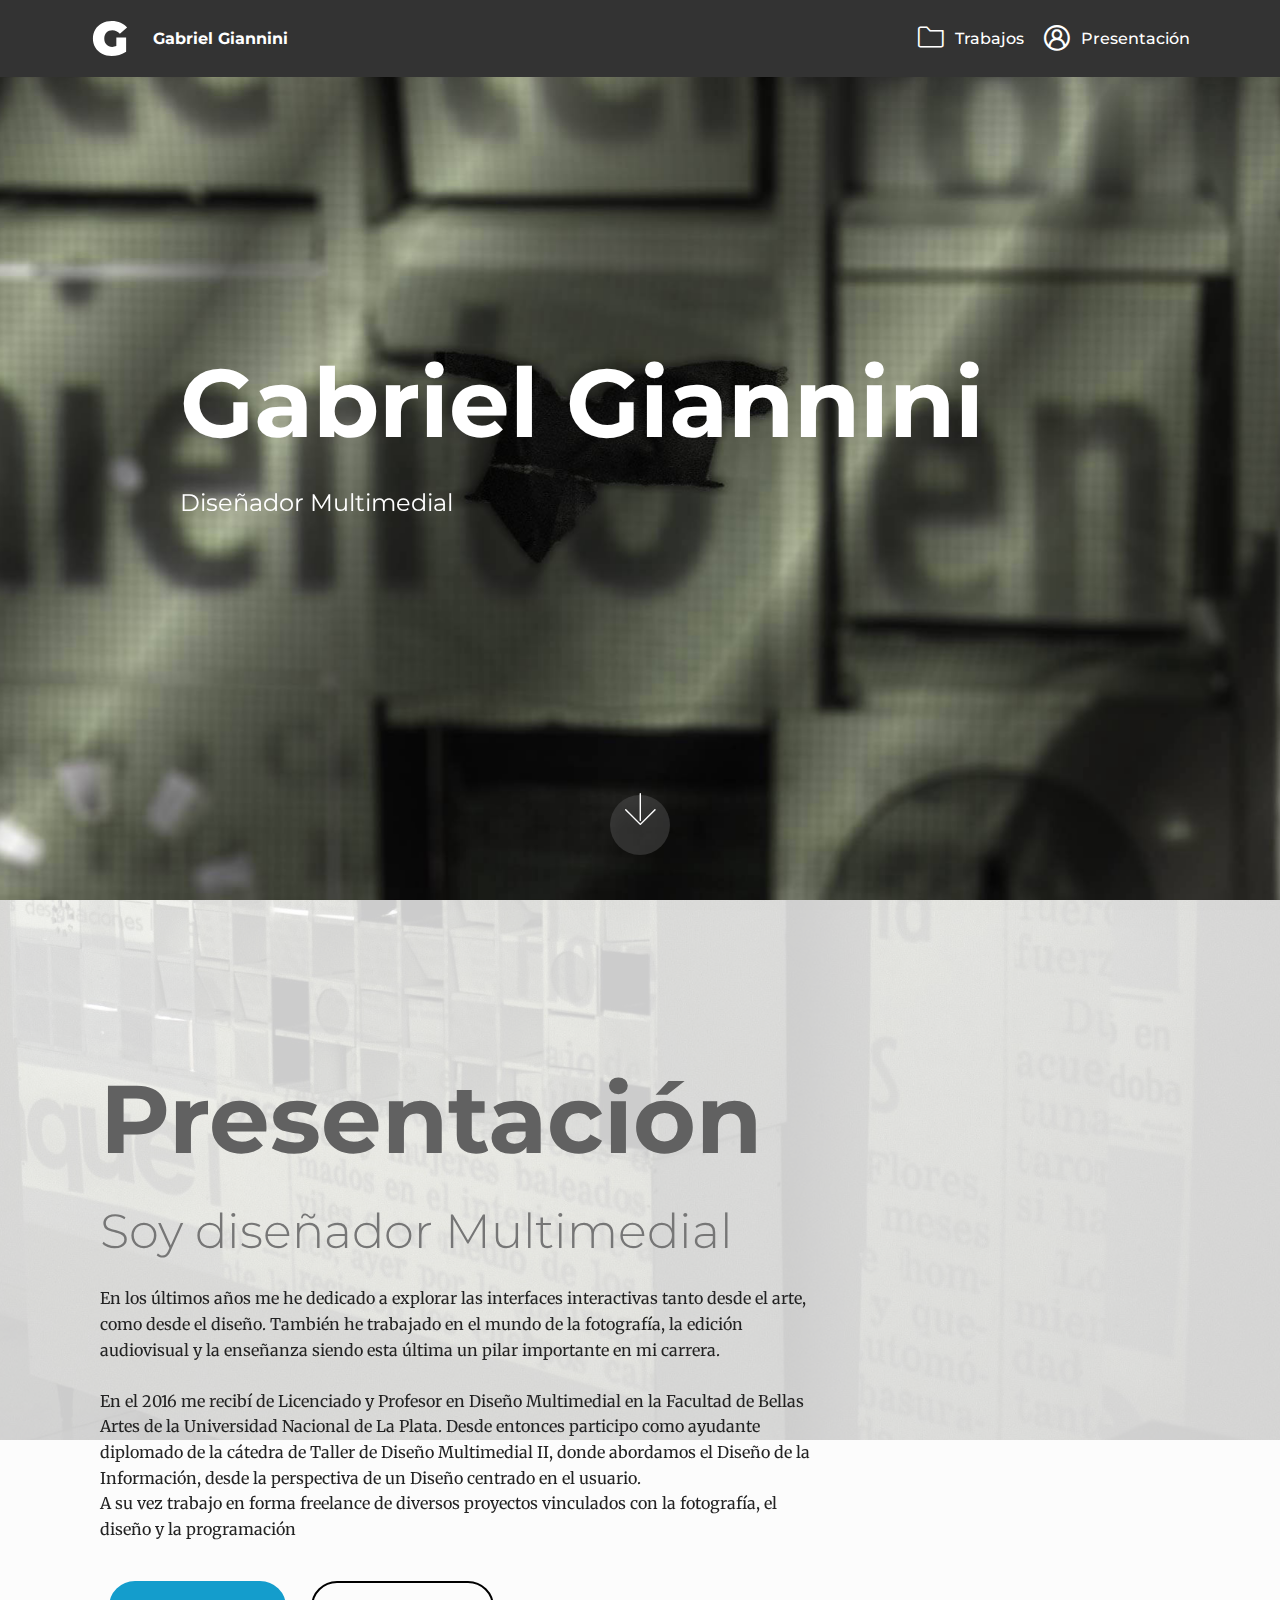
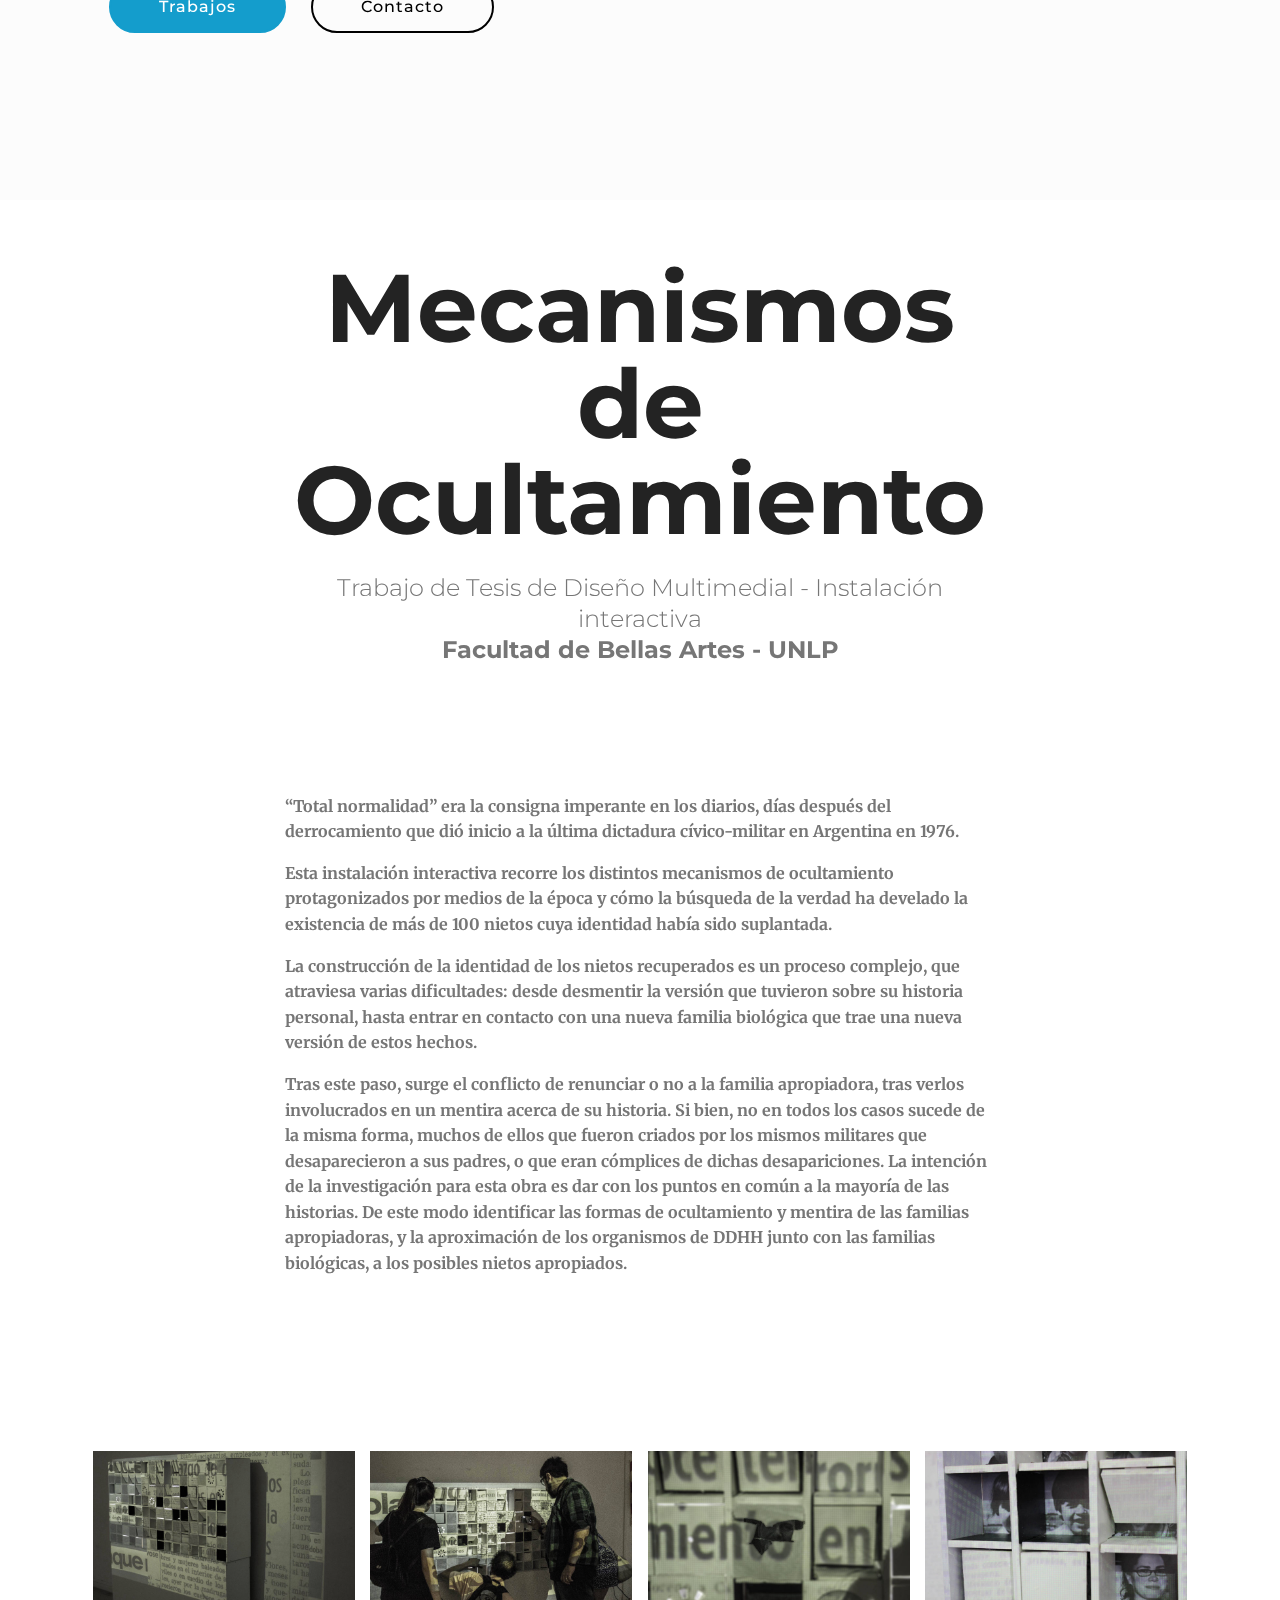
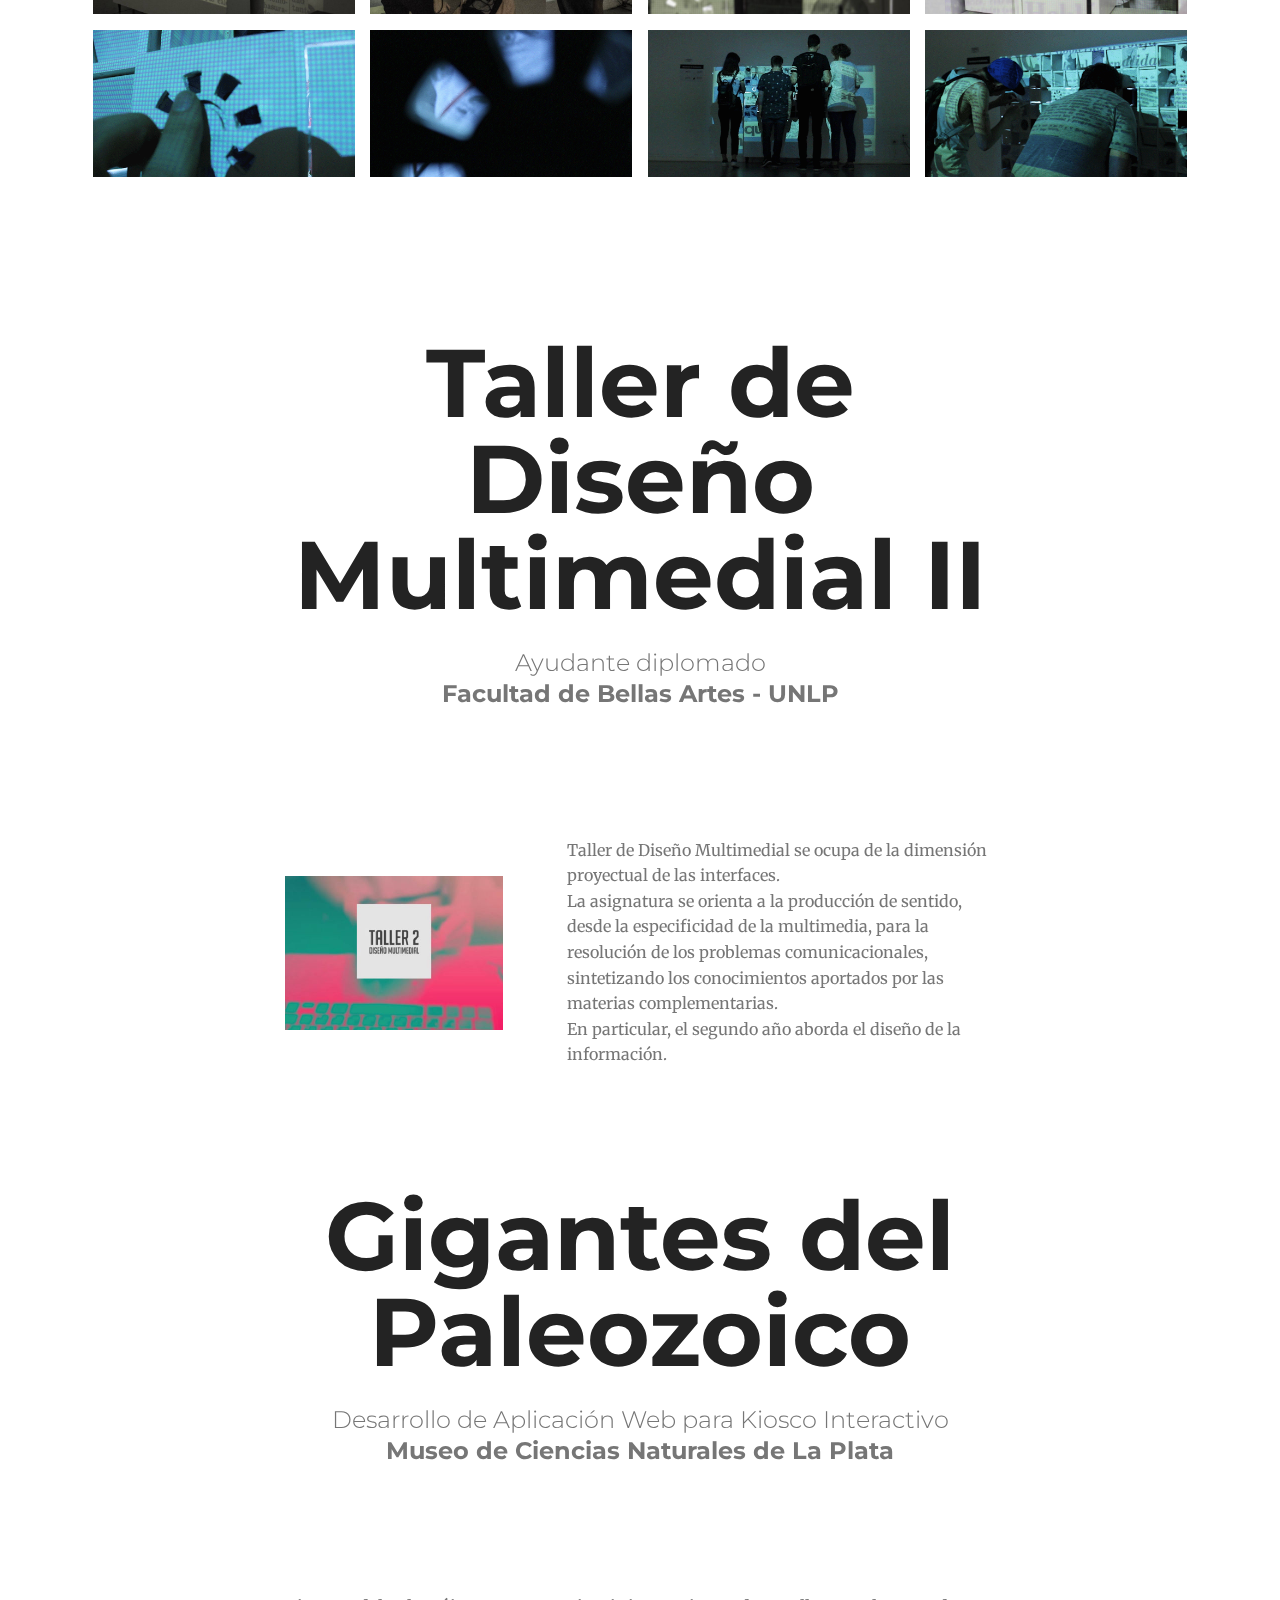
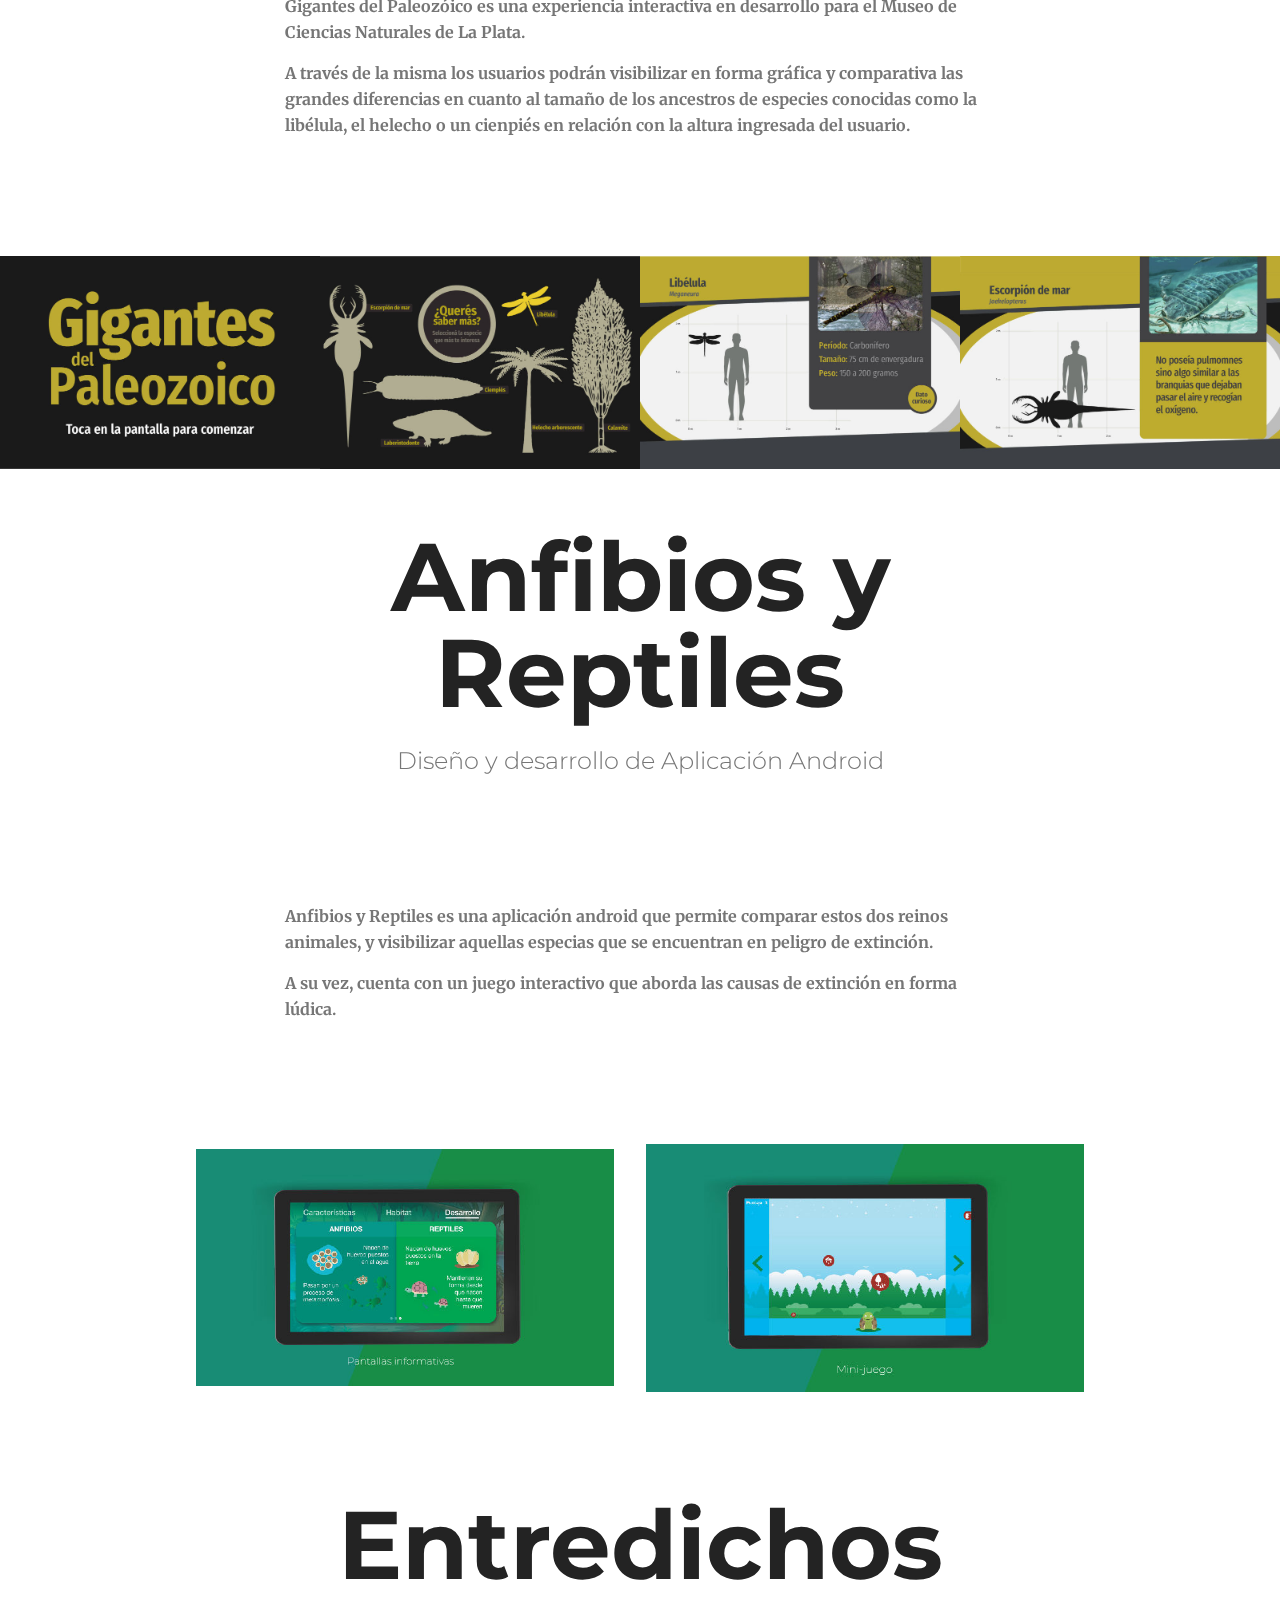
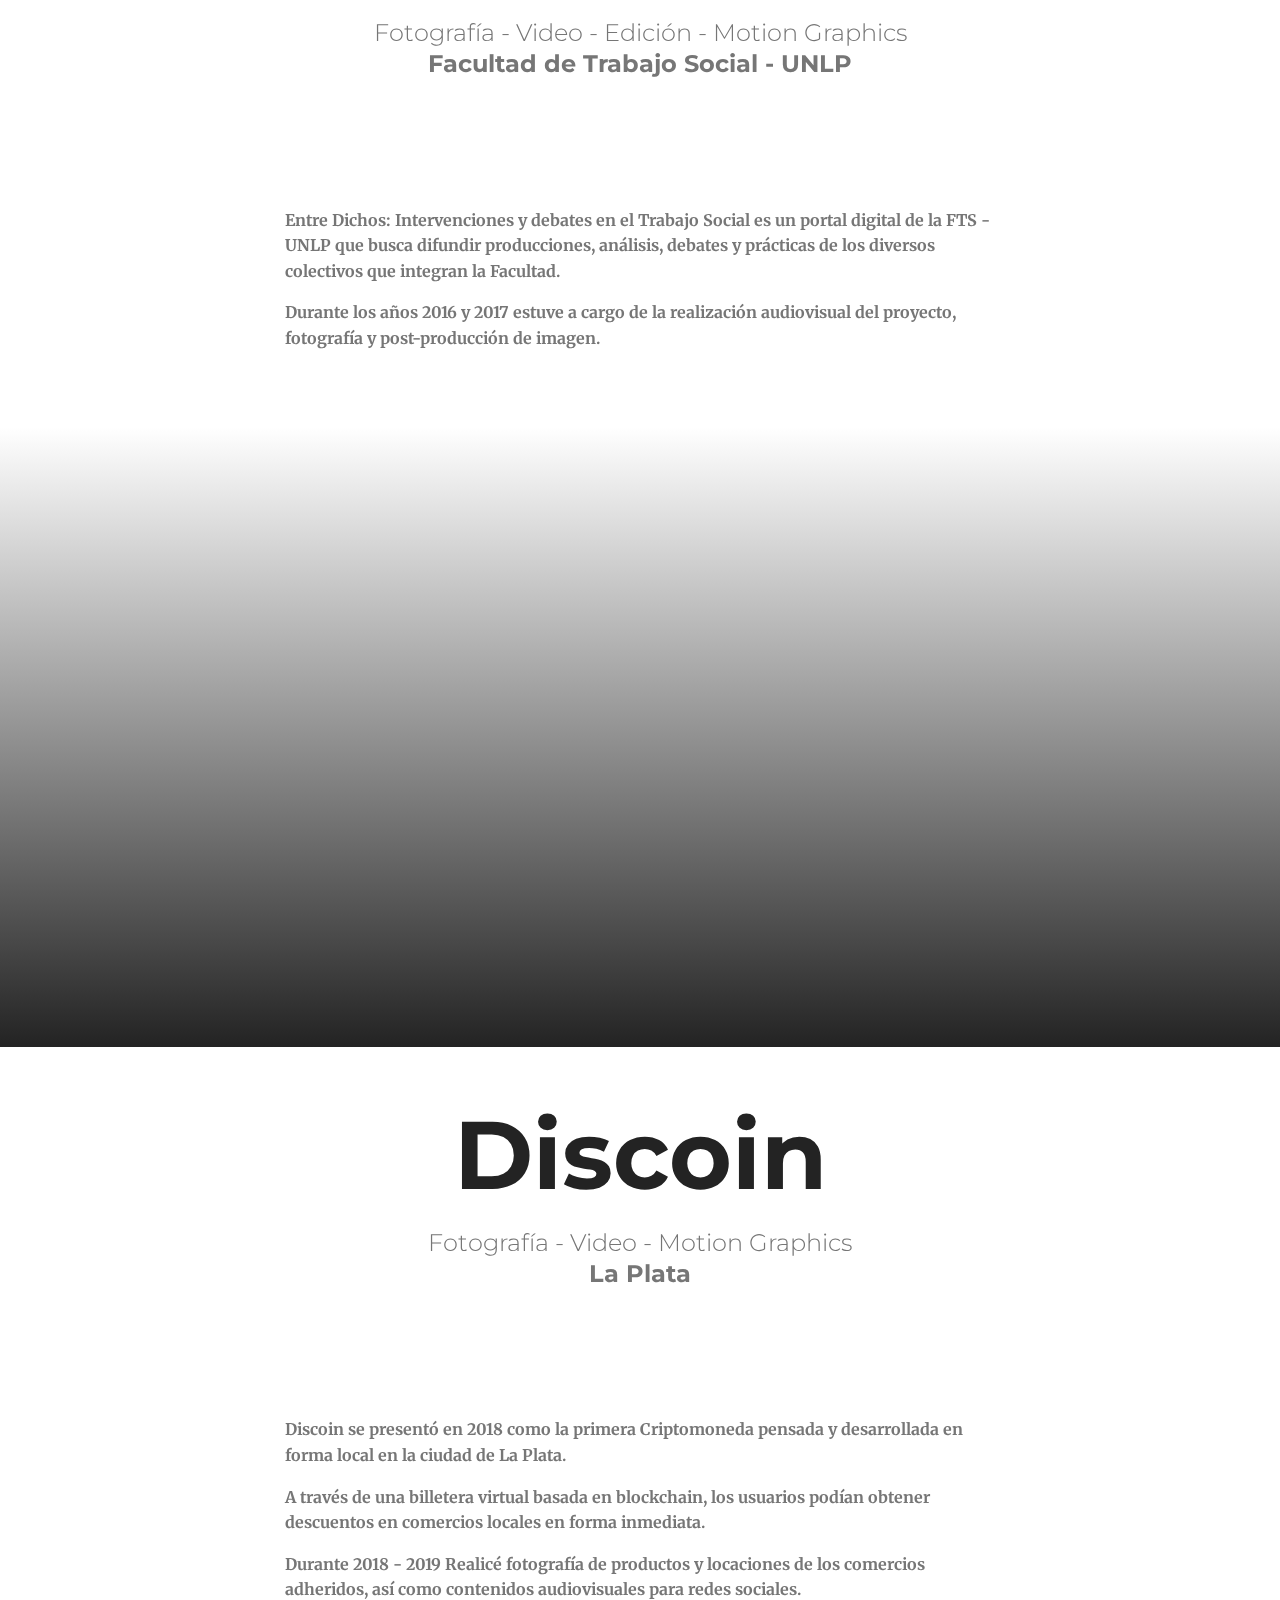
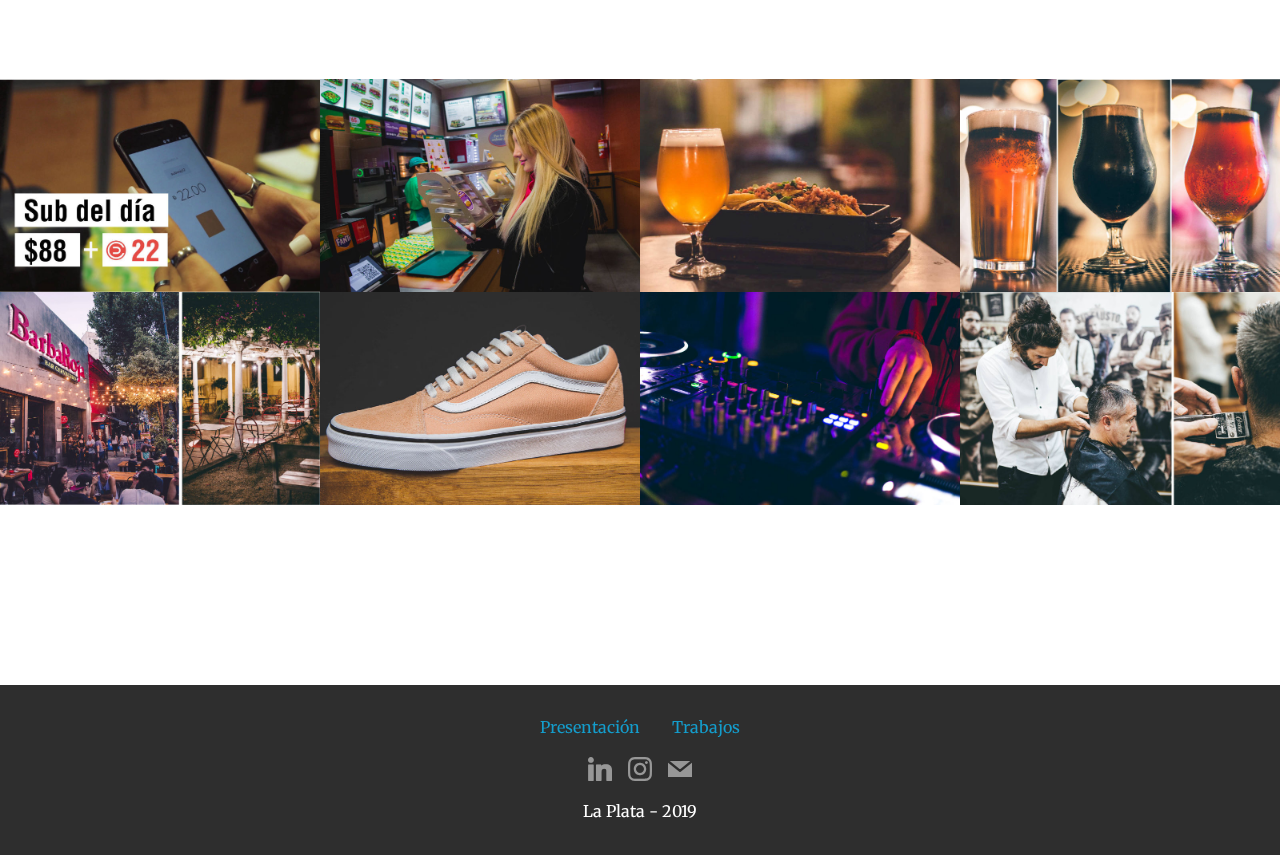
<file: index.html>
<!DOCTYPE html>
<html  >
<head>
  <!-- Site made with Mobirise Website Builder v4.11.4, https://mobirise.com -->
  <meta charset="UTF-8">
  <meta http-equiv="X-UA-Compatible" content="IE=edge">
  <meta name="generator" content="Mobirise v4.11.4, mobirise.com">
  <meta name="twitter:card" content="summary_large_image"/>
<meta name="twitter:image:src" content="assets/images/index-meta.jpg"/>
<meta property="og:image" content="assets/images/index-meta.jpg"/>
<meta name="twitter:title" content="Home"/>
<meta name="viewport" content="width=device-width, initial-scale=1, minimum-scale=1">
  <link rel="shortcut icon" href="assets/images/g-1.svg" type="image/x-icon">
  <meta name="description" content="">
  
  <title>Home</title>
  <link rel="stylesheet" href="assets/web/assets/mobirise-icons2/mobirise2.css">
  <link rel="stylesheet" href="assets/web/assets/mobirise-icons-bold/mobirise-icons-bold.css">
  <link rel="stylesheet" href="assets/web/assets/mobirise-icons/mobirise-icons.css">
  <link rel="stylesheet" href="assets/bootstrap/css/bootstrap.min.css">
  <link rel="stylesheet" href="assets/bootstrap/css/bootstrap-grid.min.css">
  <link rel="stylesheet" href="assets/bootstrap/css/bootstrap-reboot.min.css">
  <link rel="stylesheet" href="assets/dropdown/css/style.css">
  <link rel="stylesheet" href="assets/tether/tether.min.css">
  <link rel="stylesheet" href="assets/socicon/css/styles.css">
  <link rel="stylesheet" href="assets/theme/css/style.css">
  <link rel="stylesheet" href="assets/gallery/style.css">
  <link rel="preload" as="style" href="assets/mobirise/css/mbr-additional.css"><link rel="stylesheet" href="assets/mobirise/css/mbr-additional.css" type="text/css">
  
  
  
</head>
<body>
  <section class="menu cid-qTkzRZLJNu" once="menu" id="menu1-0">

    

    <nav class="navbar navbar-expand beta-menu navbar-dropdown align-items-center navbar-fixed-top navbar-toggleable-sm">
        <button class="navbar-toggler navbar-toggler-right" type="button" data-toggle="collapse" data-target="#navbarSupportedContent" aria-controls="navbarSupportedContent" aria-expanded="false" aria-label="Toggle navigation">
            <div class="hamburger">
                <span></span>
                <span></span>
                <span></span>
                <span></span>
            </div>
        </button>
        <div class="menu-logo">
            <div class="navbar-brand">
                <span class="navbar-logo">
                    <a href="https://mobirise.com">
                         <img src="assets/images/g-1.svg" alt="Mobirise" title="" style="height: 3.8rem;">
                    </a>
                </span>
                <span class="navbar-caption-wrap"><a class="navbar-caption text-white display-4" href="https://mobirise.com">
                        Gabriel Giannini</a></span>
            </div>
        </div>
        <div class="collapse navbar-collapse" id="navbarSupportedContent">
            <ul class="navbar-nav nav-dropdown nav-right" data-app-modern-menu="true"><li class="nav-item">
                    <a class="nav-link link text-white display-4" href="index.html#content4-a"><span class="mbrib-folder mbr-iconfont mbr-iconfont-btn"></span>
                        
                        Trabajos</a>
                </li>
                <li class="nav-item">
                    <a class="nav-link link text-white display-4" href="index.html#header9-7"><span class="mobi-mbri mobi-mbri-user-2 mbr-iconfont mbr-iconfont-btn"></span>
                        
                        Presentación</a>
                </li></ul>
            
        </div>
    </nav>
</section>

<section class="engine"><a href="https://mobirise.info/f">simple web builder</a></section><section class="cid-qTkA127IK8 mbr-fullscreen mbr-parallax-background" id="header2-1">

    

    

    <div class="container align-center">
        <div class="row justify-content-md-center">
            <div class="mbr-white col-md-10">
                <h1 class="mbr-section-title mbr-bold pb-3 mbr-fonts-style display-1">
                    Gabriel Giannini</h1>
                
                <p class="mbr-text pb-3 mbr-fonts-style display-5">
                    Diseñador Multimedial</p>
                
            </div>
        </div>
    </div>
    <div class="mbr-arrow hidden-sm-down" aria-hidden="true">
        <a href="#next">
            <i class="mbri-down mbr-iconfont"></i>
        </a>
    </div>
</section>

<section class="header9 cid-rGhO6DS9jO mbr-fullscreen mbr-parallax-background" id="header9-7">

    

    <div class="mbr-overlay" style="opacity: 0.8; background-color: rgb(255, 255, 255);">
    </div>

    <div class="container">
        <div class="media-container-column mbr-white col-lg-8 col-md-10">
            <h1 class="mbr-section-title align-left mbr-bold pb-3 mbr-fonts-style display-1">
                Presentación</h1>
            <h3 class="mbr-section-subtitle align-left mbr-light pb-3 mbr-fonts-style display-2"><span style="font-style: normal;">Soy diseñador Multimedial</span></h3>
            <p class="mbr-text align-left pb-3 mbr-fonts-style display-7">En los últimos años me he dedicado a explorar las interfaces interactivas  tanto desde el arte, como desde el diseño. También he trabajado en el mundo de la fotografía, la edición audiovisual y la enseñanza siendo esta última un pilar importante en mi carrera.&nbsp;<br><br>En el 2016 me recibí de Licenciado y Profesor en Diseño Multimedial en la Facultad de Bellas Artes de la Universidad Nacional de La Plata. Desde entonces participo como ayudante diplomado de la cátedra de Taller de Diseño Multimedial II, donde abordamos el Diseño de la Información, desde la perspectiva de un Diseño centrado en el usuario.
<br>A su vez trabajo en forma freelance de diversos proyectos vinculados con la fotografía, el diseño y la programación<br></p>
            <div class="mbr-section-btn align-left"><a class="btn btn-md btn-primary display-4" href="index.html#content4-a">Trabajos</a>
                <a class="btn btn-md btn-black-outline display-4" href="mailto:giannini.gabo@gmail.com">Contacto</a></div>
        </div>
    </div>

    
</section>

<section class="mbr-section content4 cid-rGi7zJVCyI" id="content4-a">

    

    <div class="container">
        <div class="media-container-row">
            <div class="title col-12 col-md-8">
                <h2 class="align-center pb-3 mbr-fonts-style display-1"><strong>
                    Mecanismos de Ocultamiento</strong></h2>
                <h3 class="mbr-section-subtitle align-center mbr-light mbr-fonts-style display-5">
                    Trabajo de Tesis de Diseño Multimedial - Instalación interactiva<br><strong>Facultad de Bellas Artes - UNLP</strong></h3>
                
            </div>
        </div>
    </div>
</section>

<section class="mbr-section article content1 cid-rGi88MYAC0" id="content1-c">
    
     

    <div class="container">
        <div class="media-container-row">
            <div class="mbr-text col-12 mbr-fonts-style display-7 col-md-8"><p><strong>“Total normalidad” era la consigna imperante en los diarios, días después del derrocamiento que dió inicio a la última dictadura cívico-militar en Argentina en 1976.</strong></p><p><strong>Esta instalación interactiva recorre los distintos mecanismos de ocultamiento protagonizados por medios de la época y cómo la búsqueda de la verdad ha develado la existencia de más de 100 nietos cuya identidad había sido suplantada.&nbsp;</strong></p><p><strong>La construcción de la identidad de los nietos recuperados es un proceso complejo, que atraviesa varias dificultades: desde desmentir la versión que tuvieron sobre su historia personal, hasta entrar en contacto con una nueva familia biológica que trae una nueva versión de estos hechos.</strong></p><p><strong>Tras este paso, surge el conflicto de renunciar o no a la familia apropiadora, tras verlos involucrados en un mentira acerca de su historia. Si bien, no en todos los casos sucede de la misma forma, muchos de ellos que fueron criados por los mismos militares que desaparecieron a sus padres, o que eran cómplices de dichas desapariciones. La intención de la investigación para esta obra es dar con los puntos en común a la mayoría de las historias. De este modo identificar las formas de ocultamiento y mentira de las familias apropiadoras, y la aproximación de los organismos de DDHH junto con las familias biológicas, a los posibles nietos apropiados.</strong></p></div>
        </div>
    </div>
</section>

<section class="mbr-gallery mbr-slider-carousel cid-rGi8no9J48" id="gallery1-d">

    

    <div class="container">
        <div><!-- Filter --><!-- Gallery --><div class="mbr-gallery-row"><div class="mbr-gallery-layout-default"><div><div><div class="mbr-gallery-item mbr-gallery-item--p1" data-video-url="false" data-tags="Awesome"><div href="#lb-gallery1-d" data-slide-to="0" data-toggle="modal"><img src="assets/images/artboard-13-50-1921x1201-800x500.jpg" alt="" title=""><span class="icon-focus"></span></div></div><div class="mbr-gallery-item mbr-gallery-item--p1" data-video-url="false" data-tags="Responsive"><div href="#lb-gallery1-d" data-slide-to="1" data-toggle="modal"><img src="assets/images/mecanismos3-50-1921x1201-800x500.jpg" alt="" title=""><span class="icon-focus"></span></div></div><div class="mbr-gallery-item mbr-gallery-item--p1" data-video-url="false" data-tags="Creative"><div href="#lb-gallery1-d" data-slide-to="2" data-toggle="modal"><img src="assets/images/mecanismos4-50-1921x1201-800x500.jpg" alt="" title=""><span class="icon-focus"></span></div></div><div class="mbr-gallery-item mbr-gallery-item--p1" data-video-url="false" data-tags="Animated"><div href="#lb-gallery1-d" data-slide-to="3" data-toggle="modal"><img src="assets/images/mecanismos5-50-1921x1201-800x500.jpg" alt="" title=""><span class="icon-focus"></span></div></div><div class="mbr-gallery-item mbr-gallery-item--p1" data-video-url="false" data-tags="Awesome"><div href="#lb-gallery1-d" data-slide-to="4" data-toggle="modal"><img src="assets/images/sequence-01-2.gif" alt="" title=""><span class="icon-focus"></span></div></div><div class="mbr-gallery-item mbr-gallery-item--p1" data-video-url="false" data-tags="Awesome"><div href="#lb-gallery1-d" data-slide-to="5" data-toggle="modal"><img src="assets/images/sequence-01-6.gif" alt="" title=""><span class="icon-focus"></span></div></div><div class="mbr-gallery-item mbr-gallery-item--p1" data-video-url="false" data-tags="Responsive"><div href="#lb-gallery1-d" data-slide-to="6" data-toggle="modal"><img src="assets/images/sequence-01-7.gif" alt="" title=""><span class="icon-focus"></span></div></div><div class="mbr-gallery-item mbr-gallery-item--p1" data-video-url="false" data-tags="Animated"><div href="#lb-gallery1-d" data-slide-to="7" data-toggle="modal"><img src="assets/images/sequence-01-9.gif" alt="" title=""><span class="icon-focus"></span></div></div></div></div><div class="clearfix"></div></div></div><!-- Lightbox --><div data-app-prevent-settings="" class="mbr-slider modal fade carousel slide" tabindex="-1" data-keyboard="true" data-interval="false" id="lb-gallery1-d"><div class="modal-dialog"><div class="modal-content"><div class="modal-body"><div class="carousel-inner"><div class="carousel-item active"><img src="assets/images/artboard-13-50-1921x1201.jpg" alt="" title=""></div><div class="carousel-item"><img src="assets/images/mecanismos3-50-1921x1201.jpg" alt="" title=""></div><div class="carousel-item"><img src="assets/images/mecanismos4-50-1921x1201.jpg" alt="" title=""></div><div class="carousel-item"><img src="assets/images/mecanismos5-50-1921x1201.jpg" alt="" title=""></div><div class="carousel-item"><img src="assets/images/sequence-01-2.gif" alt="" title=""></div><div class="carousel-item"><img src="assets/images/sequence-01-6.gif" alt="" title=""></div><div class="carousel-item"><img src="assets/images/sequence-01-7.gif" alt="" title=""></div><div class="carousel-item"><img src="assets/images/sequence-01-9.gif" alt="" title=""></div></div><a class="carousel-control carousel-control-prev" role="button" data-slide="prev" href="#lb-gallery1-d"><span class="mbri-left mbr-iconfont" aria-hidden="true"></span><span class="sr-only">Previous</span></a><a class="carousel-control carousel-control-next" role="button" data-slide="next" href="#lb-gallery1-d"><span class="mbri-right mbr-iconfont" aria-hidden="true"></span><span class="sr-only">Next</span></a><a class="close" href="#" role="button" data-dismiss="modal"><span class="sr-only">Close</span></a></div></div></div></div></div>
    </div>

</section>

<section class="mbr-section content4 cid-rGihTKsLuW" id="content4-g">

    

    <div class="container">
        <div class="media-container-row">
            <div class="title col-12 col-md-8">
                <h2 class="align-center pb-3 mbr-fonts-style display-1"><strong>Taller de Diseño
</strong><div><strong>Multimedial II</strong></div></h2>
                <h3 class="mbr-section-subtitle align-center mbr-light mbr-fonts-style display-5">
                    Ayudante diplomado<br><strong>Facultad de Bellas Artes - UNLP</strong></h3>
                
            </div>
        </div>
    </div>
</section>

<section class="mbr-section content6 cid-rGii3fL0O3" id="content6-i">
    
     
    
    <div class="container">
        <div class="media-container-row">
            <div class="col-12 col-md-8">
                <div class="media-container-row">
                    <div class="mbr-figure" style="width: 60%;">
                      <img src="assets/images/taller2-50-436x308.jpg" alt="Mobirise" title="">  
                    </div>
                    <div class="media-content">
                        <div class="mbr-section-text">
                            <p class="mbr-text mb-0 mbr-fonts-style display-7">Taller de Diseño Multimedial se ocupa de la dimensión proyectual de las interfaces.
<br>La asignatura se orienta a la producción de sentido, desde la especificidad de la multimedia, para la resolución de los problemas comunicacionales, sintetizando los conocimientos aportados por las materias complementarias.
<br>En particular, el segundo año  aborda el diseño de la información.</p>
                        </div>
                    </div>
                </div>
            </div>
        </div>
    </div>
</section>

<section class="mbr-section content4 cid-rGij2s7TaE" id="content4-j">

    

    <div class="container">
        <div class="media-container-row">
            <div class="title col-12 col-md-8">
                <h2 class="align-center pb-3 mbr-fonts-style display-1"><strong>
                    Gigantes del Paleozoico</strong></h2>
                <h3 class="mbr-section-subtitle align-center mbr-light mbr-fonts-style display-5">
                    Desarrollo de Aplicación Web para Kiosco Interactivo<br><strong>Museo de Ciencias Naturales de La Plata</strong></h3>
                
            </div>
        </div>
    </div>
</section>

<section class="mbr-section article content1 cid-rGijsTnXzb" id="content1-l">
    
     

    <div class="container">
        <div class="media-container-row">
            <div class="mbr-text col-12 mbr-fonts-style display-7 col-md-8"><p><strong>Gigantes del Paleozóico es una experiencia interactiva en desarrollo para el Museo de Ciencias Naturales de La Plata.
</strong></p><p><strong>A través de la misma los usuarios podrán visibilizar en forma gráfica y comparativa las grandes diferencias en cuanto al tamaño de los ancestros de especies 
</strong><strong>conocidas como la libélula, el helecho o un cienpiés en relación con la altura ingresada del usuario. &nbsp;</strong></p><p><strong><br></strong></p></div>
        </div>
    </div>
</section>

<section class="mbr-gallery mbr-slider-carousel cid-rGj9NqNA3G" id="gallery3-10">

    

    <div>
        <div><!-- Filter --><!-- Gallery --><div class="mbr-gallery-row"><div class="mbr-gallery-layout-default"><div><div><div class="mbr-gallery-item mbr-gallery-item--p0" data-video-url="false" data-tags="Awesome"><div href="#lb-gallery3-10" data-slide-to="0" data-toggle="modal"><img src="assets/images/anfibios03-100-1921x1281-800x533.jpg" alt="" title=""><span class="icon-focus"></span></div></div><div class="mbr-gallery-item mbr-gallery-item--p0" data-video-url="false" data-tags="Responsive"><div href="#lb-gallery3-10" data-slide-to="1" data-toggle="modal"><img src="assets/images/anfibios01-100-1921x1281-800x533.jpg" alt="" title=""><span class="icon-focus"></span></div></div><div class="mbr-gallery-item mbr-gallery-item--p0" data-video-url="false" data-tags="Responsive"><div href="#lb-gallery3-10" data-slide-to="2" data-toggle="modal"><img src="assets/images/anfibios02-100-1921x1281-800x533.jpg" alt="" title=""><span class="icon-focus"></span></div></div><div class="mbr-gallery-item mbr-gallery-item--p0" data-video-url="false" data-tags="Responsive"><div href="#lb-gallery3-10" data-slide-to="3" data-toggle="modal"><img src="assets/images/anfibios04-100-1921x1281-800x533.jpg" alt="" title=""><span class="icon-focus"></span></div></div></div></div><div class="clearfix"></div></div></div><!-- Lightbox --><div data-app-prevent-settings="" class="mbr-slider modal fade carousel slide" tabindex="-1" data-keyboard="true" data-interval="false" id="lb-gallery3-10"><div class="modal-dialog"><div class="modal-content"><div class="modal-body"><div class="carousel-inner"><div class="carousel-item"><img src="assets/images/anfibios03-100-1921x1281.jpg" alt="" title=""></div><div class="carousel-item active"><img src="assets/images/anfibios01-100-1921x1281.jpg" alt="" title=""></div><div class="carousel-item"><img src="assets/images/anfibios02-100-1921x1281.jpg" alt="" title=""></div><div class="carousel-item"><img src="assets/images/anfibios04-100-1921x1281.jpg" alt="" title=""></div></div><a class="carousel-control carousel-control-prev" role="button" data-slide="prev" href="#lb-gallery3-10"><span class="mbri-left mbr-iconfont" aria-hidden="true"></span><span class="sr-only">Previous</span></a><a class="carousel-control carousel-control-next" role="button" data-slide="next" href="#lb-gallery3-10"><span class="mbri-right mbr-iconfont" aria-hidden="true"></span><span class="sr-only">Next</span></a><a class="close" href="#" role="button" data-dismiss="modal"><span class="sr-only">Close</span></a></div></div></div></div></div>
    </div>

</section>

<section class="mbr-section content4 cid-rGilrkgPzb" id="content4-n">

    

    <div class="container">
        <div class="media-container-row">
            <div class="title col-12 col-md-8">
                <h2 class="align-center pb-3 mbr-fonts-style display-1"><strong>
                    Anfibios y Reptiles</strong></h2>
                <h3 class="mbr-section-subtitle align-center mbr-light mbr-fonts-style display-5">
                    Diseño y desarrollo de Aplicación Android</h3>
                
            </div>
        </div>
    </div>
</section>

<section class="mbr-section article content1 cid-rGilEO3Hw2" id="content1-o">
    
     

    <div class="container">
        <div class="media-container-row">
            <div class="mbr-text col-12 mbr-fonts-style display-7 col-md-8"><p><strong>Anfibios y Reptiles es una aplicación android que permite comparar estos dos reinos animales, y visibilizar aquellas especias que se encuentran en peligro de extinción.
</strong></p><p><strong>A su vez, cuenta con un juego interactivo que aborda las causas de extinción en forma lúdica.</strong></p></div>
        </div>
    </div>
</section>

<section class="cid-rGimToSIy1" id="image4-q">
    <!-- Block parameters controls (Blue "Gear" panel) -->
    
    <!-- End block parameters -->
    <div class="container images-container">
            <div class="media-container-row" style="width: 80%;">
                <div class="img-item item1" style="width: 99%;">
                    <img src="assets/images/anfibios02-100-661x375.jpg" alt="" title="">
                    
                </div>
                <div class="img-item">
                    <img src="assets/images/anfibios03-100-661x375.jpg" alt="" title="">
                    
                </div>
            </div>
    </div>
</section>

<section class="mbr-section content4 cid-rGioalPIcO" id="content4-r">

    

    <div class="container">
        <div class="media-container-row">
            <div class="title col-12 col-md-8">
                <h2 class="align-center pb-3 mbr-fonts-style display-1"><strong>
                    Entredichos</strong></h2>
                <h3 class="mbr-section-subtitle align-center mbr-light mbr-fonts-style display-5">
                    Fotografía - Video - Edición - Motion Graphics<br><strong>Facultad de Trabajo Social - UNLP</strong></h3>
                
            </div>
        </div>
    </div>
</section>

<section class="mbr-section article content1 cid-rGipJFw9tl" id="content1-t">
    
     

    <div class="container">
        <div class="media-container-row">
            <div class="mbr-text col-12 mbr-fonts-style display-7 col-md-8"><p><strong>Entre Dichos: Intervenciones y debates en el Trabajo Social es un portal digital de la FTS - UNLP que busca difundir producciones, análisis, debates y prácticas de los diversos colectivos que integran la Facultad.
</strong></p><p><strong>Durante los años 2016 y 2017 estuve a cargo de la realización audiovisual del proyecto, fotografía y post-producción de imagen.</strong></p></div>
        </div>
    </div>
</section>

<section class="cid-rGioqOAcVJ" id="video3-s">

    
    
    <figure class="mbr-figure align-center container">
        <div class="video-block" style="width: 80%;">
            <div><iframe class="mbr-embedded-video" src="https://www.youtube.com/embed/kn-xaJKWHEU?rel=0&amp;amp;showinfo=0&amp;autoplay=0&amp;loop=0" width="1280" height="720" frameborder="0" allowfullscreen></iframe></div>
        </div>
    </figure>
</section>

<section class="mbr-section content4 cid-rGipUSshXQ" id="content4-u">

    

    <div class="container">
        <div class="media-container-row">
            <div class="title col-12 col-md-8">
                <h2 class="align-center pb-3 mbr-fonts-style display-1"><strong>
                    Discoin</strong></h2>
                <h3 class="mbr-section-subtitle align-center mbr-light mbr-fonts-style display-5">
                    Fotografía - Video - Motion Graphics<br><strong>La Plata</strong></h3>
                
            </div>
        </div>
    </div>
</section>

<section class="mbr-section article content1 cid-rGiq7h9uYf" id="content1-v">
    
     

    <div class="container">
        <div class="media-container-row">
            <div class="mbr-text col-12 mbr-fonts-style display-7 col-md-8"><p><strong>Discoin se presentó en 2018 como la primera Criptomoneda pensada y desarrollada en forma local en la ciudad de La Plata. 
</strong></p><p><strong>A través de una billetera virtual basada en blockchain, los usuarios podían obtener descuentos en comercios locales en forma inmediata.
</strong></p><p><strong>Durante 2018 - 2019 Realicé fotografía de productos y locaciones de los comercios adheridos, así como contenidos audiovisuales para redes sociales.</strong></p></div>
        </div>
    </div>
</section>

<section class="mbr-gallery mbr-slider-carousel cid-rGjdnJrXcA" id="gallery3-14">

    

    <div>
        <div><!-- Filter --><!-- Gallery --><div class="mbr-gallery-row"><div class="mbr-gallery-layout-default"><div><div><div class="mbr-gallery-item mbr-gallery-item--p0" data-video-url="false" data-tags="Awesome"><div href="#lb-gallery3-14" data-slide-to="0" data-toggle="modal"><img src="assets/images/dis02-100-1921x1281-800x533.jpg" alt="" title=""><span class="icon-focus"></span></div></div><div class="mbr-gallery-item mbr-gallery-item--p0" data-video-url="false" data-tags="Responsive"><div href="#lb-gallery3-14" data-slide-to="1" data-toggle="modal"><img src="assets/images/dis04-100-1921x1281-800x533.jpg" alt="" title=""><span class="icon-focus"></span></div></div><div class="mbr-gallery-item mbr-gallery-item--p0" data-video-url="false" data-tags="Creative"><div href="#lb-gallery3-14" data-slide-to="2" data-toggle="modal"><img src="assets/images/dis03-100-1921x1281-800x533.jpg" alt="" title=""><span class="icon-focus"></span></div></div><div class="mbr-gallery-item mbr-gallery-item--p0" data-video-url="false" data-tags="Animated"><div href="#lb-gallery3-14" data-slide-to="3" data-toggle="modal"><img src="assets/images/dis06-100-1921x1281-800x533.jpg" alt="" title=""><span class="icon-focus"></span></div></div><div class="mbr-gallery-item mbr-gallery-item--p0" data-video-url="false" data-tags="Awesome"><div href="#lb-gallery3-14" data-slide-to="4" data-toggle="modal"><img src="assets/images/dis01-100-1921x1281-800x533.jpg" alt="" title=""><span class="icon-focus"></span></div></div><div class="mbr-gallery-item mbr-gallery-item--p0" data-video-url="false" data-tags="Awesome"><div href="#lb-gallery3-14" data-slide-to="5" data-toggle="modal"><img src="assets/images/dis00-100-1921x1281-800x533.jpg" alt="" title=""><span class="icon-focus"></span></div></div><div class="mbr-gallery-item mbr-gallery-item--p0" data-video-url="false" data-tags="Responsive"><div href="#lb-gallery3-14" data-slide-to="6" data-toggle="modal"><img src="assets/images/dis05-100-1921x1281-800x533.jpg" alt="" title=""><span class="icon-focus"></span></div></div><div class="mbr-gallery-item mbr-gallery-item--p0" data-video-url="false" data-tags="Animated"><div href="#lb-gallery3-14" data-slide-to="7" data-toggle="modal"><img src="assets/images/dis07-100-1921x1281-800x533.jpg" alt="" title=""><span class="icon-focus"></span></div></div></div></div><div class="clearfix"></div></div></div><!-- Lightbox --><div data-app-prevent-settings="" class="mbr-slider modal fade carousel slide" tabindex="-1" data-keyboard="true" data-interval="false" id="lb-gallery3-14"><div class="modal-dialog"><div class="modal-content"><div class="modal-body"><div class="carousel-inner"><div class="carousel-item active"><img src="assets/images/dis02-100-1921x1281.jpg" alt="" title=""></div><div class="carousel-item"><img src="assets/images/dis04-100-1921x1281.jpg" alt="" title=""></div><div class="carousel-item"><img src="assets/images/dis03-100-1921x1281.jpg" alt="" title=""></div><div class="carousel-item"><img src="assets/images/dis06-100-1921x1281.jpg" alt="" title=""></div><div class="carousel-item"><img src="assets/images/dis01-100-1921x1281.jpg" alt="" title=""></div><div class="carousel-item"><img src="assets/images/dis00-100-1921x1281.jpg" alt="" title=""></div><div class="carousel-item"><img src="assets/images/dis05-100-1921x1281.jpg" alt="" title=""></div><div class="carousel-item"><img src="assets/images/dis07-100-1921x1281.jpg" alt="" title=""></div></div><a class="carousel-control carousel-control-prev" role="button" data-slide="prev" href="#lb-gallery3-14"><span class="mbri-left mbr-iconfont" aria-hidden="true"></span><span class="sr-only">Previous</span></a><a class="carousel-control carousel-control-next" role="button" data-slide="next" href="#lb-gallery3-14"><span class="mbri-right mbr-iconfont" aria-hidden="true"></span><span class="sr-only">Next</span></a><a class="close" href="#" role="button" data-dismiss="modal"><span class="sr-only">Close</span></a></div></div></div></div></div>
    </div>

</section>

<section class="mbr-section article content1 cid-rGjiBT7cKN" id="content1-15">
    
     

    <div class="container">
        <div class="media-container-row">
            <div class="mbr-text col-12 mbr-fonts-style display-7 col-md-8"></div>
        </div>
    </div>
</section>

<section once="footers" class="cid-rGi7t6AQzp" id="footer7-9">

    

    

    <div class="container">
        <div class="media-container-row align-center mbr-white">
            <div class="row row-links">
                <ul class="foot-menu">
                    
                    
                    
                    
                    
                <li class="foot-menu-item mbr-fonts-style display-7"><a href="index.html#header9-7">Presentación</a></li><li class="foot-menu-item mbr-fonts-style display-7"><a href="index.html#content4-a">Trabajos</a></li></ul>
            </div>
            <div class="row social-row">
                <div class="social-list align-right pb-2">
                    
                    
                    
                    
                    
                    
                <div class="soc-item">
                        <a href="https://www.linkedin.com/in/giannini-gabriel/" target="_blank">
                            <span class="mbr-iconfont mbr-iconfont-social socicon-linkedin socicon"></span>
                        </a>
                    </div><div class="soc-item">
                        <a href="https://www.instagram.com/gabo.giannini/" target="_blank">
                            <span class="mbr-iconfont mbr-iconfont-social socicon-instagram socicon"></span>
                        </a>
                    </div><div class="soc-item">
                        <a href="mailto:giannini.gabo@gmail.com">
                            <span class="mbr-iconfont mbr-iconfont-social socicon-mail socicon"></span>
                        </a>
                    </div></div>
            </div>
            <div class="row row-copirayt">
                <p class="mbr-text mb-0 mbr-fonts-style mbr-white align-center display-7">
                    La Plata - 2019</p>
            </div>
        </div>
    </div>
</section>


  <script src="assets/web/assets/jquery/jquery.min.js"></script>
  <script src="assets/popper/popper.min.js"></script>
  <script src="assets/bootstrap/js/bootstrap.min.js"></script>
  <script src="assets/dropdown/js/nav-dropdown.js"></script>
  <script src="assets/dropdown/js/navbar-dropdown.js"></script>
  <script src="assets/touchswipe/jquery.touch-swipe.min.js"></script>
  <script src="assets/parallax/jarallax.min.js"></script>
  <script src="assets/tether/tether.min.js"></script>
  <script src="assets/bootstrapcarouselswipe/bootstrap-carousel-swipe.js"></script>
  <script src="assets/vimeoplayer/jquery.mb.vimeo_player.js"></script>
  <script src="assets/smoothscroll/smooth-scroll.js"></script>
  <script src="assets/masonry/masonry.pkgd.min.js"></script>
  <script src="assets/imagesloaded/imagesloaded.pkgd.min.js"></script>
  <script src="assets/theme/js/script.js"></script>
  <script src="assets/slidervideo/script.js"></script>
  <script src="assets/gallery/player.min.js"></script>
  <script src="assets/gallery/script.js"></script>
  
  
</body>
</html>
</file>
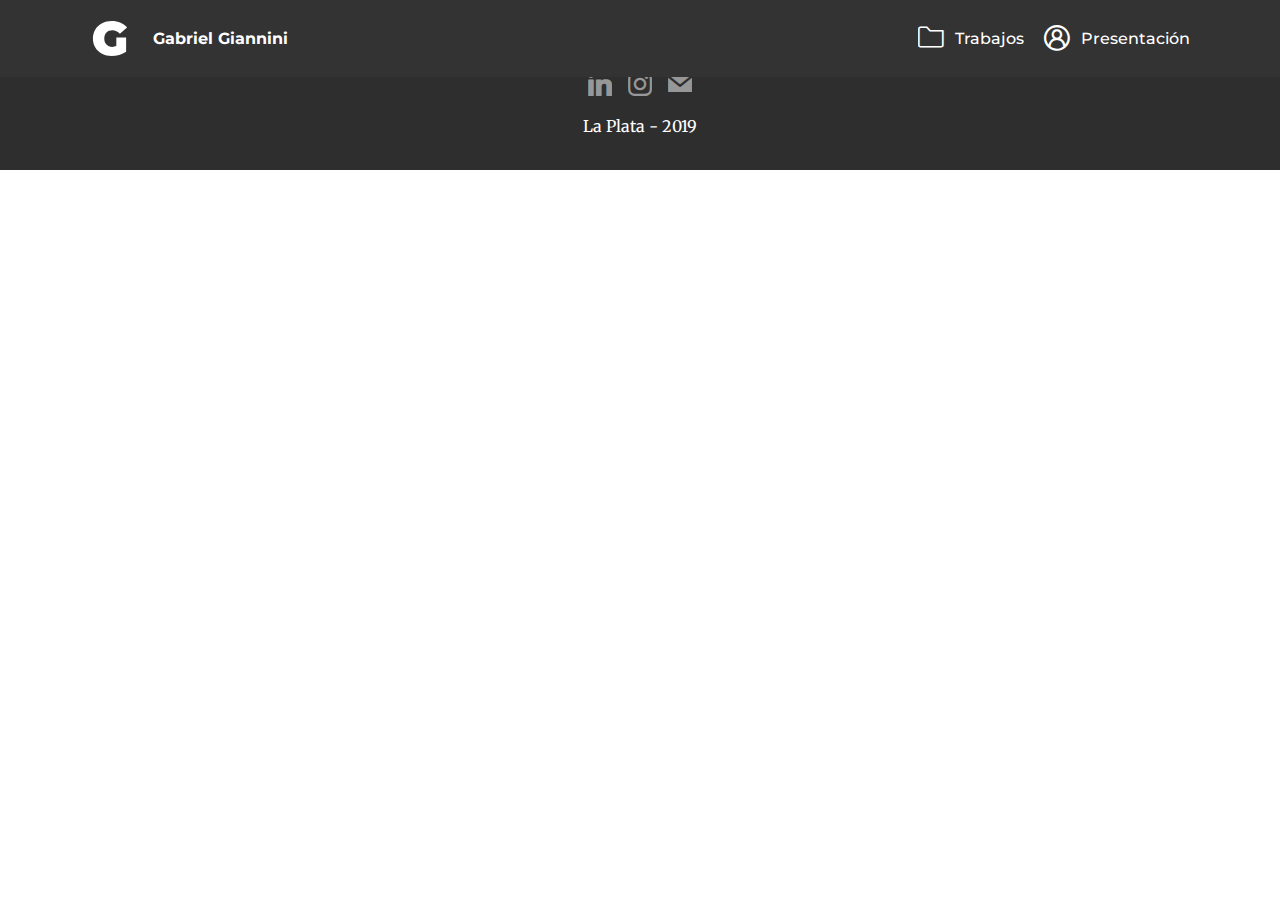
<file: page1.html>
<!DOCTYPE html>
<html  >
<head>
  <!-- Site made with Mobirise Website Builder v4.11.4, https://mobirise.com -->
  <meta charset="UTF-8">
  <meta http-equiv="X-UA-Compatible" content="IE=edge">
  <meta name="generator" content="Mobirise v4.11.4, mobirise.com">
  <meta name="viewport" content="width=device-width, initial-scale=1, minimum-scale=1">
  <link rel="shortcut icon" href="assets/images/g-1.svg" type="image/x-icon">
  <meta name="description" content="Website Builder Description">
  
  <title>Page 1</title>
  <link rel="stylesheet" href="assets/web/assets/mobirise-icons2/mobirise2.css">
  <link rel="stylesheet" href="assets/web/assets/mobirise-icons/mobirise-icons.css">
  <link rel="stylesheet" href="assets/web/assets/mobirise-icons-bold/mobirise-icons-bold.css">
  <link rel="stylesheet" href="assets/bootstrap/css/bootstrap.min.css">
  <link rel="stylesheet" href="assets/bootstrap/css/bootstrap-grid.min.css">
  <link rel="stylesheet" href="assets/bootstrap/css/bootstrap-reboot.min.css">
  <link rel="stylesheet" href="assets/tether/tether.min.css">
  <link rel="stylesheet" href="assets/socicon/css/styles.css">
  <link rel="stylesheet" href="assets/dropdown/css/style.css">
  <link rel="stylesheet" href="assets/theme/css/style.css">
  <link rel="preload" as="style" href="assets/mobirise/css/mbr-additional.css"><link rel="stylesheet" href="assets/mobirise/css/mbr-additional.css" type="text/css">
  
  
  
</head>
<body>
  <section class="menu cid-qTkzRZLJNu" once="menu" id="menu1-16">

    

    <nav class="navbar navbar-expand beta-menu navbar-dropdown align-items-center navbar-fixed-top navbar-toggleable-sm">
        <button class="navbar-toggler navbar-toggler-right" type="button" data-toggle="collapse" data-target="#navbarSupportedContent" aria-controls="navbarSupportedContent" aria-expanded="false" aria-label="Toggle navigation">
            <div class="hamburger">
                <span></span>
                <span></span>
                <span></span>
                <span></span>
            </div>
        </button>
        <div class="menu-logo">
            <div class="navbar-brand">
                <span class="navbar-logo">
                    <a href="https://mobirise.com">
                         <img src="assets/images/g-1.svg" alt="Mobirise" title="" style="height: 3.8rem;">
                    </a>
                </span>
                <span class="navbar-caption-wrap"><a class="navbar-caption text-white display-4" href="https://mobirise.com">
                        Gabriel Giannini</a></span>
            </div>
        </div>
        <div class="collapse navbar-collapse" id="navbarSupportedContent">
            <ul class="navbar-nav nav-dropdown nav-right" data-app-modern-menu="true"><li class="nav-item">
                    <a class="nav-link link text-white display-4" href="index.html#content4-a"><span class="mbrib-folder mbr-iconfont mbr-iconfont-btn"></span>
                        
                        Trabajos</a>
                </li>
                <li class="nav-item">
                    <a class="nav-link link text-white display-4" href="index.html#header9-7"><span class="mobi-mbri mobi-mbri-user-2 mbr-iconfont mbr-iconfont-btn"></span>
                        
                        Presentación</a>
                </li></ul>
            
        </div>
    </nav>
</section>

<section class="engine"><a href="https://mobirise.info/a">online web builder</a></section><section once="footers" class="cid-rGi7t6AQzp" id="footer7-17">

    

    

    <div class="container">
        <div class="media-container-row align-center mbr-white">
            <div class="row row-links">
                <ul class="foot-menu">
                    
                    
                    
                    
                    
                <li class="foot-menu-item mbr-fonts-style display-7"><a href="index.html#header9-7">Presentación</a></li><li class="foot-menu-item mbr-fonts-style display-7"><a href="index.html#content4-a">Trabajos</a></li></ul>
            </div>
            <div class="row social-row">
                <div class="social-list align-right pb-2">
                    
                    
                    
                    
                    
                    
                <div class="soc-item">
                        <a href="https://www.linkedin.com/in/giannini-gabriel/" target="_blank">
                            <span class="mbr-iconfont mbr-iconfont-social socicon-linkedin socicon"></span>
                        </a>
                    </div><div class="soc-item">
                        <a href="https://www.instagram.com/gabo.giannini/" target="_blank">
                            <span class="mbr-iconfont mbr-iconfont-social socicon-instagram socicon"></span>
                        </a>
                    </div><div class="soc-item">
                        <a href="mailto:giannini.gabo@gmail.com">
                            <span class="mbr-iconfont mbr-iconfont-social socicon-mail socicon"></span>
                        </a>
                    </div></div>
            </div>
            <div class="row row-copirayt">
                <p class="mbr-text mb-0 mbr-fonts-style mbr-white align-center display-7">
                    La Plata - 2019</p>
            </div>
        </div>
    </div>
</section>


  <script src="assets/web/assets/jquery/jquery.min.js"></script>
  <script src="assets/popper/popper.min.js"></script>
  <script src="assets/bootstrap/js/bootstrap.min.js"></script>
  <script src="assets/tether/tether.min.js"></script>
  <script src="assets/touchswipe/jquery.touch-swipe.min.js"></script>
  <script src="assets/smoothscroll/smooth-scroll.js"></script>
  <script src="assets/dropdown/js/nav-dropdown.js"></script>
  <script src="assets/dropdown/js/navbar-dropdown.js"></script>
  <script src="assets/theme/js/script.js"></script>
  
  
</body>
</html>
</file>
<file: assets/web/assets/mobirise-icons2/mobirise2.css>
@font-face {
  font-family: 'Moririse2';
  font-display: swap;
  src:  url('mobirise2.eot?f2bix4');
  src:  url('mobirise2.eot?f2bix4#iefix') format('embedded-opentype'),
    url('mobirise2.ttf?f2bix4') format('truetype'),
    url('mobirise2.woff?f2bix4') format('woff'),
    url('mobirise2.svg?f2bix4#mobirise2') format('svg');
  font-weight: normal;
  font-style: normal;
}

[class^="mobi-"], [class*=" mobi-"] {
  /* use !important to prevent issues with browser extensions that change fonts */
  font-family: 'Moririse2' !important;
  speak: none;
  font-style: normal;
  font-weight: normal;
  font-variant: normal;
  text-transform: none;
  line-height: 1;

  /* Better Font Rendering =========== */
  -webkit-font-smoothing: antialiased;
  -moz-osx-font-smoothing: grayscale;
}

.mobi-mbri-add-submenu:before {
  content: "\e900";
}
.mobi-mbri-alert:before {
  content: "\e901";
}
.mobi-mbri-align-center:before {
  content: "\e902";
}
.mobi-mbri-align-justify:before {
  content: "\e903";
}
.mobi-mbri-align-left:before {
  content: "\e904";
}
.mobi-mbri-align-right:before {
  content: "\e905";
}
.mobi-mbri-android:before {
  content: "\e906";
}
.mobi-mbri-apple:before {
  content: "\e907";
}
.mobi-mbri-arrow-down:before {
  content: "\e908";
}
.mobi-mbri-arrow-next:before {
  content: "\e909";
}
.mobi-mbri-arrow-prev:before {
  content: "\e90a";
}
.mobi-mbri-arrow-up:before {
  content: "\e90b";
}
.mobi-mbri-bold:before {
  content: "\e90c";
}
.mobi-mbri-bookmark:before {
  content: "\e90d";
}
.mobi-mbri-bootstrap:before {
  content: "\e90e";
}
.mobi-mbri-briefcase:before {
  content: "\e90f";
}
.mobi-mbri-browse:before {
  content: "\e910";
}
.mobi-mbri-bulleted-list:before {
  content: "\e911";
}
.mobi-mbri-calendar:before {
  content: "\e912";
}
.mobi-mbri-camera:before {
  content: "\e913";
}
.mobi-mbri-cart-add:before {
  content: "\e914";
}
.mobi-mbri-cart-full:before {
  content: "\e915";
}
.mobi-mbri-cash:before {
  content: "\e916";
}
.mobi-mbri-change-style:before {
  content: "\e917";
}
.mobi-mbri-chat:before {
  content: "\e918";
}
.mobi-mbri-clock:before {
  content: "\e919";
}
.mobi-mbri-close:before {
  content: "\e91a";
}
.mobi-mbri-cloud:before {
  content: "\e91b";
}
.mobi-mbri-code:before {
  content: "\e91c";
}
.mobi-mbri-contact-form:before {
  content: "\e91d";
}
.mobi-mbri-credit-card:before {
  content: "\e91e";
}
.mobi-mbri-cursor-click:before {
  content: "\e91f";
}
.mobi-mbri-cust-feedback:before {
  content: "\e920";
}
.mobi-mbri-database:before {
  content: "\e921";
}
.mobi-mbri-delivery:before {
  content: "\e922";
}
.mobi-mbri-desktop:before {
  content: "\e923";
}
.mobi-mbri-devices:before {
  content: "\e924";
}
.mobi-mbri-down:before {
  content: "\e925";
}
.mobi-mbri-download-2:before {
  content: "\e926";
}
.mobi-mbri-download:before {
  content: "\e927";
}
.mobi-mbri-drag-n-drop-2:before {
  content: "\e928";
}
.mobi-mbri-drag-n-drop:before {
  content: "\e929";
}
.mobi-mbri-edit-2:before {
  content: "\e92a";
}
.mobi-mbri-edit:before {
  content: "\e92b";
}
.mobi-mbri-error:before {
  content: "\e92c";
}
.mobi-mbri-extension:before {
  content: "\e92d";
}
.mobi-mbri-features:before {
  content: "\e92e";
}
.mobi-mbri-file:before {
  content: "\e92f";
}
.mobi-mbri-flag:before {
  content: "\e930";
}
.mobi-mbri-folder:before {
  content: "\e931";
}
.mobi-mbri-gift:before {
  content: "\e932";
}
.mobi-mbri-github:before {
  content: "\e933";
}
.mobi-mbri-globe-2:before {
  content: "\e934";
}
.mobi-mbri-globe:before {
  content: "\e935";
}
.mobi-mbri-growing-chart:before {
  content: "\e936";
}
.mobi-mbri-hearth:before {
  content: "\e937";
}
.mobi-mbri-help:before {
  content: "\e938";
}
.mobi-mbri-home:before {
  content: "\e939";
}
.mobi-mbri-hot-cup:before {
  content: "\e93a";
}
.mobi-mbri-idea:before {
  content: "\e93b";
}
.mobi-mbri-image-gallery:before {
  content: "\e93c";
}
.mobi-mbri-image-slider:before {
  content: "\e93d";
}
.mobi-mbri-info:before {
  content: "\e93e";
}
.mobi-mbri-italic:before {
  content: "\e93f";
}
.mobi-mbri-key:before {
  content: "\e940";
}
.mobi-mbri-laptop:before {
  content: "\e941";
}
.mobi-mbri-layers:before {
  content: "\e942";
}
.mobi-mbri-left-right:before {
  content: "\e943";
}
.mobi-mbri-left:before {
  content: "\e944";
}
.mobi-mbri-letter:before {
  content: "\e945";
}
.mobi-mbri-like:before {
  content: "\e946";
}
.mobi-mbri-link:before {
  content: "\e947";
}
.mobi-mbri-lock:before {
  content: "\e948";
}
.mobi-mbri-login:before {
  content: "\e949";
}
.mobi-mbri-logout:before {
  content: "\e94a";
}
.mobi-mbri-magic-stick:before {
  content: "\e94b";
}
.mobi-mbri-map-pin:before {
  content: "\e94c";
}
.mobi-mbri-menu:before {
  content: "\e94d";
}
.mobi-mbri-mobile-2:before {
  content: "\e94e";
}
.mobi-mbri-mobile-horizontal:before {
  content: "\e94f";
}
.mobi-mbri-mobile:before {
  content: "\e950";
}
.mobi-mbri-mobirise:before {
  content: "\e951";
}
.mobi-mbri-more-horizontal:before {
  content: "\e952";
}
.mobi-mbri-more-vertical:before {
  content: "\e953";
}
.mobi-mbri-music:before {
  content: "\e954";
}
.mobi-mbri-new-file:before {
  content: "\e955";
}
.mobi-mbri-numbered-list:before {
  content: "\e956";
}
.mobi-mbri-opened-folder:before {
  content: "\e957";
}
.mobi-mbri-pages:before {
  content: "\e958";
}
.mobi-mbri-paper-plane:before {
  content: "\e959";
}
.mobi-mbri-paperclip:before {
  content: "\e95a";
}
.mobi-mbri-phone:before {
  content: "\e95b";
}
.mobi-mbri-photo:before {
  content: "\e95c";
}
.mobi-mbri-photos:before {
  content: "\e95d";
}
.mobi-mbri-pin:before {
  content: "\e95e";
}
.mobi-mbri-play:before {
  content: "\e95f";
}
.mobi-mbri-plus:before {
  content: "\e960";
}
.mobi-mbri-preview:before {
  content: "\e961";
}
.mobi-mbri-print:before {
  content: "\e962";
}
.mobi-mbri-protect:before {
  content: "\e963";
}
.mobi-mbri-question:before {
  content: "\e964";
}
.mobi-mbri-quote-left:before {
  content: "\e965";
}
.mobi-mbri-quote-right:before {
  content: "\e966";
}
.mobi-mbri-redo:before {
  content: "\e967";
}
.mobi-mbri-refresh:before {
  content: "\e968";
}
.mobi-mbri-responsive-2:before {
  content: "\e969";
}
.mobi-mbri-responsive:before {
  content: "\e96a";
}
.mobi-mbri-right:before {
  content: "\e96b";
}
.mobi-mbri-rocket:before {
  content: "\e96c";
}
.mobi-mbri-sad-face:before {
  content: "\e96d";
}
.mobi-mbri-sale:before {
  content: "\e96e";
}
.mobi-mbri-save:before {
  content: "\e96f";
}
.mobi-mbri-search:before {
  content: "\e970";
}
.mobi-mbri-setting-2:before {
  content: "\e971";
}
.mobi-mbri-setting-3:before {
  content: "\e972";
}
.mobi-mbri-setting:before {
  content: "\e973";
}
.mobi-mbri-share:before {
  content: "\e974";
}
.mobi-mbri-shopping-bag:before {
  content: "\e975";
}
.mobi-mbri-shopping-basket:before {
  content: "\e976";
}
.mobi-mbri-shopping-cart:before {
  content: "\e977";
}
.mobi-mbri-sites:before {
  content: "\e978";
}
.mobi-mbri-smile-face:before {
  content: "\e979";
}
.mobi-mbri-speed:before {
  content: "\e97a";
}
.mobi-mbri-star:before {
  content: "\e97b";
}
.mobi-mbri-success:before {
  content: "\e97c";
}
.mobi-mbri-sun:before {
  content: "\e97d";
}
.mobi-mbri-sun2:before {
  content: "\e97e";
}
.mobi-mbri-tablet-vertical:before {
  content: "\e97f";
}
.mobi-mbri-tablet:before {
  content: "\e980";
}
.mobi-mbri-target:before {
  content: "\e981";
}
.mobi-mbri-timer:before {
  content: "\e982";
}
.mobi-mbri-to-ftp:before {
  content: "\e983";
}
.mobi-mbri-to-local-drive:before {
  content: "\e984";
}
.mobi-mbri-touch-swipe:before {
  content: "\e985";
}
.mobi-mbri-touch:before {
  content: "\e986";
}
.mobi-mbri-trash:before {
  content: "\e987";
}
.mobi-mbri-underline:before {
  content: "\e988";
}
.mobi-mbri-undo:before {
  content: "\e989";
}
.mobi-mbri-unlink:before {
  content: "\e98a";
}
.mobi-mbri-unlock:before {
  content: "\e98b";
}
.mobi-mbri-up-down:before {
  content: "\e98c";
}
.mobi-mbri-up:before {
  content: "\e98d";
}
.mobi-mbri-update:before {
  content: "\e98e";
}
.mobi-mbri-upload-2:before {
  content: "\e98f";
}
.mobi-mbri-upload:before {
  content: "\e990";
}
.mobi-mbri-user-2:before {
  content: "\e991";
}
.mobi-mbri-user:before {
  content: "\e992";
}
.mobi-mbri-users:before {
  content: "\e993";
}
.mobi-mbri-video-play:before {
  content: "\e994";
}
.mobi-mbri-video:before {
  content: "\e995";
}
.mobi-mbri-watch:before {
  content: "\e996";
}
.mobi-mbri-website-theme-2:before {
  content: "\e997";
}
.mobi-mbri-website-theme:before {
  content: "\e998";
}
.mobi-mbri-wifi:before {
  content: "\e999";
}
.mobi-mbri-windows:before {
  content: "\e99a";
}
.mobi-mbri-zoom-in:before {
  content: "\e99b";
}
.mobi-mbri-zoom-out:before {
  content: "\e99c";
}
</file>
<file: assets/web/assets/mobirise-icons-bold/mobirise-icons-bold.css>
@font-face {
  font-family: 'mobirise-icons-bold';
  font-display: swap;
  src:  url('mobirise-icons-bold.eot?m1l4yr');
  src:  url('mobirise-icons-bold.eot?m1l4yr#iefix') format('embedded-opentype'),
    url('mobirise-icons-bold.ttf?m1l4yr') format('truetype'),
    url('mobirise-icons-bold.woff?m1l4yr') format('woff'),
    url('mobirise-icons-bold.svg?m1l4yr#mobirise-icons-bold') format('svg');
  font-weight: normal;
  font-style: normal;
}

[class^="mbrib-"], [class*="mbrib-"] {
  /* use !important to prevent issues with browser extensions that change fonts */
  font-family: 'mobirise-icons-bold' !important;
  speak: none;
  font-style: normal;
  font-weight: normal;
  font-variant: normal;
  text-transform: none;
  line-height: 1;

  /* Better Font Rendering =========== */
  -webkit-font-smoothing: antialiased;
  -moz-osx-font-smoothing: grayscale;
}

.mbrib-add-submenu:before {
  content: "\e900";
}
.mbrib-alert:before {
  content: "\e901";
}
.mbrib-align-center:before {
  content: "\e902";
}
.mbrib-align-justify:before {
  content: "\e903";
}
.mbrib-align-left:before {
  content: "\e904";
}
.mbrib-align-right:before {
  content: "\e905";
}
.mbrib-android:before {
  content: "\e906";
}
.mbrib-apple:before {
  content: "\e907";
}
.mbrib-arrow-down:before {
  content: "\e908";
}
.mbrib-arrow-next:before {
  content: "\e909";
}
.mbrib-arrow-prev:before {
  content: "\e90a";
}
.mbrib-arrow-up:before {
  content: "\e90b";
}
.mbrib-bold:before {
  content: "\e90c";
}
.mbrib-bookmark:before {
  content: "\e90d";
}
.mbrib-bootstrap:before {
  content: "\e90e";
}
.mbrib-briefcase:before {
  content: "\e90f";
}
.mbrib-browse:before {
  content: "\e910";
}
.mbrib-bulleted-list:before {
  content: "\e911";
}
.mbrib-calendar:before {
  content: "\e912";
}
.mbrib-camera:before {
  content: "\e913";
}
.mbrib-cart-add:before {
  content: "\e914";
}
.mbrib-cart-full:before {
  content: "\e915";
}
.mbrib-cash:before {
  content: "\e916";
}
.mbrib-change-style:before {
  content: "\e917";
}
.mbrib-chat:before {
  content: "\e918";
}
.mbrib-clock:before {
  content: "\e919";
}
.mbrib-close:before {
  content: "\e91a";
}
.mbrib-cloud:before {
  content: "\e91b";
}
.mbrib-code:before {
  content: "\e91c";
}
.mbrib-contact-form:before {
  content: "\e91d";
}
.mbrib-credit-card:before {
  content: "\e91e";
}
.mbrib-cursor-click:before {
  content: "\e91f";
}
.mbrib-cust-feedback:before {
  content: "\e920";
}
.mbrib-database:before {
  content: "\e921";
}
.mbrib-delivery:before {
  content: "\e922";
}
.mbrib-desktop:before {
  content: "\e923";
}
.mbrib-devices:before {
  content: "\e924";
}
.mbrib-down:before {
  content: "\e925";
}
.mbrib-download:before {
  content: "\e926";
}
.mbrib-drag-n-drop:before {
  content: "\e927";
}
.mbrib-drag-n-drop2:before {
  content: "\e928";
}
.mbrib-edit:before {
  content: "\e929";
}
.mbrib-edit2:before {
  content: "\e92a";
}
.mbrib-error:before {
  content: "\e92b";
}
.mbrib-extension:before {
  content: "\e92c";
}
.mbrib-features:before {
  content: "\e92d";
}
.mbrib-file:before {
  content: "\e92e";
}
.mbrib-flag:before {
  content: "\e92f";
}
.mbrib-folder:before {
  content: "\e930";
}
.mbrib-gift:before {
  content: "\e931";
}
.mbrib-github:before {
  content: "\e932";
}
.mbrib-globe-2:before {
  content: "\e933";
}
.mbrib-globe:before {
  content: "\e934";
}
.mbrib-growing-chart:before {
  content: "\e935";
}
.mbrib-hearth:before {
  content: "\e936";
}
.mbrib-help:before {
  content: "\e937";
}
.mbrib-home:before {
  content: "\e938";
}
.mbrib-hot-cup:before {
  content: "\e939";
}
.mbrib-idea:before {
  content: "\e93a";
}
.mbrib-image-gallery:before {
  content: "\e93b";
}
.mbrib-image-slider:before {
  content: "\e93c";
}
.mbrib-info:before {
  content: "\e93d";
}
.mbrib-italic:before {
  content: "\e93e";
}
.mbrib-key:before {
  content: "\e93f";
}
.mbrib-laptop:before {
  content: "\e940";
}
.mbrib-layers:before {
  content: "\e941";
}
.mbrib-left-right:before {
  content: "\e942";
}
.mbrib-left:before {
  content: "\e943";
}
.mbrib-letter:before {
  content: "\e944";
}
.mbrib-like:before {
  content: "\e945";
}
.mbrib-link:before {
  content: "\e946";
}
.mbrib-lock:before {
  content: "\e947";
}
.mbrib-login:before {
  content: "\e948";
}
.mbrib-logout:before {
  content: "\e949";
}
.mbrib-magic-stick:before {
  content: "\e94a";
}
.mbrib-map-pin:before {
  content: "\e94b";
}
.mbrib-menu:before {
  content: "\e94c";
}
.mbrib-mobile:before {
  content: "\e94d";
}
.mbrib-mobile2:before {
  content: "\e94e";
}
.mbrib-mobirise:before {
  content: "\e94f";
}
.mbrib-more-horizontal:before {
  content: "\e950";
}
.mbrib-more-vertical:before {
  content: "\e951";
}
.mbrib-music:before {
  content: "\e952";
}
.mbrib-new-file:before {
  content: "\e953";
}
.mbrib-numbered-list:before {
  content: "\e954";
}
.mbrib-opened-folder:before {
  content: "\e955";
}
.mbrib-pages:before {
  content: "\e956";
}
.mbrib-paper-plane:before {
  content: "\e957";
}
.mbrib-paperclip:before {
  content: "\e958";
}
.mbrib-photo:before {
  content: "\e959";
}
.mbrib-photos:before {
  content: "\e95a";
}
.mbrib-pin:before {
  content: "\e95b";
}
.mbrib-play:before {
  content: "\e95c";
}
.mbrib-plus:before {
  content: "\e95d";
}
.mbrib-preview:before {
  content: "\e95e";
}
.mbrib-print:before {
  content: "\e95f";
}
.mbrib-protect:before {
  content: "\e960";
}
.mbrib-question:before {
  content: "\e961";
}
.mbrib-quote-left:before {
  content: "\e962";
}
.mbrib-quote-right:before {
  content: "\e963";
}
.mbrib-redo:before {
  content: "\e964";
}
.mbrib-refresh:before {
  content: "\e965";
}
.mbrib-responsive:before {
  content: "\e966";
}
.mbrib-right:before {
  content: "\e967";
}
.mbrib-rocket:before {
  content: "\e968";
}
.mbrib-sad-face:before {
  content: "\e969";
}
.mbrib-sale:before {
  content: "\e96a";
}
.mbrib-save:before {
  content: "\e96b";
}
.mbrib-search:before {
  content: "\e96c";
}
.mbrib-setting:before {
  content: "\e96d";
}
.mbrib-setting2:before {
  content: "\e96e";
}
.mbrib-setting3:before {
  content: "\e96f";
}
.mbrib-share:before {
  content: "\e970";
}
.mbrib-shopping-bag:before {
  content: "\e971";
}
.mbrib-shopping-basket:before {
  content: "\e972";
}
.mbrib-shopping-cart:before {
  content: "\e973";
}
.mbrib-sites:before {
  content: "\e974";
}
.mbrib-smile-face:before {
  content: "\e975";
}
.mbrib-speed:before {
  content: "\e976";
}
.mbrib-star:before {
  content: "\e977";
}
.mbrib-success:before {
  content: "\e978";
}
.mbrib-sun:before {
  content: "\e979";
}
.mbrib-sun2:before {
  content: "\e97a";
}
.mbrib-tablet-vertical:before {
  content: "\e97b";
}
.mbrib-tablet:before {
  content: "\e97c";
}
.mbrib-target:before {
  content: "\e97d";
}
.mbrib-timer:before {
  content: "\e97e";
}
.mbrib-to-ftp:before {
  content: "\e97f";
}
.mbrib-to-local-drive:before {
  content: "\e980";
}
.mbrib-touch-swipe:before {
  content: "\e981";
}
.mbrib-touch:before {
  content: "\e982";
}
.mbrib-trash:before {
  content: "\e983";
}
.mbrib-underline:before {
  content: "\e984";
}
.mbrib-undo:before {
  content: "\e985";
}
.mbrib-unlink:before {
  content: "\e986";
}
.mbrib-unlock:before {
  content: "\e987";
}
.mbrib-up-down:before {
  content: "\e988";
}
.mbrib-up:before {
  content: "\e989";
}
.mbrib-update:before {
  content: "\e98a";
}
.mbrib-upload:before {
  content: "\e98b";
}
.mbrib-user:before {
  content: "\e98c";
}
.mbrib-user2:before {
  content: "\e98d";
}
.mbrib-users:before {
  content: "\e98e";
}
.mbrib-video-play:before {
  content: "\e98f";
}
.mbrib-video:before {
  content: "\e990";
}
.mbrib-watch:before {
  content: "\e991";
}
.mbrib-website-theme:before {
  content: "\e992";
}
.mbrib-wifi:before {
  content: "\e993";
}
.mbrib-windows:before {
  content: "\e994";
}
.mbrib-zoom-out:before {
  content: "\e995";
}
</file>
<file: assets/web/assets/mobirise-icons/mobirise-icons.css>
@font-face {
  font-family: 'MobiriseIcons';
  src:  url('mobirise-icons.eot?spat4u');
  src:  url('mobirise-icons.eot?spat4u#iefix') format('embedded-opentype'),
    url('mobirise-icons.ttf?spat4u') format('truetype'),
    url('mobirise-icons.woff?spat4u') format('woff'),
    url('mobirise-icons.svg?spat4u#MobiriseIcons') format('svg');
  font-weight: normal;
  font-style: normal;
  font-display: swap;
}

[class^="mbri-"], [class*=" mbri-"] {
  /* use !important to prevent issues with browser extensions that change fonts */
  font-family: MobiriseIcons !important;
  speak: none;
  font-style: normal;
  font-weight: normal;
  font-variant: normal;
  text-transform: none;
  line-height: 1;

  /* Better Font Rendering =========== */
  -webkit-font-smoothing: antialiased;
  -moz-osx-font-smoothing: grayscale;
}

.mbri-add-submenu:before {
  content: "\e900";
}
.mbri-alert:before {
  content: "\e901";
}
.mbri-align-center:before {
  content: "\e902";
}
.mbri-align-justify:before {
  content: "\e903";
}
.mbri-align-left:before {
  content: "\e904";
}
.mbri-align-right:before {
  content: "\e905";
}
.mbri-android:before {
  content: "\e906";
}
.mbri-apple:before {
  content: "\e907";
}
.mbri-arrow-down:before {
  content: "\e908";
}
.mbri-arrow-next:before {
  content: "\e909";
}
.mbri-arrow-prev:before {
  content: "\e90a";
}
.mbri-arrow-up:before {
  content: "\e90b";
}
.mbri-bold:before {
  content: "\e90c";
}
.mbri-bookmark:before {
  content: "\e90d";
}
.mbri-bootstrap:before {
  content: "\e90e";
}
.mbri-briefcase:before {
  content: "\e90f";
}
.mbri-browse:before {
  content: "\e910";
}
.mbri-bulleted-list:before {
  content: "\e911";
}
.mbri-calendar:before {
  content: "\e912";
}
.mbri-camera:before {
  content: "\e913";
}
.mbri-cart-add:before {
  content: "\e914";
}
.mbri-cart-full:before {
  content: "\e915";
}
.mbri-cash:before {
  content: "\e916";
}
.mbri-change-style:before {
  content: "\e917";
}
.mbri-chat:before {
  content: "\e918";
}
.mbri-clock:before {
  content: "\e919";
}
.mbri-close:before {
  content: "\e91a";
}
.mbri-cloud:before {
  content: "\e91b";
}
.mbri-code:before {
  content: "\e91c";
}
.mbri-contact-form:before {
  content: "\e91d";
}
.mbri-credit-card:before {
  content: "\e91e";
}
.mbri-cursor-click:before {
  content: "\e91f";
}
.mbri-cust-feedback:before {
  content: "\e920";
}
.mbri-database:before {
  content: "\e921";
}
.mbri-delivery:before {
  content: "\e922";
}
.mbri-desktop:before {
  content: "\e923";
}
.mbri-devices:before {
  content: "\e924";
}
.mbri-down:before {
  content: "\e925";
}
.mbri-download:before {
  content: "\e989";
}
.mbri-drag-n-drop:before {
  content: "\e927";
}
.mbri-drag-n-drop2:before {
  content: "\e928";
}
.mbri-edit:before {
  content: "\e929";
}
.mbri-edit2:before {
  content: "\e92a";
}
.mbri-error:before {
  content: "\e92b";
}
.mbri-extension:before {
  content: "\e92c";
}
.mbri-features:before {
  content: "\e92d";
}
.mbri-file:before {
  content: "\e92e";
}
.mbri-flag:before {
  content: "\e92f";
}
.mbri-folder:before {
  content: "\e930";
}
.mbri-gift:before {
  content: "\e931";
}
.mbri-github:before {
  content: "\e932";
}
.mbri-globe:before {
  content: "\e933";
}
.mbri-globe-2:before {
  content: "\e934";
}
.mbri-growing-chart:before {
  content: "\e935";
}
.mbri-hearth:before {
  content: "\e936";
}
.mbri-help:before {
  content: "\e937";
}
.mbri-home:before {
  content: "\e938";
}
.mbri-hot-cup:before {
  content: "\e939";
}
.mbri-idea:before {
  content: "\e93a";
}
.mbri-image-gallery:before {
  content: "\e93b";
}
.mbri-image-slider:before {
  content: "\e93c";
}
.mbri-info:before {
  content: "\e93d";
}
.mbri-italic:before {
  content: "\e93e";
}
.mbri-key:before {
  content: "\e93f";
}
.mbri-laptop:before {
  content: "\e940";
}
.mbri-layers:before {
  content: "\e941";
}
.mbri-left-right:before {
  content: "\e942";
}
.mbri-left:before {
  content: "\e943";
}
.mbri-letter:before {
  content: "\e944";
}
.mbri-like:before {
  content: "\e945";
}
.mbri-link:before {
  content: "\e946";
}
.mbri-lock:before {
  content: "\e947";
}
.mbri-login:before {
  content: "\e948";
}
.mbri-logout:before {
  content: "\e949";
}
.mbri-magic-stick:before {
  content: "\e94a";
}
.mbri-map-pin:before {
  content: "\e94b";
}
.mbri-menu:before {
  content: "\e94c";
}
.mbri-mobile:before {
  content: "\e94d";
}
.mbri-mobile2:before {
  content: "\e94e";
}
.mbri-mobirise:before {
  content: "\e94f";
}
.mbri-more-horizontal:before {
  content: "\e950";
}
.mbri-more-vertical:before {
  content: "\e951";
}
.mbri-music:before {
  content: "\e952";
}
.mbri-new-file:before {
  content: "\e953";
}
.mbri-numbered-list:before {
  content: "\e954";
}
.mbri-opened-folder:before {
  content: "\e955";
}
.mbri-pages:before {
  content: "\e956";
}
.mbri-paper-plane:before {
  content: "\e957";
}
.mbri-paperclip:before {
  content: "\e958";
}
.mbri-photo:before {
  content: "\e959";
}
.mbri-photos:before {
  content: "\e95a";
}
.mbri-pin:before {
  content: "\e95b";
}
.mbri-play:before {
  content: "\e95c";
}
.mbri-plus:before {
  content: "\e95d";
}
.mbri-preview:before {
  content: "\e95e";
}
.mbri-print:before {
  content: "\e95f";
}
.mbri-protect:before {
  content: "\e960";
}
.mbri-question:before {
  content: "\e961";
}
.mbri-quote-left:before {
  content: "\e962";
}
.mbri-quote-right:before {
  content: "\e963";
}
.mbri-refresh:before {
  content: "\e964";
}
.mbri-responsive:before {
  content: "\e965";
}
.mbri-right:before {
  content: "\e966";
}
.mbri-rocket:before {
  content: "\e967";
}
.mbri-sad-face:before {
  content: "\e968";
}
.mbri-sale:before {
  content: "\e969";
}
.mbri-save:before {
  content: "\e96a";
}
.mbri-search:before {
  content: "\e96b";
}
.mbri-setting:before {
  content: "\e96c";
}
.mbri-setting2:before {
  content: "\e96d";
}
.mbri-setting3:before {
  content: "\e96e";
}
.mbri-share:before {
  content: "\e96f";
}
.mbri-shopping-bag:before {
  content: "\e970";
}
.mbri-shopping-basket:before {
  content: "\e971";
}
.mbri-shopping-cart:before {
  content: "\e972";
}
.mbri-sites:before {
  content: "\e973";
}
.mbri-smile-face:before {
  content: "\e974";
}
.mbri-speed:before {
  content: "\e975";
}
.mbri-star:before {
  content: "\e976";
}
.mbri-success:before {
  content: "\e977";
}
.mbri-sun:before {
  content: "\e978";
}
.mbri-sun2:before {
  content: "\e979";
}
.mbri-tablet:before {
  content: "\e97a";
}
.mbri-tablet-vertical:before {
  content: "\e97b";
}
.mbri-target:before {
  content: "\e97c";
}
.mbri-timer:before {
  content: "\e97d";
}
.mbri-to-ftp:before {
  content: "\e97e";
}
.mbri-to-local-drive:before {
  content: "\e97f";
}
.mbri-touch-swipe:before {
  content: "\e980";
}
.mbri-touch:before {
  content: "\e981";
}
.mbri-trash:before {
  content: "\e982";
}
.mbri-underline:before {
  content: "\e983";
}
.mbri-unlink:before {
  content: "\e984";
}
.mbri-unlock:before {
  content: "\e985";
}
.mbri-up-down:before {
  content: "\e986";
}
.mbri-up:before {
  content: "\e987";
}
.mbri-update:before {
  content: "\e988";
}
.mbri-upload:before {
 content: "\e926"; 
}
.mbri-user:before {
  content: "\e98a";
}
.mbri-user2:before {
  content: "\e98b";
}
.mbri-users:before {
  content: "\e98c";
}
.mbri-video:before {
  content: "\e98d";
}
.mbri-video-play:before {
  content: "\e98e";
}
.mbri-watch:before {
  content: "\e98f";
}
.mbri-website-theme:before {
  content: "\e990";
}
.mbri-wifi:before {
  content: "\e991";
}
.mbri-windows:before {
  content: "\e992";
}
.mbri-zoom-out:before {
  content: "\e993";
}
.mbri-redo:before {
  content: "\e994";
}
.mbri-undo:before {
  content: "\e995";
}
</file>
<file: assets/dropdown/css/style.css>
.navbar-dropdown {
  left: 0;
  padding: 0;
  position: absolute;
  right: 0;
  top: 0;
  transition: all 0.45s ease;
  z-index: 1030;
  background: #282828; }
  .navbar-dropdown .navbar-logo {
    margin-right: 0.8rem;
    transition: margin 0.3s ease-in-out;
    vertical-align: middle; }
    .navbar-dropdown .navbar-logo img {
      height: 3.125rem;
      transition: all 0.3s ease-in-out; }
    .navbar-dropdown .navbar-logo.mbr-iconfont {
      font-size: 3.125rem;
      line-height: 3.125rem; }
  .navbar-dropdown .navbar-caption {
    font-weight: 700;
    white-space: normal;
    vertical-align: -4px;
    line-height: 3.125rem !important; }
    .navbar-dropdown .navbar-caption, .navbar-dropdown .navbar-caption:hover {
      color: inherit;
      text-decoration: none; }
  .navbar-dropdown .mbr-iconfont + .navbar-caption {
    vertical-align: -1px; }
  .navbar-dropdown.navbar-fixed-top {
    position: fixed; }
  .navbar-dropdown .navbar-brand span {
    vertical-align: -4px; }
  .navbar-dropdown.bg-color.transparent {
    background: none; }
  .navbar-dropdown.navbar-short .navbar-brand {
    padding: 0.625rem 0; }
    .navbar-dropdown.navbar-short .navbar-brand span {
      vertical-align: -1px; }
  .navbar-dropdown.navbar-short .navbar-caption {
    line-height: 2.375rem !important;
    vertical-align: -2px; }
  .navbar-dropdown.navbar-short .navbar-logo {
    margin-right: 0.5rem; }
    .navbar-dropdown.navbar-short .navbar-logo img {
      height: 2.375rem; }
    .navbar-dropdown.navbar-short .navbar-logo.mbr-iconfont {
      font-size: 2.375rem;
      line-height: 2.375rem; }
  .navbar-dropdown.navbar-short .mbr-table-cell {
    height: 3.625rem; }
  .navbar-dropdown .navbar-close {
    left: 0.6875rem;
    position: fixed;
    top: 0.75rem;
    z-index: 1000; }
  .navbar-dropdown .hamburger-icon {
    content: "";
    display: inline-block;
    vertical-align: middle;
    width: 16px;
    -webkit-box-shadow: 0 -6px 0 1px #282828,0 0 0 1px #282828,0 6px 0 1px #282828;
    -moz-box-shadow: 0 -6px 0 1px #282828,0 0 0 1px #282828,0 6px 0 1px #282828;
    box-shadow: 0 -6px 0 1px #282828,0 0 0 1px #282828,0 6px 0 1px #282828; }

.dropdown-menu .dropdown-toggle[data-toggle="dropdown-submenu"]::after {
  border-bottom: 0.35em solid transparent;
  border-left: 0.35em solid;
  border-right: 0;
  border-top: 0.35em solid transparent;
  margin-left: 0.3rem; }

.dropdown-menu .dropdown-item:focus {
  outline: 0; }

.nav-dropdown {
  font-size: 0.75rem;
  font-weight: 500;
  height: auto !important; }
  .nav-dropdown .nav-btn {
    padding-left: 1rem; }
  .nav-dropdown .link {
    margin: .667em 1.667em;
    font-weight: 500;
    padding: 0;
    transition: color .2s ease-in-out; }
    .nav-dropdown .link.dropdown-toggle {
      margin-right: 2.583em; }
      .nav-dropdown .link.dropdown-toggle::after {
        margin-left: .25rem;
        border-top: 0.35em solid;
        border-right: 0.35em solid transparent;
        border-left: 0.35em solid transparent;
        border-bottom: 0; }
      .nav-dropdown .link.dropdown-toggle[aria-expanded="true"] {
        margin: 0;
        padding: 0.667em 3.263em  0.667em 1.667em; }
  .nav-dropdown .link::after,
  .nav-dropdown .dropdown-item::after {
    color: inherit; }
  .nav-dropdown .btn {
    font-size: 0.75rem;
    font-weight: 700;
    letter-spacing: 0;
    margin-bottom: 0;
    padding-left: 1.25rem;
    padding-right: 1.25rem; }
  .nav-dropdown .dropdown-menu {
    border-radius: 0;
    border: 0;
    left: 0;
    margin: 0;
    padding-bottom: 1.25rem;
    padding-top: 1.25rem;
    position: relative; }
  .nav-dropdown .dropdown-submenu {
    margin-left: 0.125rem;
    top: 0; }
  .nav-dropdown .dropdown-item {
    font-weight: 500;
    line-height: 2;
    padding: 0.3846em 4.615em 0.3846em 1.5385em;
    position: relative;
    transition: color .2s ease-in-out, background-color .2s ease-in-out; }
    .nav-dropdown .dropdown-item::after {
      margin-top: -0.3077em;
      position: absolute;
      right: 1.1538em;
      top: 50%; }
    .nav-dropdown .dropdown-item:focus, .nav-dropdown .dropdown-item:hover {
      background: none; }

@media (max-width: 767px) {
  .nav-dropdown.navbar-toggleable-sm {
    bottom: 0;
    display: none;
    left: 0;
    overflow-x: hidden;
    position: fixed;
    top: 0;
    transform: translateX(-100%);
    -ms-transform: translateX(-100%);
    -webkit-transform: translateX(-100%);
    width: 18.75rem;
    z-index: 999; } }
.nav-dropdown.navbar-toggleable-xl {
  bottom: 0;
  display: none;
  left: 0;
  overflow-x: hidden;
  position: fixed;
  top: 0;
  transform: translateX(-100%);
  -ms-transform: translateX(-100%);
  -webkit-transform: translateX(-100%);
  width: 18.75rem;
  z-index: 999; }

.nav-dropdown-sm {
  display: block !important;
  overflow-x: hidden;
  overflow: auto;
  padding-top: 3.875rem; }
  .nav-dropdown-sm::after {
    content: "";
    display: block;
    height: 3rem;
    width: 100%; }
  .nav-dropdown-sm.collapse.in ~ .navbar-close {
    display: block !important; }
  .nav-dropdown-sm.collapsing, .nav-dropdown-sm.collapse.in {
    transform: translateX(0);
    -ms-transform: translateX(0);
    -webkit-transform: translateX(0);
    transition: all 0.25s ease-out;
    -webkit-transition: all 0.25s ease-out;
    background: #282828; }
  .nav-dropdown-sm.collapsing[aria-expanded="false"] {
    transform: translateX(-100%);
    -ms-transform: translateX(-100%);
    -webkit-transform: translateX(-100%); }
  .nav-dropdown-sm .nav-item {
    display: block;
    margin-left: 0 !important;
    padding-left: 0; }
  .nav-dropdown-sm .link,
  .nav-dropdown-sm .dropdown-item {
    border-top: 1px dotted rgba(255, 255, 255, 0.1);
    font-size: 0.8125rem;
    line-height: 1.6;
    margin: 0 !important;
    padding: 0.875rem 2.4rem 0.875rem 1.5625rem !important;
    position: relative;
    white-space: normal; }
    .nav-dropdown-sm .link:focus, .nav-dropdown-sm .link:hover,
    .nav-dropdown-sm .dropdown-item:focus,
    .nav-dropdown-sm .dropdown-item:hover {
      background: rgba(0, 0, 0, 0.2) !important;
      color: #c0a375; }
  .nav-dropdown-sm .nav-btn {
    position: relative;
    padding: 1.5625rem 1.5625rem 0 1.5625rem; }
    .nav-dropdown-sm .nav-btn::before {
      border-top: 1px dotted rgba(255, 255, 255, 0.1);
      content: "";
      left: 0;
      position: absolute;
      top: 0;
      width: 100%; }
    .nav-dropdown-sm .nav-btn + .nav-btn {
      padding-top: 0.625rem; }
      .nav-dropdown-sm .nav-btn + .nav-btn::before {
        display: none; }
  .nav-dropdown-sm .btn {
    padding: 0.625rem 0; }
  .nav-dropdown-sm .dropdown-toggle[data-toggle="dropdown-submenu"]::after {
    margin-left: .25rem;
    border-top: 0.35em solid;
    border-right: 0.35em solid transparent;
    border-left: 0.35em solid transparent;
    border-bottom: 0; }
  .nav-dropdown-sm .dropdown-toggle[data-toggle="dropdown-submenu"][aria-expanded="true"]::after {
    border-top: 0;
    border-right: 0.35em solid transparent;
    border-left: 0.35em solid transparent;
    border-bottom: 0.35em solid; }
  .nav-dropdown-sm .dropdown-menu {
    margin: 0;
    padding: 0;
    position: relative;
    top: 0;
    left: 0;
    width: 100%;
    border: 0;
    float: none;
    border-radius: 0;
    background: none; }
  .nav-dropdown-sm .dropdown-submenu {
    left: 100%;
    margin-left: 0.125rem;
    margin-top: -1.25rem;
    top: 0; }

.navbar-toggleable-sm .nav-dropdown .dropdown-menu {
  position: absolute; }

.navbar-toggleable-sm .nav-dropdown .dropdown-submenu {
  left: 100%;
  margin-left: 0.125rem;
  margin-top: -1.25rem;
  top: 0; }

.navbar-toggleable-sm.opened .nav-dropdown .dropdown-menu {
  position: relative; }

.navbar-toggleable-sm.opened .nav-dropdown .dropdown-submenu {
  left: 0;
  margin-left: 00rem;
  margin-top: 0rem;
  top: 0; }

.is-builder .nav-dropdown.collapsing {
  transition: none !important; }

/*# sourceMappingURL=style.css.map */
</file>
<file: assets/socicon/css/styles.css>
@charset "UTF-8";

@font-face {
  font-family: "socicon";
  src:url("../fonts/socicon.eot");
  src:url("../fonts/socicon.eot?#iefix") format("embedded-opentype"),
    url("../fonts/socicon.woff") format("woff"),
    url("../fonts/socicon.ttf") format("truetype"),
    url("../fonts/socicon.svg#socicon") format("svg");
  font-weight: normal;
  font-style: normal;
  font-display:swap;
}

[data-icon]:before {
  font-family: "socicon" !important;
  content: attr(data-icon);
  font-style: normal !important;
  font-weight: normal !important;
  font-variant: normal !important;
  text-transform: none !important;
  speak: none;
  line-height: 1;
  -webkit-font-smoothing: antialiased;
  -moz-osx-font-smoothing: grayscale;
}

[class^="socicon-"]:before,
[class*=" socicon-"]:before {
  font-family: "socicon" !important;
  font-style: normal !important;
  font-weight: normal !important;
  font-variant: normal !important;
  text-transform: none !important;
  speak: none;
  line-height: 1;
  -webkit-font-smoothing: antialiased;
  -moz-osx-font-smoothing: grayscale;
}

.socicon-modelmayhem:before {
  content: "\e000";
}
.socicon-mixcloud:before {
  content: "\e001";
}
.socicon-drupal:before {
  content: "\e002";
}
.socicon-swarm:before {
  content: "\e003";
}
.socicon-istock:before {
  content: "\e004";
}
.socicon-yammer:before {
  content: "\e005";
}
.socicon-ello:before {
  content: "\e006";
}
.socicon-stackoverflow:before {
  content: "\e007";
}
.socicon-persona:before {
  content: "\e008";
}
.socicon-triplej:before {
  content: "\e009";
}
.socicon-houzz:before {
  content: "\e00a";
}
.socicon-rss:before {
  content: "\e00b";
}
.socicon-paypal:before {
  content: "\e00c";
}
.socicon-odnoklassniki:before {
  content: "\e00d";
}
.socicon-airbnb:before {
  content: "\e00e";
}
.socicon-periscope:before {
  content: "\e00f";
}
.socicon-outlook:before {
  content: "\e010";
}
.socicon-coderwall:before {
  content: "\e011";
}
.socicon-tripadvisor:before {
  content: "\e012";
}
.socicon-appnet:before {
  content: "\e013";
}
.socicon-goodreads:before {
  content: "\e014";
}
.socicon-tripit:before {
  content: "\e015";
}
.socicon-lanyrd:before {
  content: "\e016";
}
.socicon-slideshare:before {
  content: "\e017";
}
.socicon-buffer:before {
  content: "\e018";
}
.socicon-disqus:before {
  content: "\e019";
}
.socicon-vkontakte:before {
  content: "\e01a";
}
.socicon-whatsapp:before {
  content: "\e01b";
}
.socicon-patreon:before {
  content: "\e01c";
}
.socicon-storehouse:before {
  content: "\e01d";
}
.socicon-pocket:before {
  content: "\e01e";
}
.socicon-mail:before {
  content: "\e01f";
}
.socicon-blogger:before {
  content: "\e020";
}
.socicon-technorati:before {
  content: "\e021";
}
.socicon-reddit:before {
  content: "\e022";
}
.socicon-dribbble:before {
  content: "\e023";
}
.socicon-stumbleupon:before {
  content: "\e024";
}
.socicon-digg:before {
  content: "\e025";
}
.socicon-envato:before {
  content: "\e026";
}
.socicon-behance:before {
  content: "\e027";
}
.socicon-delicious:before {
  content: "\e028";
}
.socicon-deviantart:before {
  content: "\e029";
}
.socicon-forrst:before {
  content: "\e02a";
}
.socicon-play:before {
  content: "\e02b";
}
.socicon-zerply:before {
  content: "\e02c";
}
.socicon-wikipedia:before {
  content: "\e02d";
}
.socicon-apple:before {
  content: "\e02e";
}
.socicon-flattr:before {
  content: "\e02f";
}
.socicon-github:before {
  content: "\e030";
}
.socicon-renren:before {
  content: "\e031";
}
.socicon-friendfeed:before {
  content: "\e032";
}
.socicon-newsvine:before {
  content: "\e033";
}
.socicon-identica:before {
  content: "\e034";
}
.socicon-bebo:before {
  content: "\e035";
}
.socicon-zynga:before {
  content: "\e036";
}
.socicon-steam:before {
  content: "\e037";
}
.socicon-xbox:before {
  content: "\e038";
}
.socicon-windows:before {
  content: "\e039";
}
.socicon-qq:before {
  content: "\e03a";
}
.socicon-douban:before {
  content: "\e03b";
}
.socicon-meetup:before {
  content: "\e03c";
}
.socicon-playstation:before {
  content: "\e03d";
}
.socicon-android:before {
  content: "\e03e";
}
.socicon-snapchat:before {
  content: "\e03f";
}
.socicon-twitter:before {
  content: "\e040";
}
.socicon-facebook:before {
  content: "\e041";
}
.socicon-googleplus:before {
  content: "\e042";
}
.socicon-pinterest:before {
  content: "\e043";
}
.socicon-foursquare:before {
  content: "\e044";
}
.socicon-yahoo:before {
  content: "\e045";
}
.socicon-skype:before {
  content: "\e046";
}
.socicon-yelp:before {
  content: "\e047";
}
.socicon-feedburner:before {
  content: "\e048";
}
.socicon-linkedin:before {
  content: "\e049";
}
.socicon-viadeo:before {
  content: "\e04a";
}
.socicon-xing:before {
  content: "\e04b";
}
.socicon-myspace:before {
  content: "\e04c";
}
.socicon-soundcloud:before {
  content: "\e04d";
}
.socicon-spotify:before {
  content: "\e04e";
}
.socicon-grooveshark:before {
  content: "\e04f";
}
.socicon-lastfm:before {
  content: "\e050";
}
.socicon-youtube:before {
  content: "\e051";
}
.socicon-vimeo:before {
  content: "\e052";
}
.socicon-dailymotion:before {
  content: "\e053";
}
.socicon-vine:before {
  content: "\e054";
}
.socicon-flickr:before {
  content: "\e055";
}
.socicon-500px:before {
  content: "\e056";
}
.socicon-wordpress:before {
  content: "\e058";
}
.socicon-tumblr:before {
  content: "\e059";
}
.socicon-twitch:before {
  content: "\e05a";
}
.socicon-8tracks:before {
  content: "\e05b";
}
.socicon-amazon:before {
  content: "\e05c";
}
.socicon-icq:before {
  content: "\e05d";
}
.socicon-smugmug:before {
  content: "\e05e";
}
.socicon-ravelry:before {
  content: "\e05f";
}
.socicon-weibo:before {
  content: "\e060";
}
.socicon-baidu:before {
  content: "\e061";
}
.socicon-angellist:before {
  content: "\e062";
}
.socicon-ebay:before {
  content: "\e063";
}
.socicon-imdb:before {
  content: "\e064";
}
.socicon-stayfriends:before {
  content: "\e065";
}
.socicon-residentadvisor:before {
  content: "\e066";
}
.socicon-google:before {
  content: "\e067";
}
.socicon-yandex:before {
  content: "\e068";
}
.socicon-sharethis:before {
  content: "\e069";
}
.socicon-bandcamp:before {
  content: "\e06a";
}
.socicon-itunes:before {
  content: "\e06b";
}
.socicon-deezer:before {
  content: "\e06c";
}
.socicon-telegram:before {
  content: "\e06e";
}
.socicon-openid:before {
  content: "\e06f";
}
.socicon-amplement:before {
  content: "\e070";
}
.socicon-viber:before {
  content: "\e071";
}
.socicon-zomato:before {
  content: "\e072";
}
.socicon-draugiem:before {
  content: "\e074";
}
.socicon-endomodo:before {
  content: "\e075";
}
.socicon-filmweb:before {
  content: "\e076";
}
.socicon-stackexchange:before {
  content: "\e077";
}
.socicon-wykop:before {
  content: "\e078";
}
.socicon-teamspeak:before {
  content: "\e079";
}
.socicon-teamviewer:before {
  content: "\e07a";
}
.socicon-ventrilo:before {
  content: "\e07b";
}
.socicon-younow:before {
  content: "\e07c";
}
.socicon-raidcall:before {
  content: "\e07d";
}
.socicon-mumble:before {
  content: "\e07e";
}
.socicon-medium:before {
  content: "\e06d";
}
.socicon-bebee:before {
  content: "\e07f";
}
.socicon-hitbox:before {
  content: "\e080";
}
.socicon-reverbnation:before {
  content: "\e081";
}
.socicon-formulr:before {
  content: "\e082";
}
.socicon-instagram:before {
  content: "\e057";
}
.socicon-battlenet:before {
  content: "\e083";
}
.socicon-chrome:before {
  content: "\e084";
}
.socicon-discord:before {
  content: "\e086";
}
.socicon-issuu:before {
  content: "\e087";
}
.socicon-macos:before {
  content: "\e088";
}
.socicon-firefox:before {
  content: "\e089";
}
.socicon-opera:before {
  content: "\e08d";
}
.socicon-keybase:before {
  content: "\e090";
}
.socicon-alliance:before {
  content: "\e091";
}
.socicon-livejournal:before {
  content: "\e092";
}
.socicon-googlephotos:before {
  content: "\e093";
}
.socicon-horde:before {
  content: "\e094";
}
.socicon-etsy:before {
  content: "\e095";
}
.socicon-zapier:before {
  content: "\e096";
}
.socicon-google-scholar:before {
  content: "\e097";
}
.socicon-researchgate:before {
  content: "\e098";
}
.socicon-wechat:before {
  content: "\e099";
}
.socicon-strava:before {
  content: "\e09a";
}
.socicon-line:before {
  content: "\e09b";
}
.socicon-lyft:before {
  content: "\e09c";
}
.socicon-uber:before {
  content: "\e09d";
}
.socicon-songkick:before {
  content: "\e09e";
}
.socicon-viewbug:before {
  content: "\e09f";
}
.socicon-googlegroups:before {
  content: "\e0a0";
}
.socicon-quora:before {
  content: "\e073";
}
.socicon-diablo:before {
  content: "\e085";
}
.socicon-blizzard:before {
  content: "\e0a1";
}
.socicon-hearthstone:before {
  content: "\e08b";
}
.socicon-heroes:before {
  content: "\e08a";
}
.socicon-overwatch:before {
  content: "\e08c";
}
.socicon-warcraft:before {
  content: "\e08e";
}
.socicon-starcraft:before {
  content: "\e08f";
}
.socicon-beam:before {
  content: "\e0a2";
}
.socicon-curse:before {
  content: "\e0a3";
}
.socicon-player:before {
  content: "\e0a4";
}
.socicon-streamjar:before {
  content: "\e0a5";
}
.socicon-nintendo:before {
  content: "\e0a6";
}
.socicon-hellocoton:before {
  content: "\e0a7";
}
</file>
<file: assets/theme/css/style.css>
/*!
 * Mobirise v4 theme (https://mobirise.com/)
 * Copyright 2017 Mobirise
 */
section {
  background-color: #eeeeee; }

body {
  font-style: normal;
  line-height: 1.5; }

section,
.container,
.container-fluid {
  position: relative;
  word-wrap: break-word; }

a.mbr-iconfont:hover {
  text-decoration: none; }

.article .lead p,
.article .lead ul,
.article .lead ol,
.article .lead pre,
.article .lead blockquote {
  margin-bottom: 0; }

ul,
ol,
pre,
blockquote {
  margin-bottom: 2.3125rem; }

pre {
  background: #f4f4f4;
  padding: 10px 24px;
  white-space: pre-wrap; }

.inactive {
  -webkit-user-select: none;
  -moz-user-select: none;
  -ms-user-select: none;
  user-select: none;
  pointer-events: none;
  -webkit-user-drag: none;
  user-drag: none; }

.mbr-section__comments .row {
  justify-content: center;
  -webkit-justify-content: center; }

a {
  font-style: normal;
  font-weight: 400;
  cursor: pointer; }
  a, a:hover {
    text-decoration: none; }

figure {
  margin-bottom: 0; }

body {
  color: #232323; }

h1,
h2,
h3,
h4,
h5,
h6,
.h1,
.h2,
.h3,
.h4,
.h5,
.h6,
.display-1,
.display-2,
.display-3,
.display-4 {
  line-height: 1;
  word-break: break-word;
  word-wrap: break-word; }

.mbr-section-title {
  font-style: normal;
  line-height: 1.2; }

.mbr-section-subtitle {
  line-height: 1.3; }

.mbr-text {
  font-style: normal;
  line-height: 1.6; }

b,
strong {
  font-weight: bold; }

blockquote {
  padding: 10px 0 10px 20px;
  position: relative;
  border-left: 2px solid;
  border-color: #ff3366; }

input:-webkit-autofill, input:-webkit-autofill:hover, input:-webkit-autofill:focus, input:-webkit-autofill:active {
  transition-delay: 9999s;
  transition-property: background-color, color; }

textarea[type='hidden'] {
  display: none; }

body {
  position: relative; }

section {
  background-position: 50% 50%;
  background-repeat: no-repeat;
  background-size: cover; }
  section .mbr-background-video,
  section .mbr-background-video-preview {
    position: absolute;
    bottom: 0;
    left: 0;
    right: 0;
    top: 0; }

.hidden {
  visibility: hidden; }

.mbr-z-index20 {
  z-index: 20; }

/*! Base colors */
.mbr-white {
  color: #ffffff; }

.mbr-black {
  color: #000000; }

.mbr-bg-white {
  background-color: #ffffff; }

.mbr-bg-black {
  background-color: #000000; }

/*! Text-aligns */
.align-left {
  text-align: left; }

.align-center {
  text-align: center; }

.align-right {
  text-align: right; }

@media (max-width: 767px) {
  .align-left,
  .align-center,
  .align-right,
  .mbr-section-btn,
  .mbr-section-title {
    text-align: center; } }
/*! Font-weight  */
.mbr-light {
  font-weight: 300; }

.mbr-regular {
  font-weight: 400; }

.mbr-semibold {
  font-weight: 500; }

.mbr-bold {
  font-weight: 700; }

/*! Media  */
.media-size-item {
  -webkit-flex: 1 1 auto;
  -moz-flex: 1 1 auto;
  -ms-flex: 1 1 auto;
  -o-flex: 1 1 auto;
  flex: 1 1 auto; }

.media-content {
  -webkit-flex-basis: 100%;
  flex-basis: 100%; }

.media-container-row {
  display: -ms-flexbox;
  display: -webkit-flex;
  display: flex;
  -webkit-flex-direction: row;
  -ms-flex-direction: row;
  flex-direction: row;
  -webkit-flex-wrap: wrap;
  -ms-flex-wrap: wrap;
  flex-wrap: wrap;
  -webkit-justify-content: center;
  -ms-flex-pack: center;
  justify-content: center;
  -webkit-align-content: center;
  -ms-flex-line-pack: center;
  align-content: center;
  -webkit-align-items: start;
  -ms-flex-align: start;
  align-items: start; }
  .media-container-row .media-size-item {
    width: 400px; }

.media-container-column {
  display: -ms-flexbox;
  display: -webkit-flex;
  display: flex;
  -webkit-flex-direction: column;
  -ms-flex-direction: column;
  flex-direction: column;
  -webkit-flex-wrap: wrap;
  -ms-flex-wrap: wrap;
  flex-wrap: wrap;
  -webkit-justify-content: center;
  -ms-flex-pack: center;
  justify-content: center;
  -webkit-align-content: center;
  -ms-flex-line-pack: center;
  align-content: center;
  -webkit-align-items: stretch;
  -ms-flex-align: stretch;
  align-items: stretch; }
  .media-container-column > * {
    width: 100%; }

@media (min-width: 992px) {
  .media-container-row {
    -webkit-flex-wrap: nowrap;
    -ms-flex-wrap: nowrap;
    flex-wrap: nowrap; } }
figure {
  overflow: hidden; }

figure[mbr-media-size] {
  transition: width 0.1s; }

.mbr-figure img,
.mbr-figure iframe {
  display: block;
  width: 100%; }

.card {
  background-color: transparent;
  border: none; }

.card-box {
  width: 100%; }

.card-img {
  text-align: center;
  flex-shrink: 0;
  -webkit-flex-shrink: 0; }

.media {
  max-width: 100%;
  margin: 0 auto; }

.mbr-figure {
  -ms-flex-item-align: center;
  -ms-grid-row-align: center;
  -webkit-align-self: center;
  align-self: center; }

.media-container > div {
  max-width: 100%; }

.mbr-figure img,
.card-img img {
  width: 100%; }

@media (max-width: 991px) {
  .media-size-item {
    width: auto !important; }

  .media {
    width: auto; }

  .mbr-figure {
    width: 100% !important; } }
/*! Buttons */
.btn {
  font-weight: 500;
  border-width: 2px;
  font-style: normal;
  letter-spacing: 1px;
  margin: .4rem .8rem;
  white-space: normal;
  -webkit-transition: all .3s ease-in-out;
  -moz-transition: all .3s ease-in-out;
  transition: all .3s ease-in-out;
  display: inline-flex;
  align-items: center;
  justify-content: center;
  word-break: break-word;
  -webkit-align-items: center;
  -webkit-justify-content: center;
  display: -webkit-inline-flex; }

.btn-sm {
  font-weight: 500;
  letter-spacing: 1px;
  -webkit-transition: all .3s ease-in-out;
  -moz-transition: all .3s ease-in-out;
  transition: all .3s ease-in-out; }

.btn-md {
  font-weight: 500;
  letter-spacing: 1px;
  margin: .4rem .8rem !important;
  -webkit-transition: all .3s ease-in-out;
  -moz-transition: all .3s ease-in-out;
  transition: all .3s ease-in-out; }

.btn-lg {
  font-weight: 500;
  letter-spacing: 1px;
  margin: .4rem .8rem !important;
  -webkit-transition: all .3s ease-in-out;
  -moz-transition: all .3s ease-in-out;
  transition: all .3s ease-in-out; }

.mbr-section-btn {
  margin-left: -0.25rem;
  margin-right: -0.25rem;
  font-size: 0; }

nav .mbr-section-btn {
  margin-left: 0rem;
  margin-right: 0rem; }

.btn-form {
  border-radius: 0; }
  .btn-form:hover {
    cursor: pointer; }

/*! Btn icon margin */
.btn .mbr-iconfont,
.btn.btn-sm .mbr-iconfont {
  cursor: pointer;
  margin-right: 0.5rem; }

.btn.btn-md .mbr-iconfont,
.btn.btn-md .mbr-iconfont {
  margin-right: 0.8rem; }

.mbr-regular {
  font-weight: 400; }

.mbr-semibold {
  font-weight: 500; }

.mbr-bold {
  font-weight: 700; }

[type='submit'] {
  -webkit-appearance: none; }

/*! Full-screen */
.mbr-fullscreen .mbr-overlay {
  min-height: 100vh; }

.mbr-fullscreen {
  display: flex;
  display: -webkit-flex;
  display: -moz-flex;
  display: -ms-flex;
  display: -o-flex;
  align-items: center;
  -webkit-align-items: center;
  min-height: 100vh;
  padding-top: 3rem;
  padding-bottom: 3rem; }

/*! Map */
.map {
  height: 25rem;
  position: relative; }
  .map iframe {
    width: 100%;
    height: 100%; }

.mbr-overlay {
  background-color: #000;
  bottom: 0;
  left: 0;
  opacity: .5;
  position: absolute;
  right: 0;
  top: 0;
  z-index: 0;
  pointer-events: none; }

/* Form */
blockquote {
  font-style: italic;
  padding: 10px 0 10px 20px;
  font-size: 1.09rem;
  position: relative;
  border-width: 3px; }

.form-control {
  background-color: #f5f5f5;
  box-shadow: none;
  color: #565656;
  line-height: 1.43;
  min-height: 3.5em;
  padding: 1.07em .5em; }
  .form-control, .form-control:focus {
    border: 1px solid #e8e8e8; }
  .form-active .form-control:invalid {
    border-color: red; }

.form-control-label {
  position: relative;
  cursor: pointer;
  margin-bottom: .357em;
  padding: 0; }

.alert {
  color: #ffffff;
  border-radius: 0;
  border: 0;
  font-size: .875rem;
  line-height: 1.5;
  margin-bottom: 1.875rem;
  padding: 1.25rem;
  position: relative; }
  .alert.alert-form::after {
    background-color: inherit;
    bottom: -7px;
    content: "";
    display: block;
    height: 14px;
    left: 50%;
    margin-left: -7px;
    position: absolute;
    transform: rotate(45deg);
    width: 14px;
    -webkit-transform: rotate(45deg); }

.form-asterisk {
  font-family: initial;
  position: absolute;
  top: -2px;
  font-weight: normal; }

/*! Scroll to top arrow */
#scrollToTop a i:before {
  content: '';
  position: absolute;
  height: 40%;
  top: 25%;
  background: #fff;
  width: 2px;
  left: calc(50% - 1px); }
#scrollToTop a i:after {
  content: '';
  position: absolute;
  display: block;
  border-top: 2px solid #fff;
  border-right: 2px solid #fff;
  width: 40%;
  height: 40%;
  left: 30%;
  bottom: 30%;
  transform: rotate(135deg);
  -webkit-transform: rotate(135deg); }

.mbr-arrow-up {
  bottom: 25px;
  right: 90px;
  position: fixed;
  text-align: right;
  z-index: 5000;
  color: #ffffff;
  font-size: 32px;
  transform: rotate(180deg);
  -webkit-transform: rotate(180deg); }

.mbr-arrow-up a {
  background: rgba(0, 0, 0, 0.2);
  border-radius: 3px;
  color: #fff;
  display: inline-block;
  height: 60px;
  width: 60px;
  outline-style: none !important;
  position: relative;
  text-decoration: none;
  transition: all 0.3s ease-in-out;
  cursor: pointer;
  text-align: center; }
  .mbr-arrow-up a:hover {
    background-color: rgba(0, 0, 0, 0.4); }
  .mbr-arrow-up a i {
    line-height: 60px; }

.mbr-arrow-up-icon {
  display: block;
  color: #fff; }

.mbr-arrow-up-icon::before {
  content: '\203a';
  display: inline-block;
  font-family: serif;
  font-size: 32px;
  line-height: 1;
  font-style: normal;
  position: relative;
  top: 6px;
  left: -4px;
  -webkit-transform: rotate(-90deg);
  transform: rotate(-90deg); }

/*! Arrow Down */
.mbr-arrow {
  position: absolute;
  bottom: 45px;
  left: 50%;
  width: 60px;
  height: 60px;
  cursor: pointer;
  background-color: rgba(80, 80, 80, 0.5);
  border-radius: 50%;
  -webkit-transform: translateX(-50%);
  transform: translateX(-50%); }
  .mbr-arrow > a {
    display: inline-block;
    text-decoration: none;
    outline-style: none;
    -webkit-animation: arrowdown 1.7s ease-in-out infinite;
    animation: arrowdown 1.7s ease-in-out infinite; }
    .mbr-arrow > a > i {
      position: absolute;
      top: -2px;
      left: 15px;
      font-size: 2rem; }

@keyframes arrowdown {
  0% {
    transform: translateY(0px);
    -webkit-transform: translateY(0px); }
  50% {
    transform: translateY(-5px);
    -webkit-transform: translateY(-5px); }
  100% {
    transform: translateY(0px);
    -webkit-transform: translateY(0px); } }
@-webkit-keyframes arrowdown {
  0% {
    transform: translateY(0px);
    -webkit-transform: translateY(0px); }
  50% {
    transform: translateY(-5px);
    -webkit-transform: translateY(-5px); }
  100% {
    transform: translateY(0px);
    -webkit-transform: translateY(0px); } }
@media (max-width: 500px) {
  .mbr-arrow-up {
    left: 50%;
    right: auto;
    transform: translateX(-50%) rotate(180deg);
    -webkit-transform: translateX(-50%) rotate(180deg); } }
/*Gradients animation*/
@keyframes gradient-animation {
  from {
    background-position: 0% 100%;
    animation-timing-function: ease-in-out; }
  to {
    background-position: 100% 0%;
    animation-timing-function: ease-in-out; } }
@-webkit-keyframes gradient-animation {
  from {
    background-position: 0% 100%;
    animation-timing-function: ease-in-out; }
  to {
    background-position: 100% 0%;
    animation-timing-function: ease-in-out; } }
.bg-gradient {
  background-size: 200% 200%;
  animation: gradient-animation 5s infinite alternate;
  -webkit-animation: gradient-animation 5s infinite alternate; }

.menu .navbar-brand {
  display: -webkit-flex; }
  .menu .navbar-brand span {
    display: flex;
    display: -webkit-flex; }
  .menu .navbar-brand .navbar-caption-wrap {
    display: -webkit-flex; }
  .menu .navbar-brand .navbar-logo img {
    display: -webkit-flex; }
@media (min-width: 768px) and (max-width: 1023px) {
  .menu .navbar-toggleable-sm .navbar-nav {
    display: -webkit-box;
    display: -webkit-flex;
    display: -ms-flexbox; } }
@media (max-width: 1023px) {
  .menu .navbar-collapse {
    max-height: 93.5vh; }
    .menu .navbar-collapse.show {
      overflow: auto; } }
@media (min-width: 1024px) {
  .menu .navbar-nav.nav-dropdown {
    display: -webkit-flex; }
  .menu .navbar-toggleable-sm .navbar-collapse {
    display: -webkit-flex !important; }
  .menu .collapsed .navbar-collapse {
    max-height: 93.5vh; }
    .menu .collapsed .navbar-collapse.show {
      overflow: auto; } }
@media (max-width: 767px) {
  .menu .navbar-collapse {
    max-height: 80vh; } }

/* Others*/
.note-check a[data-value=Rubik] {
  font-style: normal; }

.mbr-arrow a {
  color: #ffffff; }

@media (max-width: 767px) {
  .mbr-arrow {
    display: none; } }
.navbar {
  display: -webkit-flex;
  -webkit-flex-wrap: wrap;
  -webkit-align-items: center;
  -webkit-justify-content: space-between; }

.navbar-collapse {
  -webkit-flex-basis: 100%;
  -webkit-flex-grow: 1;
  -webkit-align-items: center; }

.nav-dropdown .link {
  padding: 0.667em 1.667em !important;
  margin: 0 !important; }

.nav {
  display: -webkit-flex;
  -webkit-flex-wrap: wrap; }

.row {
  display: -webkit-flex;
  -webkit-flex-wrap: wrap; }

.justify-content-center {
  -webkit-justify-content: center; }

.form-inline {
  display: -webkit-flex;
  -webkit-flex-flow: row wrap;
  -webkit-align-items: center; }

.card-wrapper {
  -webkit-flex: 1; }

.carousel-control {
  z-index: 10;
  display: -webkit-flex;
  -webkit-align-items: center;
  -webkit-justify-content: center; }

.carousel-controls {
  display: -webkit-flex; }

.media {
  display: -webkit-flex; }

.form-group:focus {
  outline: none; }

.jq-selectbox__select {
  padding: 1.07em 0.5em;
  position: absolute;
  top: 0;
  left: 0;
  width: 100%; }

.jq-selectbox__dropdown {
  position: absolute;
  top: 100% !important;
  left: 0 !important;
  width: 100% !important; }

.jq-selectbox__trigger-arrow {
  transform: translateY(-50%); }

.jq-selectbox li {
  padding: 1.07em 0.5em; }

input[type='range'] {
  padding-left: 0 !important;
  padding-right: 0 !important; }

.modal-dialog,
.modal-content {
  height: 100%; }

.modal-dialog .carousel-inner {
  height: calc(100vh - 1.75rem); }
  @media (max-width: 575px) {
    .modal-dialog .carousel-inner {
      height: calc(100vh - 1rem); } }

.carousel-item {
  text-align: center; }

.carousel-item img {
  margin: auto; }

.navbar-toggler {
  -webkit-align-self: flex-start;
  -ms-flex-item-align: start;
  align-self: flex-start;
  padding: 0.25rem 0.75rem;
  font-size: 1.25rem;
  line-height: 1;
  background: transparent;
  border: 1px solid transparent;
  -webkit-border-radius: 0.25rem;
  border-radius: 0.25rem; }

.navbar-toggler:focus,
.navbar-toggler:hover {
  text-decoration: none; }

.navbar-toggler-icon {
  display: inline-block;
  width: 1.5em;
  height: 1.5em;
  vertical-align: middle;
  content: '';
  background: no-repeat center center;
  -webkit-background-size: 100% 100%;
  -o-background-size: 100% 100%;
  background-size: 100% 100%; }

.navbar-toggler-left {
  position: absolute;
  left: 1rem; }

.navbar-toggler-right {
  position: absolute;
  right: 1rem; }

@media (max-width: 575px) {
  .navbar-toggleable .navbar-nav .dropdown-menu {
    position: static;
    float: none; }

  .navbar-toggleable > .container {
    padding-right: 0;
    padding-left: 0; } }
@media (min-width: 576px) {
  .navbar-toggleable {
    -webkit-box-orient: horizontal;
    -webkit-box-direction: normal;
    -webkit-flex-direction: row;
    -ms-flex-direction: row;
    flex-direction: row;
    -webkit-flex-wrap: nowrap;
    -ms-flex-wrap: nowrap;
    flex-wrap: nowrap;
    -webkit-box-align: center;
    -webkit-align-items: center;
    -ms-flex-align: center;
    align-items: center; }

  .navbar-toggleable .navbar-nav {
    -webkit-box-orient: horizontal;
    -webkit-box-direction: normal;
    -webkit-flex-direction: row;
    -ms-flex-direction: row;
    flex-direction: row; }

  .navbar-toggleable .navbar-nav .nav-link {
    padding-right: 0.5rem;
    padding-left: 0.5rem; }

  .navbar-toggleable > .container {
    display: -webkit-box;
    display: -webkit-flex;
    display: -ms-flexbox;
    display: flex;
    -webkit-flex-wrap: nowrap;
    -ms-flex-wrap: nowrap;
    flex-wrap: nowrap;
    -webkit-box-align: center;
    -webkit-align-items: center;
    -ms-flex-align: center;
    align-items: center; }

  .navbar-toggleable .navbar-collapse {
    display: -webkit-box !important;
    display: -webkit-flex !important;
    display: -ms-flexbox !important;
    display: flex !important;
    width: 100%; }

  .navbar-toggleable .navbar-toggler {
    display: none; } }
@media (max-width: 767px) {
  .navbar-toggleable-sm .navbar-nav .dropdown-menu {
    position: static;
    float: none; }

  .navbar-toggleable-sm > .container {
    padding-right: 0;
    padding-left: 0; } }
@media (min-width: 768px) {
  .navbar-toggleable-sm {
    -webkit-box-orient: horizontal;
    -webkit-box-direction: normal;
    -webkit-flex-direction: row;
    -ms-flex-direction: row;
    flex-direction: row;
    -webkit-flex-wrap: nowrap;
    -ms-flex-wrap: nowrap;
    flex-wrap: nowrap;
    -webkit-box-align: center;
    -webkit-align-items: center;
    -ms-flex-align: center;
    align-items: center; }

  .navbar-toggleable-sm .navbar-nav {
    -webkit-box-orient: horizontal;
    -webkit-box-direction: normal;
    -webkit-flex-direction: row;
    -ms-flex-direction: row;
    flex-direction: row; }

  .navbar-toggleable-sm .navbar-nav .nav-link {
    padding-right: 0.5rem;
    padding-left: 0.5rem; }

  .navbar-toggleable-sm > .container {
    display: -webkit-box;
    display: -webkit-flex;
    display: -ms-flexbox;
    display: flex;
    -webkit-flex-wrap: nowrap;
    -ms-flex-wrap: nowrap;
    flex-wrap: nowrap;
    -webkit-box-align: center;
    -webkit-align-items: center;
    -ms-flex-align: center;
    align-items: center; }

  .navbar-toggleable-sm .navbar-collapse {
    display: none;
    width: 100%; }

  .navbar-toggleable-sm .navbar-toggler {
    display: none; } }
@media (max-width: 1023px) {
  .navbar-toggleable-md .navbar-nav .dropdown-menu {
    position: static;
    float: none; }

  .navbar-toggleable-md > .container {
    padding-right: 0;
    padding-left: 0; } }
@media (min-width: 1024px) {
  .navbar-toggleable-md {
    -webkit-box-orient: horizontal;
    -webkit-box-direction: normal;
    -webkit-flex-direction: row;
    -ms-flex-direction: row;
    flex-direction: row;
    -webkit-flex-wrap: nowrap;
    -ms-flex-wrap: nowrap;
    flex-wrap: nowrap;
    -webkit-box-align: center;
    -webkit-align-items: center;
    -ms-flex-align: center;
    align-items: center; }

  .navbar-toggleable-md .navbar-nav {
    -webkit-box-orient: horizontal;
    -webkit-box-direction: normal;
    -webkit-flex-direction: row;
    -ms-flex-direction: row;
    flex-direction: row; }

  .navbar-toggleable-md .navbar-nav .nav-link {
    padding-right: 0.5rem;
    padding-left: 0.5rem; }

  .navbar-toggleable-md > .container {
    display: -webkit-box;
    display: -webkit-flex;
    display: -ms-flexbox;
    display: flex;
    -webkit-flex-wrap: nowrap;
    -ms-flex-wrap: nowrap;
    flex-wrap: nowrap;
    -webkit-box-align: center;
    -webkit-align-items: center;
    -ms-flex-align: center;
    align-items: center; }

  .navbar-toggleable-md .navbar-collapse {
    display: -webkit-box !important;
    display: -webkit-flex !important;
    display: -ms-flexbox !important;
    display: flex !important;
    width: 100%; }

  .navbar-toggleable-md .navbar-toggler {
    display: none; } }
@media (max-width: 1199px) {
  .navbar-toggleable-lg .navbar-nav .dropdown-menu {
    position: static;
    float: none; }

  .navbar-toggleable-lg > .container {
    padding-right: 0;
    padding-left: 0; } }
@media (min-width: 1200px) {
  .navbar-toggleable-lg {
    -webkit-box-orient: horizontal;
    -webkit-box-direction: normal;
    -webkit-flex-direction: row;
    -ms-flex-direction: row;
    flex-direction: row;
    -webkit-flex-wrap: nowrap;
    -ms-flex-wrap: nowrap;
    flex-wrap: nowrap;
    -webkit-box-align: center;
    -webkit-align-items: center;
    -ms-flex-align: center;
    align-items: center; }

  .navbar-toggleable-lg .navbar-nav {
    -webkit-box-orient: horizontal;
    -webkit-box-direction: normal;
    -webkit-flex-direction: row;
    -ms-flex-direction: row;
    flex-direction: row; }

  .navbar-toggleable-lg .navbar-nav .nav-link {
    padding-right: 0.5rem;
    padding-left: 0.5rem; }

  .navbar-toggleable-lg > .container {
    display: -webkit-box;
    display: -webkit-flex;
    display: -ms-flexbox;
    display: flex;
    -webkit-flex-wrap: nowrap;
    -ms-flex-wrap: nowrap;
    flex-wrap: nowrap;
    -webkit-box-align: center;
    -webkit-align-items: center;
    -ms-flex-align: center;
    align-items: center; }

  .navbar-toggleable-lg .navbar-collapse {
    display: -webkit-box !important;
    display: -webkit-flex !important;
    display: -ms-flexbox !important;
    display: flex !important;
    width: 100%; }

  .navbar-toggleable-lg .navbar-toggler {
    display: none; } }
.navbar-toggleable-xl {
  -webkit-box-orient: horizontal;
  -webkit-box-direction: normal;
  -webkit-flex-direction: row;
  -ms-flex-direction: row;
  flex-direction: row;
  -webkit-flex-wrap: nowrap;
  -ms-flex-wrap: nowrap;
  flex-wrap: nowrap;
  -webkit-box-align: center;
  -webkit-align-items: center;
  -ms-flex-align: center;
  align-items: center; }

.navbar-toggleable-xl .navbar-nav .dropdown-menu {
  position: static;
  float: none; }

.navbar-toggleable-xl > .container {
  padding-right: 0;
  padding-left: 0; }

.navbar-toggleable-xl .navbar-nav {
  -webkit-box-orient: horizontal;
  -webkit-box-direction: normal;
  -webkit-flex-direction: row;
  -ms-flex-direction: row;
  flex-direction: row; }

.navbar-toggleable-xl .navbar-nav .nav-link {
  padding-right: 0.5rem;
  padding-left: 0.5rem; }

.navbar-toggleable-xl > .container {
  display: -webkit-box;
  display: -webkit-flex;
  display: -ms-flexbox;
  display: flex;
  -webkit-flex-wrap: nowrap;
  -ms-flex-wrap: nowrap;
  flex-wrap: nowrap;
  -webkit-box-align: center;
  -webkit-align-items: center;
  -ms-flex-align: center;
  align-items: center; }

.navbar-toggleable-xl .navbar-collapse {
  display: -webkit-box !important;
  display: -webkit-flex !important;
  display: -ms-flexbox !important;
  display: flex !important;
  width: 100%; }

.navbar-toggleable-xl .navbar-toggler {
  display: none; }

.card-img {
  width: auto; }

.menu .navbar.collapsed:not(.beta-menu) {
  flex-direction: column;
  -webkit-flex-direction: column; }

.carousel-item.active,
.carousel-item-next,
.carousel-item-prev {
  display: -webkit-box;
  display: -webkit-flex;
  display: -ms-flexbox;
  display: flex; }

.note-air-layout .dropup .dropdown-menu,
.note-air-layout .navbar-fixed-bottom .dropdown .dropdown-menu {
  bottom: initial !important; }

html,
body {
  height: auto;
  min-height: 100vh; }

.dropup .dropdown-toggle::after {
  display: none; }

/*# sourceMappingURL=style.css.map */
.engine {
	position: absolute;
	text-indent: -2400px;
	text-align: center;
	padding: 0;
	top: 0;
	left: -2400px;
}
</file>
<file: assets/gallery/style.css>
/*-------

   Gallery

-------*/
.mbr-gallery .mbr-gallery-item {
  position: relative;
  display: inline-block;
  width: 25%;
  cursor: pointer; }

@media (max-width: 768px) {
  .mbr-gallery .mbr-gallery-item {
    width: 50%; } }
@media (max-width: 400px) {
  .mbr-gallery .mbr-gallery-item {
    width: 100%; } }
.mbr-gallery .icon-focus,
.mbr-gallery .icon-video {
  position: absolute;
  top: calc(50% - 32px);
  left: calc(50% - 24px);
  font-family: 'MobiriseIcons' !important;
  font-size: 3rem !important;
  color: #fff;
  opacity: 0;
  transition: .2s opacity ease-in-out;
  z-index: 5; }

.mbr-gallery .icon-focus::before {
  content: '\e96b'; }

.mbr-gallery .icon-video::before {
  content: '\e95c'; }

.mbr-gallery .mbr-gallery-item > div:hover .icon-focus,
.mbr-gallery .mbr-gallery-item > div:hover .icon-video {
  opacity: 1; }

.mbr-gallery .mbr-gallery-item img {
  width: 100%;
  opacity: 1;
  -webkit-transition: .2s opacity ease-in-out;
  transition: .2s opacity ease-in-out; }

.mbr-gallery .mbr-gallery-item > div:hover img {
  opacity: 1; }

.mbr-gallery .mbr-gallery-item > div {
  background: #fff;
  display: block;
  outline: none;
  position: relative; }

.mbr-gallery .mbr-gallery-item .icon {
  -webkit-transform: translateX(-50%) translateY(-50%);
  -webkit-transition: .2s opacity ease-in-out;
  color: #000;
  font-size: 30px;
  height: 69px;
  left: 50%;
  opacity: 0;
  position: absolute;
  top: 50%;
  transform: translateX(-50%) translateY(-50%);
  transition: .2s opacity ease-in-out;
  width: 69px; }

.mbr-gallery .mbr-gallery-item .icon::after,
.mbr-gallery .mbr-gallery-item .icon::before {
  content: '';
  display: block;
  position: absolute;
  height: 69px;
  width: 1px;
  margin-left: 34.5px;
  background-color: #fff; }

.mbr-gallery .mbr-gallery-item .icon::after {
  width: 69px;
  height: 1px;
  margin-left: 0;
  margin-top: 34.5px; }

.mbr-gallery .mbr-gallery-item > div:hover .icon {
  opacity: 1; }

.mbr-gallery .mbr-gallery-item > div:hover::before {
  opacity: .9; }

.mbr-gallery .mbr-gallery-item > div:hover .mbr-gallery-title {
  background: transparent !important; }

/* remove spacing */
.mbr-gallery .mbr-gallery-row.no-gutter {
  margin: 0; }

.mbr-gallery .mbr-gallery-row.no-gutter .mbr-gallery-item {
  padding: 0; }

/* container */
.mbr-gallery .container.mbr-gallery-layout-default {
  padding: 93px 0; }

/* fix horizontal scrollbar */
.mbr-gallery .mbr-gallery-layout-article,
.mbr-gallery .mbr-gallery-layout-default {
  overflow: hidden; }

/* lightbox */
.mbr-gallery .modal {
  position: fixed;
  overflow: hidden;
  padding-right: 0 !important; }

.mbr-gallery .modal-content {
  border-radius: 0;
  border: none;
  background: transparent; }

.mbr-gallery .modal-body {
  padding: 0; }

.mbr-gallery .modal-body img {
  width: 100%; }

.mbr-gallery .modal .close {
  position: fixed;
  background: #1b1b1b;
  opacity: .5;
  font-size: 35px;
  font-weight: 300;
  width: 70px;
  height: 70px;
  border-radius: 50%;
  color: #fff;
  top: 2.5rem;
  right: 2.5rem;
  line-height: 70px;
  border: none;
  text-align: center;
  text-shadow: none;
  z-index: 5;
  -webkit-transition: opacity .3s ease;
  -moz-transition: opacity .3s ease;
  -o-transition: opacity .3s ease;
  transition: opacity .3s ease;
  font-family: 'MobiriseIcons'; }
  .mbr-gallery .modal .close::before {
    content: '\e91a'; }

.mbr-gallery .modal .close:hover {
  opacity: 1;
  background: #000;
  color: #fff; }

.mbr-gallery .modal-dialog {
  max-width: 100% !important; }

.mbr-gallery .modal.in .modal-dialog {
  margin: 0 auto; }

/* modal back color opacity */
.modal-backdrop.in {
  opacity: .8;
  filter: alpha(opacity=80); }

@media (max-width: 768px) {
  .mbr-gallery .carousel-control,
  .mbr-gallery .carousel-indicators,
  .mbr-gallery .modal .close {
    position: fixed; } }
/* fix fade in effect */
.mbr-gallery .modal.fade .modal-dialog {
  -webkit-transition: margin-top .3s ease-out;
  -moz-transition: margin-top .3s ease-out;
  -o-transition: margin-top .3s ease-out;
  transition: margin-top .3s ease-out; }

.mbr-gallery .modal.fade .modal-dialog,
.mbr-gallery .modal.in .modal-dialog {
  -webkit-transform: none;
  -ms-transform: none;
  -o-transform: none;
  transform: none; }

/*-------

   Slider

-------*/
.mbr-slider .carousel-inner > .active,
.mbr-slider .carousel-inner > .next,
.mbr-slider .carousel-inner > .prev {
  display: table; }

.mbr-slider .carousel-control {
  position: absolute;
  width: 70px;
  height: 70px;
  top: 50%;
  margin-top: -35px;
  line-height: 70px;
  border-radius: 50%;
  font-size: 35px;
  border: 0;
  opacity: .5;
  text-shadow: none;
  z-index: 5;
  color: #fff;
  -webkit-transition: all .2s ease-in-out 0s;
  -o-transition: all .2s ease-in-out 0s;
  transition: all .2s ease-in-out 0s; }

.mbr-gallery .mbr-slider .carousel-control {
  position: fixed; }

@media (max-width: 991px) {
  .mbr-gallery .mbr-slider .carousel-control {
    bottom: 2.5rem;
    margin-top: 0;
    top: auto;
    z-index: 17; } }
.mbr-gallery .mbr-slider .carousel-inner > .active {
  display: block; }

.mbr-slider .carousel-control.left {
  left: 0;
  margin-left: 2.5rem; }

.mbr-slider .carousel-control.right {
  right: 0;
  margin-right: 2.5rem; }

.mbr-slider .carousel-control .icon-next,
.mbr-slider .carousel-control .icon-prev {
  margin-top: -18px;
  font-size: 40px;
  line-height: 27px; }

.mbr-slider .carousel-control:hover {
  background: #1b1b1b;
  color: #fff;
  opacity: 1; }

.mbr-slider .carousel-indicators {
  position: absolute;
  bottom: 0;
  margin-bottom: 1.5rem !important; }

@media (max-width: 543px) {
  .mbr-slider .carousel-indicators {
    display: none; } }
.carousel-indicators .active,
.carousel-indicators li {
  width: 15px;
  height: 15px;
  margin: 3px;
  background: #1b1b1b;
  opacity: .5; }

.carousel-indicators .active {
  background: #fff; }

.carousel-indicators li {
  max-width: 15px;
  max-height: 15px;
  border-radius: 50%; }

.container .carousel-indicators {
  margin-bottom: 3px; }

.mbr-gallery .mbr-slider .carousel-indicators {
  position: fixed;
  margin-bottom: 2.5rem !important; }

@media (max-width: 991px) {
  .mbr-gallery .mbr-slider .carousel-indicators {
    margin-bottom: 3.625rem !important;
    padding-left: 2.5rem;
    padding-right: 2.5rem; } }
.mbr-slider .carousel-indicators .active,
.mbr-slider .carousel-indicators li {
  width: 7px;
  height: 7px;
  margin: 3px;
  background: #1b1b1b;
  border: 4px solid #1b1b1b;
  opacity: .5; }

.mbr-slider .carousel-indicators .active {
  background: #fff; }

@media (max-width: 767px) {
  .mbr-slider .carousel-control {
    top: auto;
    bottom: 20px; }

  .mbr-slider > .container .carousel-control {
    margin-bottom: 0; } }
/* boxed slider */
.mbr-slider > .boxed-slider {
  position: relative;
  padding: 93px 0; }

.mbr-slider > .boxed-slider > div {
  position: relative; }

.mbr-slider > .container img {
  width: 100%; }

.mbr-slider > .container img + .row {
  position: absolute;
  top: 50%;
  left: 0;
  right: 0;
  -webkit-transform: translateY(-50%);
  -moz-transform: translateY(-50%);
  transform: translateY(-50%);
  z-index: 2; }

.mbr-slider .mbr-section {
  padding: 0;
  background-attachment: scroll; }

.mbr-slider .mbr-table-cell {
  padding: 0; }

.mbr-slider > .container .carousel-indicators {
  margin-bottom: 3px; }

/* article slider */
.mbr-slider > .article-slider .mbr-section,
.mbr-slider > .article-slider .mbr-section .mbr-table-cell {
  padding-top: 0;
  padding-bottom: 0; }

.modal-backdrop.show {
  opacity: .7; }

.video-container .mbr-background-video iframe {
  width: 100%;
  height: 100%; }

.mbr-gallery-item__hided {
  position: absolute !important;
  left: 0 !important;
  width: 0 !important;
  height: 0;
  padding: 0 !important; }

.mbr-gallery-item__hided img {
  display: none !important; }

.mbr-gallery-item__hided span {
  display: none !important; }

.mbr-gallery-filter {
  padding-top: 30px;
  padding-bottom: 30px;
  text-align: center; }
  .mbr-gallery-filter li {
    display: inline-block;
    padding: 5px 0;
    transition: all .3s ease-out; }
    .mbr-gallery-filter li .btn {
      cursor: pointer; }
  .mbr-gallery-filter.gallery-filter__bg li {
    color: #fff; }
  .mbr-gallery-filter.gallery-filter__bg .active {
    color: #000;
    background-color: #fff; }
  .mbr-gallery-filter ul {
    display: inline-block;
    width: 100%;
    padding-left: 0;
    margin-bottom: 0;
    list-style: none; }

.mbr-gallery-item > div {
  position: relative; }

.mbr-gallery-item--p1 {
  padding: 0.5rem; }

.mbr-gallery-item--p2 {
  padding: 1rem; }

.mbr-gallery-item--p3 {
  padding: 1.5rem; }

.mbr-gallery-item--p4 {
  padding: 2rem; }

.mbr-gallery-item--p5 {
  padding: 2.5rem; }

.mbr-gallery-item--p6 {
  padding: 3rem; }

.mbr-gallery .mbr-gallery-item--p4 {
  width: 33.333%; }

.mbr-gallery .mbr-gallery-item--p6, .mbr-gallery .mbr-gallery-item--p5 {
  width: 50%; }

@media (max-width: 992px) {
  .mbr-gallery-item--p1 {
    padding: 0.5rem; }

  .mbr-gallery-item--p2 {
    padding: 0.8rem; }

  .mbr-gallery-item--p3 {
    padding: 1rem; }

  .mbr-gallery-item--p4 {
    padding: 1.5rem; }

  .mbr-gallery-item--p5 {
    padding: 1.8rem; }

  .mbr-gallery-item--p6 {
    padding: 2rem; }

  .mbr-gallery .mbr-gallery-item--p2,
  .mbr-gallery .mbr-gallery-item--p3 {
    width: 50%; }

  .mbr-gallery .mbr-gallery-item--p6,
  .mbr-gallery .mbr-gallery-item--p5,
  .mbr-gallery .mbr-gallery-item--p4 {
    width: 100%; } }
@media (max-width: 400px) {
  .mbr-gallery .mbr-gallery-item--p3,
  .mbr-gallery .mbr-gallery-item--p2,
  .mbr-gallery .mbr-gallery-item--p1 {
    width: 100%; } }

/*# sourceMappingURL=style.css.map */
</file>
<file: assets/mobirise/css/mbr-additional.css>
@import url(https://fonts.googleapis.com/css?family=Montserrat:100,100i,200,200i,300,300i,400,400i,500,500i,600,600i,700,700i,800,800i,900,900i&display=swap);
@import url(https://fonts.googleapis.com/css?family=Merriweather:300,300i,400,400i,700,700i,900,900i&display=swap);





body {
  font-family: Rubik;
}
.display-1 {
  font-family: 'Montserrat', sans-serif;
  font-size: 6rem;
  font-display: swap;
}
.display-1 > .mbr-iconfont {
  font-size: 9.6rem;
}
.display-2 {
  font-family: 'Montserrat', sans-serif;
  font-size: 3rem;
  font-display: swap;
}
.display-2 > .mbr-iconfont {
  font-size: 4.8rem;
}
.display-4 {
  font-family: 'Montserrat', sans-serif;
  font-size: 1rem;
  font-display: swap;
}
.display-4 > .mbr-iconfont {
  font-size: 1.6rem;
}
.display-5 {
  font-family: 'Montserrat', sans-serif;
  font-size: 1.5rem;
  font-display: swap;
}
.display-5 > .mbr-iconfont {
  font-size: 2.4rem;
}
.display-7 {
  font-family: 'Merriweather', serif;
  font-size: 1rem;
  font-display: swap;
}
.display-7 > .mbr-iconfont {
  font-size: 1.6rem;
}
/* ---- Fluid typography for mobile devices ---- */
/* 1.4 - font scale ratio ( bootstrap == 1.42857 ) */
/* 100vw - current viewport width */
/* (48 - 20)  48 == 48rem == 768px, 20 == 20rem == 320px(minimal supported viewport) */
/* 0.65 - min scale variable, may vary */
@media (max-width: 768px) {
  .display-1 {
    font-size: 4.8rem;
    font-size: calc( 2.75rem + (6 - 2.75) * ((100vw - 20rem) / (48 - 20)));
    line-height: calc( 1.4 * (2.75rem + (6 - 2.75) * ((100vw - 20rem) / (48 - 20))));
  }
  .display-2 {
    font-size: 2.4rem;
    font-size: calc( 1.7rem + (3 - 1.7) * ((100vw - 20rem) / (48 - 20)));
    line-height: calc( 1.4 * (1.7rem + (3 - 1.7) * ((100vw - 20rem) / (48 - 20))));
  }
  .display-4 {
    font-size: 0.8rem;
    font-size: calc( 1rem + (1 - 1) * ((100vw - 20rem) / (48 - 20)));
    line-height: calc( 1.4 * (1rem + (1 - 1) * ((100vw - 20rem) / (48 - 20))));
  }
  .display-5 {
    font-size: 1.2rem;
    font-size: calc( 1.175rem + (1.5 - 1.175) * ((100vw - 20rem) / (48 - 20)));
    line-height: calc( 1.4 * (1.175rem + (1.5 - 1.175) * ((100vw - 20rem) / (48 - 20))));
  }
}
/* Buttons */
.btn {
  padding: 1rem 3rem;
  border-radius: 3px;
}
.btn-sm {
  padding: 0.6rem 1.5rem;
  border-radius: 3px;
}
.btn-md {
  padding: 1rem 3rem;
  border-radius: 3px;
}
.btn-lg {
  padding: 1.2rem 3.2rem;
  border-radius: 3px;
}
.bg-primary {
  background-color: #149dcc !important;
}
.bg-success {
  background-color: #f7ed4a !important;
}
.bg-info {
  background-color: #82786e !important;
}
.bg-warning {
  background-color: #879a9f !important;
}
.bg-danger {
  background-color: #b1a374 !important;
}
.btn-primary,
.btn-primary:active {
  background-color: #149dcc !important;
  border-color: #149dcc !important;
  color: #ffffff !important;
}
.btn-primary:hover,
.btn-primary:focus,
.btn-primary.focus,
.btn-primary.active {
  color: #ffffff !important;
  background-color: #0d6786 !important;
  border-color: #0d6786 !important;
}
.btn-primary.disabled,
.btn-primary:disabled {
  color: #ffffff !important;
  background-color: #0d6786 !important;
  border-color: #0d6786 !important;
}
.btn-secondary,
.btn-secondary:active {
  background-color: #ff3366 !important;
  border-color: #ff3366 !important;
  color: #ffffff !important;
}
.btn-secondary:hover,
.btn-secondary:focus,
.btn-secondary.focus,
.btn-secondary.active {
  color: #ffffff !important;
  background-color: #e50039 !important;
  border-color: #e50039 !important;
}
.btn-secondary.disabled,
.btn-secondary:disabled {
  color: #ffffff !important;
  background-color: #e50039 !important;
  border-color: #e50039 !important;
}
.btn-info,
.btn-info:active {
  background-color: #82786e !important;
  border-color: #82786e !important;
  color: #ffffff !important;
}
.btn-info:hover,
.btn-info:focus,
.btn-info.focus,
.btn-info.active {
  color: #ffffff !important;
  background-color: #59524b !important;
  border-color: #59524b !important;
}
.btn-info.disabled,
.btn-info:disabled {
  color: #ffffff !important;
  background-color: #59524b !important;
  border-color: #59524b !important;
}
.btn-success,
.btn-success:active {
  background-color: #f7ed4a !important;
  border-color: #f7ed4a !important;
  color: #3f3c03 !important;
}
.btn-success:hover,
.btn-success:focus,
.btn-success.focus,
.btn-success.active {
  color: #3f3c03 !important;
  background-color: #eadd0a !important;
  border-color: #eadd0a !important;
}
.btn-success.disabled,
.btn-success:disabled {
  color: #3f3c03 !important;
  background-color: #eadd0a !important;
  border-color: #eadd0a !important;
}
.btn-warning,
.btn-warning:active {
  background-color: #879a9f !important;
  border-color: #879a9f !important;
  color: #ffffff !important;
}
.btn-warning:hover,
.btn-warning:focus,
.btn-warning.focus,
.btn-warning.active {
  color: #ffffff !important;
  background-color: #617479 !important;
  border-color: #617479 !important;
}
.btn-warning.disabled,
.btn-warning:disabled {
  color: #ffffff !important;
  background-color: #617479 !important;
  border-color: #617479 !important;
}
.btn-danger,
.btn-danger:active {
  background-color: #b1a374 !important;
  border-color: #b1a374 !important;
  color: #ffffff !important;
}
.btn-danger:hover,
.btn-danger:focus,
.btn-danger.focus,
.btn-danger.active {
  color: #ffffff !important;
  background-color: #8b7d4e !important;
  border-color: #8b7d4e !important;
}
.btn-danger.disabled,
.btn-danger:disabled {
  color: #ffffff !important;
  background-color: #8b7d4e !important;
  border-color: #8b7d4e !important;
}
.btn-white {
  color: #333333 !important;
}
.btn-white,
.btn-white:active {
  background-color: #ffffff !important;
  border-color: #ffffff !important;
  color: #808080 !important;
}
.btn-white:hover,
.btn-white:focus,
.btn-white.focus,
.btn-white.active {
  color: #808080 !important;
  background-color: #d9d9d9 !important;
  border-color: #d9d9d9 !important;
}
.btn-white.disabled,
.btn-white:disabled {
  color: #808080 !important;
  background-color: #d9d9d9 !important;
  border-color: #d9d9d9 !important;
}
.btn-black,
.btn-black:active {
  background-color: #333333 !important;
  border-color: #333333 !important;
  color: #ffffff !important;
}
.btn-black:hover,
.btn-black:focus,
.btn-black.focus,
.btn-black.active {
  color: #ffffff !important;
  background-color: #0d0d0d !important;
  border-color: #0d0d0d !important;
}
.btn-black.disabled,
.btn-black:disabled {
  color: #ffffff !important;
  background-color: #0d0d0d !important;
  border-color: #0d0d0d !important;
}
.btn-primary-outline,
.btn-primary-outline:active {
  background: none;
  border-color: #0b566f;
  color: #0b566f;
}
.btn-primary-outline:hover,
.btn-primary-outline:focus,
.btn-primary-outline.focus,
.btn-primary-outline.active {
  color: #ffffff;
  background-color: #149dcc;
  border-color: #149dcc;
}
.btn-primary-outline.disabled,
.btn-primary-outline:disabled {
  color: #ffffff !important;
  background-color: #149dcc !important;
  border-color: #149dcc !important;
}
.btn-secondary-outline,
.btn-secondary-outline:active {
  background: none;
  border-color: #cc0033;
  color: #cc0033;
}
.btn-secondary-outline:hover,
.btn-secondary-outline:focus,
.btn-secondary-outline.focus,
.btn-secondary-outline.active {
  color: #ffffff;
  background-color: #ff3366;
  border-color: #ff3366;
}
.btn-secondary-outline.disabled,
.btn-secondary-outline:disabled {
  color: #ffffff !important;
  background-color: #ff3366 !important;
  border-color: #ff3366 !important;
}
.btn-info-outline,
.btn-info-outline:active {
  background: none;
  border-color: #4b453f;
  color: #4b453f;
}
.btn-info-outline:hover,
.btn-info-outline:focus,
.btn-info-outline.focus,
.btn-info-outline.active {
  color: #ffffff;
  background-color: #82786e;
  border-color: #82786e;
}
.btn-info-outline.disabled,
.btn-info-outline:disabled {
  color: #ffffff !important;
  background-color: #82786e !important;
  border-color: #82786e !important;
}
.btn-success-outline,
.btn-success-outline:active {
  background: none;
  border-color: #d2c609;
  color: #d2c609;
}
.btn-success-outline:hover,
.btn-success-outline:focus,
.btn-success-outline.focus,
.btn-success-outline.active {
  color: #3f3c03;
  background-color: #f7ed4a;
  border-color: #f7ed4a;
}
.btn-success-outline.disabled,
.btn-success-outline:disabled {
  color: #3f3c03 !important;
  background-color: #f7ed4a !important;
  border-color: #f7ed4a !important;
}
.btn-warning-outline,
.btn-warning-outline:active {
  background: none;
  border-color: #55666b;
  color: #55666b;
}
.btn-warning-outline:hover,
.btn-warning-outline:focus,
.btn-warning-outline.focus,
.btn-warning-outline.active {
  color: #ffffff;
  background-color: #879a9f;
  border-color: #879a9f;
}
.btn-warning-outline.disabled,
.btn-warning-outline:disabled {
  color: #ffffff !important;
  background-color: #879a9f !important;
  border-color: #879a9f !important;
}
.btn-danger-outline,
.btn-danger-outline:active {
  background: none;
  border-color: #7a6e45;
  color: #7a6e45;
}
.btn-danger-outline:hover,
.btn-danger-outline:focus,
.btn-danger-outline.focus,
.btn-danger-outline.active {
  color: #ffffff;
  background-color: #b1a374;
  border-color: #b1a374;
}
.btn-danger-outline.disabled,
.btn-danger-outline:disabled {
  color: #ffffff !important;
  background-color: #b1a374 !important;
  border-color: #b1a374 !important;
}
.btn-black-outline,
.btn-black-outline:active {
  background: none;
  border-color: #000000;
  color: #000000;
}
.btn-black-outline:hover,
.btn-black-outline:focus,
.btn-black-outline.focus,
.btn-black-outline.active {
  color: #ffffff;
  background-color: #333333;
  border-color: #333333;
}
.btn-black-outline.disabled,
.btn-black-outline:disabled {
  color: #ffffff !important;
  background-color: #333333 !important;
  border-color: #333333 !important;
}
.btn-white-outline,
.btn-white-outline:active,
.btn-white-outline.active {
  background: none;
  border-color: #ffffff;
  color: #ffffff;
}
.btn-white-outline:hover,
.btn-white-outline:focus,
.btn-white-outline.focus {
  color: #333333;
  background-color: #ffffff;
  border-color: #ffffff;
}
.text-primary {
  color: #149dcc !important;
}
.text-secondary {
  color: #ff3366 !important;
}
.text-success {
  color: #f7ed4a !important;
}
.text-info {
  color: #82786e !important;
}
.text-warning {
  color: #879a9f !important;
}
.text-danger {
  color: #b1a374 !important;
}
.text-white {
  color: #ffffff !important;
}
.text-black {
  color: #000000 !important;
}
a.text-primary:hover,
a.text-primary:focus {
  color: #0b566f !important;
}
a.text-secondary:hover,
a.text-secondary:focus {
  color: #cc0033 !important;
}
a.text-success:hover,
a.text-success:focus {
  color: #d2c609 !important;
}
a.text-info:hover,
a.text-info:focus {
  color: #4b453f !important;
}
a.text-warning:hover,
a.text-warning:focus {
  color: #55666b !important;
}
a.text-danger:hover,
a.text-danger:focus {
  color: #7a6e45 !important;
}
a.text-white:hover,
a.text-white:focus {
  color: #b3b3b3 !important;
}
a.text-black:hover,
a.text-black:focus {
  color: #4d4d4d !important;
}
.alert-success {
  background-color: #70c770;
}
.alert-info {
  background-color: #82786e;
}
.alert-warning {
  background-color: #879a9f;
}
.alert-danger {
  background-color: #b1a374;
}
.mbr-section-btn a.btn:not(.btn-form) {
  border-radius: 100px;
}
.mbr-section-btn a.btn:not(.btn-form):hover,
.mbr-section-btn a.btn:not(.btn-form):focus {
  box-shadow: none !important;
}
.mbr-section-btn a.btn:not(.btn-form):hover,
.mbr-section-btn a.btn:not(.btn-form):focus {
  box-shadow: 0 10px 40px 0 rgba(0, 0, 0, 0.2) !important;
  -webkit-box-shadow: 0 10px 40px 0 rgba(0, 0, 0, 0.2) !important;
}
.mbr-gallery-filter li a {
  border-radius: 100px !important;
}
.mbr-gallery-filter li.active .btn {
  background-color: #149dcc;
  border-color: #149dcc;
  color: #ffffff;
}
.mbr-gallery-filter li.active .btn:focus {
  box-shadow: none;
}
.nav-tabs .nav-link {
  border-radius: 100px !important;
}
a,
a:hover {
  color: #149dcc;
}
.mbr-plan-header.bg-primary .mbr-plan-subtitle,
.mbr-plan-header.bg-primary .mbr-plan-price-desc {
  color: #b4e6f8;
}
.mbr-plan-header.bg-success .mbr-plan-subtitle,
.mbr-plan-header.bg-success .mbr-plan-price-desc {
  color: #ffffff;
}
.mbr-plan-header.bg-info .mbr-plan-subtitle,
.mbr-plan-header.bg-info .mbr-plan-price-desc {
  color: #beb8b2;
}
.mbr-plan-header.bg-warning .mbr-plan-subtitle,
.mbr-plan-header.bg-warning .mbr-plan-price-desc {
  color: #ced6d8;
}
.mbr-plan-header.bg-danger .mbr-plan-subtitle,
.mbr-plan-header.bg-danger .mbr-plan-price-desc {
  color: #dfd9c6;
}
/* Scroll to top button*/
.scrollToTop_wraper {
  display: none;
}
.form-control {
  font-family: 'Merriweather', serif;
  font-size: 1rem;
  font-display: swap;
}
.form-control > .mbr-iconfont {
  font-size: 1.6rem;
}
blockquote {
  border-color: #149dcc;
}
/* Forms */
.mbr-form .btn {
  margin: .4rem 0;
}
.mbr-form .input-group-btn a.btn {
  border-radius: 100px !important;
}
.mbr-form .input-group-btn a.btn:hover {
  box-shadow: 0 10px 40px 0 rgba(0, 0, 0, 0.2);
}
.mbr-form .input-group-btn button[type="submit"] {
  border-radius: 100px !important;
  padding: 1rem 3rem;
}
.mbr-form .input-group-btn button[type="submit"]:hover {
  box-shadow: 0 10px 40px 0 rgba(0, 0, 0, 0.2);
}
.form2 .form-control {
  border-top-left-radius: 100px;
  border-bottom-left-radius: 100px;
}
.form2 .input-group-btn a.btn {
  border-top-left-radius: 0 !important;
  border-bottom-left-radius: 0 !important;
}
.form2 .input-group-btn button[type="submit"] {
  border-top-left-radius: 0 !important;
  border-bottom-left-radius: 0 !important;
}
.form3 input[type="email"] {
  border-radius: 100px !important;
}
@media (max-width: 349px) {
  .form2 input[type="email"] {
    border-radius: 100px !important;
  }
  .form2 .input-group-btn a.btn {
    border-radius: 100px !important;
  }
  .form2 .input-group-btn button[type="submit"] {
    border-radius: 100px !important;
  }
}
@media (max-width: 767px) {
  .btn {
    font-size: .75rem !important;
  }
  .btn .mbr-iconfont {
    font-size: 1rem !important;
  }
}
/* Footer */
.mbr-footer-content li::before,
.mbr-footer .mbr-contacts li::before {
  background: #149dcc;
}
.mbr-footer-content li a:hover,
.mbr-footer .mbr-contacts li a:hover {
  color: #149dcc;
}
.footer3 input[type="email"],
.footer4 input[type="email"] {
  border-radius: 100px !important;
}
.footer3 .input-group-btn a.btn,
.footer4 .input-group-btn a.btn {
  border-radius: 100px !important;
}
.footer3 .input-group-btn button[type="submit"],
.footer4 .input-group-btn button[type="submit"] {
  border-radius: 100px !important;
}
/* Headers*/
.header13 .form-inline input[type="email"],
.header14 .form-inline input[type="email"] {
  border-radius: 100px;
}
.header13 .form-inline input[type="text"],
.header14 .form-inline input[type="text"] {
  border-radius: 100px;
}
.header13 .form-inline input[type="tel"],
.header14 .form-inline input[type="tel"] {
  border-radius: 100px;
}
.header13 .form-inline a.btn,
.header14 .form-inline a.btn {
  border-radius: 100px;
}
.header13 .form-inline button,
.header14 .form-inline button {
  border-radius: 100px !important;
}
@media screen and (-ms-high-contrast: active), (-ms-high-contrast: none) {
  .card-wrapper {
    flex: auto !important;
  }
}
.jq-selectbox li:hover,
.jq-selectbox li.selected {
  background-color: #149dcc;
  color: #ffffff;
}
.jq-selectbox .jq-selectbox__trigger-arrow,
.jq-number__spin.minus:after,
.jq-number__spin.plus:after {
  transition: 0.4s;
  border-top-color: currentColor;
  border-bottom-color: currentColor;
}
.jq-selectbox:hover .jq-selectbox__trigger-arrow,
.jq-number__spin.minus:hover:after,
.jq-number__spin.plus:hover:after {
  border-top-color: #149dcc;
  border-bottom-color: #149dcc;
}
.xdsoft_datetimepicker .xdsoft_calendar td.xdsoft_default,
.xdsoft_datetimepicker .xdsoft_calendar td.xdsoft_current,
.xdsoft_datetimepicker .xdsoft_timepicker .xdsoft_time_box > div > div.xdsoft_current {
  color: #ffffff !important;
  background-color: #149dcc !important;
  box-shadow: none !important;
}
.xdsoft_datetimepicker .xdsoft_calendar td:hover,
.xdsoft_datetimepicker .xdsoft_timepicker .xdsoft_time_box > div > div:hover {
  color: #ffffff !important;
  background: #ff3366 !important;
  box-shadow: none !important;
}
.lazy-bg {
  background-image: none !important;
}
.lazy-placeholder:not(section),
.lazy-none {
  display: block;
  position: relative;
  padding-bottom: 56.25%;
}
iframe.lazy-placeholder,
.lazy-placeholder:after {
  content: '';
  position: absolute;
  width: 100px;
  height: 100px;
  background: transparent no-repeat center;
  background-size: contain;
  top: 50%;
  left: 50%;
  transform: translateX(-50%) translateY(-50%);
  background-image: url("data:image/svg+xml;charset=UTF-8,%3csvg width='32' height='32' viewBox='0 0 64 64' xmlns='http://www.w3.org/2000/svg' stroke='%23149dcc' %3e%3cg fill='none' fill-rule='evenodd'%3e%3cg transform='translate(16 16)' stroke-width='2'%3e%3ccircle stroke-opacity='.5' cx='16' cy='16' r='16'/%3e%3cpath d='M32 16c0-9.94-8.06-16-16-16'%3e%3canimateTransform attributeName='transform' type='rotate' from='0 16 16' to='360 16 16' dur='1s' repeatCount='indefinite'/%3e%3c/path%3e%3c/g%3e%3c/g%3e%3c/svg%3e");
}
section.lazy-placeholder:after {
  opacity: 0.3;
}
.cid-qTkzRZLJNu .navbar {
  padding: .5rem 0;
  background: #333333;
  transition: none;
  min-height: 77px;
}
.cid-qTkzRZLJNu .navbar-dropdown.bg-color.transparent.opened {
  background: #333333;
}
.cid-qTkzRZLJNu a {
  font-style: normal;
}
.cid-qTkzRZLJNu .nav-item span {
  padding-right: 0.4em;
  line-height: 0.5em;
  vertical-align: text-bottom;
  position: relative;
  text-decoration: none;
}
.cid-qTkzRZLJNu .nav-item a {
  display: flex;
  align-items: center;
  justify-content: center;
  padding: 0.7rem 0 !important;
  margin: 0rem .65rem !important;
}
.cid-qTkzRZLJNu .nav-item:focus,
.cid-qTkzRZLJNu .nav-link:focus {
  outline: none;
}
.cid-qTkzRZLJNu .btn {
  padding: 0.4rem 1.5rem;
  display: inline-flex;
  align-items: center;
}
.cid-qTkzRZLJNu .btn .mbr-iconfont {
  font-size: 1.6rem;
}
.cid-qTkzRZLJNu .menu-logo {
  margin-right: auto;
}
.cid-qTkzRZLJNu .menu-logo .navbar-brand {
  display: flex;
  margin-left: 5rem;
  padding: 0;
  transition: padding .2s;
  min-height: 3.8rem;
  align-items: center;
}
.cid-qTkzRZLJNu .menu-logo .navbar-brand .navbar-caption-wrap {
  display: -webkit-flex;
  -webkit-align-items: center;
  align-items: center;
  word-break: break-word;
  min-width: 7rem;
  margin: .3rem 0;
}
.cid-qTkzRZLJNu .menu-logo .navbar-brand .navbar-caption-wrap .navbar-caption {
  line-height: 1.2rem !important;
  padding-right: 2rem;
}
.cid-qTkzRZLJNu .menu-logo .navbar-brand .navbar-logo {
  font-size: 4rem;
  transition: font-size 0.25s;
}
.cid-qTkzRZLJNu .menu-logo .navbar-brand .navbar-logo img {
  display: flex;
}
.cid-qTkzRZLJNu .menu-logo .navbar-brand .navbar-logo .mbr-iconfont {
  transition: font-size 0.25s;
}
.cid-qTkzRZLJNu .navbar-toggleable-sm .navbar-collapse {
  justify-content: flex-end;
  -webkit-justify-content: flex-end;
  padding-right: 5rem;
  width: auto;
}
.cid-qTkzRZLJNu .navbar-toggleable-sm .navbar-collapse .navbar-nav {
  flex-wrap: wrap;
  -webkit-flex-wrap: wrap;
  padding-left: 0;
}
.cid-qTkzRZLJNu .navbar-toggleable-sm .navbar-collapse .navbar-nav .nav-item {
  -webkit-align-self: center;
  align-self: center;
}
.cid-qTkzRZLJNu .navbar-toggleable-sm .navbar-collapse .navbar-buttons {
  padding-left: 0;
  padding-bottom: 0;
}
.cid-qTkzRZLJNu .dropdown .dropdown-menu {
  background: #333333;
  display: none;
  position: absolute;
  min-width: 5rem;
  padding-top: 1.4rem;
  padding-bottom: 1.4rem;
  text-align: left;
}
.cid-qTkzRZLJNu .dropdown .dropdown-menu .dropdown-item {
  width: auto;
  padding: 0.235em 1.5385em 0.235em 1.5385em !important;
}
.cid-qTkzRZLJNu .dropdown .dropdown-menu .dropdown-item::after {
  right: 0.5rem;
}
.cid-qTkzRZLJNu .dropdown .dropdown-menu .dropdown-submenu {
  margin: 0;
}
.cid-qTkzRZLJNu .dropdown.open > .dropdown-menu {
  display: block;
}
.cid-qTkzRZLJNu .navbar-toggleable-sm.opened:after {
  position: absolute;
  width: 100vw;
  height: 100vh;
  content: '';
  background-color: rgba(0, 0, 0, 0.1);
  left: 0;
  bottom: 0;
  transform: translateY(100%);
  -webkit-transform: translateY(100%);
  z-index: 1000;
}
.cid-qTkzRZLJNu .navbar.navbar-short {
  min-height: 60px;
  transition: all .2s;
}
.cid-qTkzRZLJNu .navbar.navbar-short .navbar-toggler-right {
  top: 20px;
}
.cid-qTkzRZLJNu .navbar.navbar-short .navbar-logo a {
  font-size: 2.5rem !important;
  line-height: 2.5rem;
  transition: font-size 0.25s;
}
.cid-qTkzRZLJNu .navbar.navbar-short .navbar-logo a .mbr-iconfont {
  font-size: 2.5rem !important;
}
.cid-qTkzRZLJNu .navbar.navbar-short .navbar-logo a img {
  height: 3rem !important;
}
.cid-qTkzRZLJNu .navbar.navbar-short .navbar-brand {
  min-height: 3rem;
}
.cid-qTkzRZLJNu button.navbar-toggler {
  width: 31px;
  height: 18px;
  cursor: pointer;
  transition: all .2s;
  top: 1.5rem;
  right: 1rem;
}
.cid-qTkzRZLJNu button.navbar-toggler:focus {
  outline: none;
}
.cid-qTkzRZLJNu button.navbar-toggler .hamburger span {
  position: absolute;
  right: 0;
  width: 30px;
  height: 2px;
  border-right: 5px;
  background-color: #ffffff;
}
.cid-qTkzRZLJNu button.navbar-toggler .hamburger span:nth-child(1) {
  top: 0;
  transition: all .2s;
}
.cid-qTkzRZLJNu button.navbar-toggler .hamburger span:nth-child(2) {
  top: 8px;
  transition: all .15s;
}
.cid-qTkzRZLJNu button.navbar-toggler .hamburger span:nth-child(3) {
  top: 8px;
  transition: all .15s;
}
.cid-qTkzRZLJNu button.navbar-toggler .hamburger span:nth-child(4) {
  top: 16px;
  transition: all .2s;
}
.cid-qTkzRZLJNu nav.opened .hamburger span:nth-child(1) {
  top: 8px;
  width: 0;
  opacity: 0;
  right: 50%;
  transition: all .2s;
}
.cid-qTkzRZLJNu nav.opened .hamburger span:nth-child(2) {
  -webkit-transform: rotate(45deg);
  transform: rotate(45deg);
  transition: all .25s;
}
.cid-qTkzRZLJNu nav.opened .hamburger span:nth-child(3) {
  -webkit-transform: rotate(-45deg);
  transform: rotate(-45deg);
  transition: all .25s;
}
.cid-qTkzRZLJNu nav.opened .hamburger span:nth-child(4) {
  top: 8px;
  width: 0;
  opacity: 0;
  right: 50%;
  transition: all .2s;
}
.cid-qTkzRZLJNu .collapsed.navbar-expand {
  flex-direction: column;
}
.cid-qTkzRZLJNu .collapsed .btn {
  display: flex;
}
.cid-qTkzRZLJNu .collapsed .navbar-collapse {
  display: none !important;
  padding-right: 0 !important;
}
.cid-qTkzRZLJNu .collapsed .navbar-collapse.collapsing,
.cid-qTkzRZLJNu .collapsed .navbar-collapse.show {
  display: block !important;
}
.cid-qTkzRZLJNu .collapsed .navbar-collapse.collapsing .navbar-nav,
.cid-qTkzRZLJNu .collapsed .navbar-collapse.show .navbar-nav {
  display: block;
  text-align: center;
}
.cid-qTkzRZLJNu .collapsed .navbar-collapse.collapsing .navbar-nav .nav-item,
.cid-qTkzRZLJNu .collapsed .navbar-collapse.show .navbar-nav .nav-item {
  clear: both;
}
.cid-qTkzRZLJNu .collapsed .navbar-collapse.collapsing .navbar-nav .nav-item:last-child,
.cid-qTkzRZLJNu .collapsed .navbar-collapse.show .navbar-nav .nav-item:last-child {
  margin-bottom: 1rem;
}
.cid-qTkzRZLJNu .collapsed .navbar-collapse.collapsing .navbar-buttons,
.cid-qTkzRZLJNu .collapsed .navbar-collapse.show .navbar-buttons {
  text-align: center;
}
.cid-qTkzRZLJNu .collapsed .navbar-collapse.collapsing .navbar-buttons:last-child,
.cid-qTkzRZLJNu .collapsed .navbar-collapse.show .navbar-buttons:last-child {
  margin-bottom: 1rem;
}
.cid-qTkzRZLJNu .collapsed button.navbar-toggler {
  display: block;
}
.cid-qTkzRZLJNu .collapsed .navbar-brand {
  margin-left: 1rem !important;
}
.cid-qTkzRZLJNu .collapsed .navbar-toggleable-sm {
  flex-direction: column;
  -webkit-flex-direction: column;
}
.cid-qTkzRZLJNu .collapsed .dropdown .dropdown-menu {
  width: 100%;
  text-align: center;
  position: relative;
  opacity: 0;
  display: block;
  height: 0;
  visibility: hidden;
  padding: 0;
  transition-duration: .5s;
  transition-property: opacity,padding,height;
}
.cid-qTkzRZLJNu .collapsed .dropdown.open > .dropdown-menu {
  position: relative;
  opacity: 1;
  height: auto;
  padding: 1.4rem 0;
  visibility: visible;
}
.cid-qTkzRZLJNu .collapsed .dropdown .dropdown-submenu {
  left: 0;
  text-align: center;
  width: 100%;
}
.cid-qTkzRZLJNu .collapsed .dropdown .dropdown-toggle[data-toggle="dropdown-submenu"]::after {
  margin-top: 0;
  position: inherit;
  right: 0;
  top: 50%;
  display: inline-block;
  width: 0;
  height: 0;
  margin-left: .3em;
  vertical-align: middle;
  content: "";
  border-top: .30em solid;
  border-right: .30em solid transparent;
  border-left: .30em solid transparent;
}
@media (max-width: 991px) {
  .cid-qTkzRZLJNu .navbar-expand {
    flex-direction: column;
  }
  .cid-qTkzRZLJNu img {
    height: 3.8rem !important;
  }
  .cid-qTkzRZLJNu .btn {
    display: flex;
  }
  .cid-qTkzRZLJNu button.navbar-toggler {
    display: block;
  }
  .cid-qTkzRZLJNu .navbar-brand {
    margin-left: 1rem !important;
  }
  .cid-qTkzRZLJNu .navbar-toggleable-sm {
    flex-direction: column;
    -webkit-flex-direction: column;
  }
  .cid-qTkzRZLJNu .navbar-collapse {
    display: none !important;
    padding-right: 0 !important;
  }
  .cid-qTkzRZLJNu .navbar-collapse.collapsing,
  .cid-qTkzRZLJNu .navbar-collapse.show {
    display: block !important;
  }
  .cid-qTkzRZLJNu .navbar-collapse.collapsing .navbar-nav,
  .cid-qTkzRZLJNu .navbar-collapse.show .navbar-nav {
    display: block;
    text-align: center;
  }
  .cid-qTkzRZLJNu .navbar-collapse.collapsing .navbar-nav .nav-item,
  .cid-qTkzRZLJNu .navbar-collapse.show .navbar-nav .nav-item {
    clear: both;
  }
  .cid-qTkzRZLJNu .navbar-collapse.collapsing .navbar-nav .nav-item:last-child,
  .cid-qTkzRZLJNu .navbar-collapse.show .navbar-nav .nav-item:last-child {
    margin-bottom: 1rem;
  }
  .cid-qTkzRZLJNu .navbar-collapse.collapsing .navbar-buttons,
  .cid-qTkzRZLJNu .navbar-collapse.show .navbar-buttons {
    text-align: center;
  }
  .cid-qTkzRZLJNu .navbar-collapse.collapsing .navbar-buttons:last-child,
  .cid-qTkzRZLJNu .navbar-collapse.show .navbar-buttons:last-child {
    margin-bottom: 1rem;
  }
  .cid-qTkzRZLJNu .dropdown .dropdown-menu {
    width: 100%;
    text-align: center;
    position: relative;
    opacity: 0;
    display: block;
    height: 0;
    visibility: hidden;
    padding: 0;
    transition-duration: .5s;
    transition-property: opacity,padding,height;
  }
  .cid-qTkzRZLJNu .dropdown.open > .dropdown-menu {
    position: relative;
    opacity: 1;
    height: auto;
    padding: 1.4rem 0;
    visibility: visible;
  }
  .cid-qTkzRZLJNu .dropdown .dropdown-submenu {
    left: 0;
    text-align: center;
    width: 100%;
  }
  .cid-qTkzRZLJNu .dropdown .dropdown-toggle[data-toggle="dropdown-submenu"]::after {
    margin-top: 0;
    position: inherit;
    right: 0;
    top: 50%;
    display: inline-block;
    width: 0;
    height: 0;
    margin-left: .3em;
    vertical-align: middle;
    content: "";
    border-top: .30em solid;
    border-right: .30em solid transparent;
    border-left: .30em solid transparent;
  }
}
@media (min-width: 767px) {
  .cid-qTkzRZLJNu .menu-logo {
    flex-shrink: 0;
  }
}
.cid-qTkzRZLJNu .navbar-collapse {
  flex-basis: auto;
}
.cid-qTkzRZLJNu .nav-link:hover,
.cid-qTkzRZLJNu .dropdown-item:hover {
  color: #c1c1c1 !important;
}
.cid-qTkA127IK8 {
  background-image: url("../../../assets/images/artboard-11-50-1921x1201.jpg");
}
.cid-qTkA127IK8 H1 {
  text-align: left;
}
.cid-qTkA127IK8 .mbr-text,
.cid-qTkA127IK8 .mbr-section-btn {
  text-align: left;
}
.cid-rGhO6DS9jO {
  background-image: url("../../../assets/images/artboard-13-50-1921x1201.jpg");
}
.cid-rGhO6DS9jO h1 {
  color: #616161;
}
.cid-rGhO6DS9jO h2,
.cid-rGhO6DS9jO h3,
.cid-rGhO6DS9jO p {
  color: #767676;
}
.cid-rGhO6DS9jO .mbr-section-subtitle {
  font-style: italic;
}
.cid-rGhO6DS9jO .mbr-text,
.cid-rGhO6DS9jO .mbr-section-btn {
  color: #232323;
}
.cid-rGi7zJVCyI {
  padding-top: 60px;
  padding-bottom: 60px;
  background-color: #ffffff;
}
.cid-rGi7zJVCyI .mbr-section-subtitle {
  color: #767676;
}
.cid-rGi88MYAC0 {
  padding-top: 60px;
  padding-bottom: 60px;
  background-color: #ffffff;
}
.cid-rGi88MYAC0 .mbr-text,
.cid-rGi88MYAC0 blockquote {
  color: #767676;
}
.cid-rGi8no9J48 {
  padding-top: 90px;
  padding-bottom: 90px;
  background-color: #ffffff;
}
.cid-rGi8no9J48 .mbr-slider .carousel-control {
  background: #1b1b1b;
}
.cid-rGi8no9J48 .mbr-slider .carousel-control-prev {
  left: 0;
  margin-left: 2.5rem;
}
.cid-rGi8no9J48 .mbr-slider .carousel-control-next {
  right: 0;
  margin-right: 2.5rem;
}
.cid-rGi8no9J48 .mbr-slider .modal-body .close {
  background: #1b1b1b;
}
.cid-rGi8no9J48 .mbr-gallery-item > div::before {
  content: '';
  position: absolute;
  left: 0;
  top: 0;
  width: 100%;
  height: 100%;
  background: #554346;
  opacity: 0;
  -webkit-transition: 0.2s opacity ease-in-out;
  transition: 0.2s opacity ease-in-out;
  background: linear-gradient(to left, #554346, #45505b) !important;
}
.cid-rGi8no9J48 .mbr-gallery-item > div:hover .mbr-gallery-title::before {
  background: transparent !important;
}
.cid-rGi8no9J48 .mbr-gallery-item > div:hover:before {
  opacity: 0.7 !important;
}
.cid-rGi8no9J48 .mbr-gallery-title {
  font-size: .9em;
  position: absolute;
  display: block;
  width: 100%;
  bottom: 0;
  padding: 1rem;
  color: #fff;
  z-index: 2;
}
.cid-rGi8no9J48 .mbr-gallery-title:before {
  content: " ";
  width: 100%;
  height: 100%;
  top: 0;
  left: 0;
  z-index: -1;
  position: absolute;
  background: #554346 !important;
  opacity: 0.7;
  -webkit-transition: 0.2s background ease-in-out;
  transition: 0.2s background ease-in-out;
  background: linear-gradient(to left, #554346, #45505b) !important;
}
.cid-rGihTKsLuW {
  padding-top: 60px;
  padding-bottom: 60px;
  background-color: #ffffff;
}
.cid-rGihTKsLuW .mbr-section-subtitle {
  color: #767676;
  text-align: center;
}
.cid-rGii3fL0O3 {
  padding-top: 60px;
  padding-bottom: 60px;
  background-color: #ffffff;
}
@media (min-width: 992px) {
  .cid-rGii3fL0O3 .mbr-figure {
    padding-right: 4rem;
  }
}
@media (max-width: 991px) {
  .cid-rGii3fL0O3 .mbr-figure {
    padding-bottom: 1rem;
  }
}
.cid-rGii3fL0O3 .mbr-text {
  color: #767676;
}
.cid-rGij2s7TaE {
  padding-top: 60px;
  padding-bottom: 60px;
  background-color: #ffffff;
}
.cid-rGij2s7TaE .mbr-section-subtitle {
  color: #767676;
  text-align: center;
}
.cid-rGijsTnXzb {
  padding-top: 60px;
  padding-bottom: 60px;
  background-color: #ffffff;
}
.cid-rGijsTnXzb .mbr-text,
.cid-rGijsTnXzb blockquote {
  color: #767676;
}
.cid-rGj9NqNA3G {
  padding-top: 0px;
  padding-bottom: 0px;
  background-color: #ffffff;
  overflow: hidden;
}
.cid-rGj9NqNA3G .mbr-slider .carousel-control {
  background: #1b1b1b;
}
.cid-rGj9NqNA3G .mbr-slider .carousel-control-prev {
  left: 0;
  margin-left: 2.5rem;
}
.cid-rGj9NqNA3G .mbr-slider .carousel-control-next {
  right: 0;
  margin-right: 2.5rem;
}
.cid-rGj9NqNA3G .mbr-slider .modal-body .close {
  background: #1b1b1b;
}
.cid-rGj9NqNA3G .mbr-gallery-item > div::before {
  content: '';
  position: absolute;
  left: 0;
  top: 0;
  width: 100%;
  height: 100%;
  background: #554346;
  opacity: 0;
  -webkit-transition: 0.2s opacity ease-in-out;
  transition: 0.2s opacity ease-in-out;
  background: linear-gradient(to left, #554346, #45505b) !important;
}
.cid-rGj9NqNA3G .mbr-gallery-item > div:hover .mbr-gallery-title::before {
  background: transparent !important;
}
.cid-rGj9NqNA3G .mbr-gallery-item > div:hover:before {
  opacity: 0.7 !important;
}
.cid-rGj9NqNA3G .mbr-gallery-title {
  font-size: .9em;
  position: absolute;
  display: block;
  width: 100%;
  bottom: 0;
  padding: 1rem;
  color: #fff;
  z-index: 2;
}
.cid-rGj9NqNA3G .mbr-gallery-title:before {
  content: " ";
  width: 100%;
  height: 100%;
  top: 0;
  left: 0;
  z-index: -1;
  position: absolute;
  background: #554346 !important;
  opacity: 0.7;
  -webkit-transition: 0.2s background ease-in-out;
  transition: 0.2s background ease-in-out;
  background: linear-gradient(to left, #554346, #45505b) !important;
}
.cid-rGilrkgPzb {
  padding-top: 60px;
  padding-bottom: 60px;
  background-color: #ffffff;
}
.cid-rGilrkgPzb .mbr-section-subtitle {
  color: #767676;
  text-align: center;
}
.cid-rGilEO3Hw2 {
  padding-top: 60px;
  padding-bottom: 60px;
  background-color: #ffffff;
}
.cid-rGilEO3Hw2 .mbr-text,
.cid-rGilEO3Hw2 blockquote {
  color: #767676;
}
.cid-rGimToSIy1 {
  padding-top: 45px;
  padding-bottom: 45px;
  background: #ffffff;
}
.cid-rGimToSIy1 .images-container.container-fluid {
  padding: 0;
}
.cid-rGimToSIy1 .media-container-row {
  margin: 0 auto;
  align-items: stretch;
  -webkit-align-items: stretch;
}
.cid-rGimToSIy1 .media-container-row .img-item {
  display: -webkit-flex;
  flex-direction: column;
  justify-content: center;
  position: relative;
  width: 100%;
  z-index: 1;
  -webkit-flex-direction: column;
  -webkit-justify-content: center;
}
.cid-rGimToSIy1 .media-container-row .img-item img {
  width: 100%;
  min-height: 1px;
}
.cid-rGimToSIy1 .media-container-row .img-item .img-caption {
  background: #ffffff;
  z-index: 2;
  padding: 1rem 1rem;
  word-break: break-word;
}
.cid-rGimToSIy1 .media-container-row .img-item .img-caption p {
  margin-bottom: 0;
}
.cid-rGimToSIy1 .media-container-row .img-item.item1 {
  padding: 0 2rem 0 0;
}
@media (max-width: 992px) {
  .cid-rGimToSIy1 .img-item {
    width: 100% !important;
  }
  .cid-rGimToSIy1 .img-item.item1 {
    width: 100%;
    flex-basis: initial !important;
    padding: 0 0 2rem 0 !important;
    -webkit-flex-basis: initial !important;
  }
}
.cid-rGioalPIcO {
  padding-top: 60px;
  padding-bottom: 60px;
  background-color: #ffffff;
}
.cid-rGioalPIcO .mbr-section-subtitle {
  color: #767676;
  text-align: center;
}
.cid-rGipJFw9tl {
  padding-top: 60px;
  padding-bottom: 60px;
  background-color: #ffffff;
}
.cid-rGipJFw9tl .mbr-text,
.cid-rGipJFw9tl blockquote {
  color: #767676;
}
.cid-rGioqOAcVJ {
  background: #232323;
  padding-top: 60px;
  padding-bottom: 60px;
  background: linear-gradient(0deg, #232323, #ffffff);
}
.cid-rGioqOAcVJ .video-block {
  margin: auto;
}
@media (max-width: 768px) {
  .cid-rGioqOAcVJ .video-block {
    width: 100% !important;
  }
}
.cid-rGipUSshXQ {
  padding-top: 60px;
  padding-bottom: 60px;
  background-color: #ffffff;
}
.cid-rGipUSshXQ .mbr-section-subtitle {
  color: #767676;
  text-align: center;
}
.cid-rGiq7h9uYf {
  padding-top: 60px;
  padding-bottom: 60px;
  background-color: #ffffff;
}
.cid-rGiq7h9uYf .mbr-text,
.cid-rGiq7h9uYf blockquote {
  color: #767676;
}
.cid-rGjdnJrXcA {
  padding-top: 0px;
  padding-bottom: 0px;
  background-color: #ffffff;
  overflow: hidden;
}
.cid-rGjdnJrXcA .mbr-slider .carousel-control {
  background: #1b1b1b;
}
.cid-rGjdnJrXcA .mbr-slider .carousel-control-prev {
  left: 0;
  margin-left: 2.5rem;
}
.cid-rGjdnJrXcA .mbr-slider .carousel-control-next {
  right: 0;
  margin-right: 2.5rem;
}
.cid-rGjdnJrXcA .mbr-slider .modal-body .close {
  background: #1b1b1b;
}
.cid-rGjdnJrXcA .mbr-gallery-item > div::before {
  content: '';
  position: absolute;
  left: 0;
  top: 0;
  width: 100%;
  height: 100%;
  background: #554346;
  opacity: 0;
  -webkit-transition: 0.2s opacity ease-in-out;
  transition: 0.2s opacity ease-in-out;
  background: linear-gradient(to left, #554346, #45505b) !important;
}
.cid-rGjdnJrXcA .mbr-gallery-item > div:hover .mbr-gallery-title::before {
  background: transparent !important;
}
.cid-rGjdnJrXcA .mbr-gallery-item > div:hover:before {
  opacity: 0.7 !important;
}
.cid-rGjdnJrXcA .mbr-gallery-title {
  font-size: .9em;
  position: absolute;
  display: block;
  width: 100%;
  bottom: 0;
  padding: 1rem;
  color: #fff;
  z-index: 2;
}
.cid-rGjdnJrXcA .mbr-gallery-title:before {
  content: " ";
  width: 100%;
  height: 100%;
  top: 0;
  left: 0;
  z-index: -1;
  position: absolute;
  background: #554346 !important;
  opacity: 0.7;
  -webkit-transition: 0.2s background ease-in-out;
  transition: 0.2s background ease-in-out;
  background: linear-gradient(to left, #554346, #45505b) !important;
}
.cid-rGjiBT7cKN {
  padding-top: 120px;
  padding-bottom: 60px;
  background-color: #ffffff;
}
.cid-rGjiBT7cKN .mbr-text,
.cid-rGjiBT7cKN blockquote {
  color: #767676;
}
.cid-rGi7t6AQzp {
  padding-top: 30px;
  padding-bottom: 30px;
  background-color: #2e2e2e;
}
.cid-rGi7t6AQzp .row-links {
  width: 100%;
  -webkit-justify-content: center;
  justify-content: center;
}
.cid-rGi7t6AQzp .social-row {
  width: 100%;
  -webkit-justify-content: center;
  justify-content: center;
}
.cid-rGi7t6AQzp .media-container-row {
  -webkit-flex-direction: column;
  flex-direction: column;
  -webkit-justify-content: center;
  justify-content: center;
  -webkit-align-items: center;
  align-items: center;
}
.cid-rGi7t6AQzp .media-container-row .foot-menu {
  list-style: none;
  display: flex;
  -webkit-justify-content: center;
  justify-content: center;
  -webkit-flex-wrap: wrap;
  flex-wrap: wrap;
  padding: 0;
  margin-bottom: 0;
}
.cid-rGi7t6AQzp .media-container-row .foot-menu li {
  padding: 0 1rem 1rem 1rem;
}
.cid-rGi7t6AQzp .media-container-row .foot-menu li p {
  margin: 0;
}
.cid-rGi7t6AQzp .media-container-row .social-list {
  padding-left: 0;
  margin-bottom: 0;
  list-style: none;
  display: flex;
  -webkit-flex-wrap: wrap;
  flex-wrap: wrap;
  -webkit-justify-content: flex-end;
  justify-content: flex-end;
}
.cid-rGi7t6AQzp .media-container-row .social-list .mbr-iconfont-social {
  font-size: 1.5rem;
  color: #ffffff;
}
.cid-rGi7t6AQzp .media-container-row .social-list .soc-item {
  margin: 0 .5rem;
}
.cid-rGi7t6AQzp .media-container-row .social-list a {
  margin: 0;
  opacity: .5;
  -webkit-transition: .2s linear;
  transition: .2s linear;
}
.cid-rGi7t6AQzp .media-container-row .social-list a:hover {
  opacity: 1;
}
@media (max-width: 767px) {
  .cid-rGi7t6AQzp .media-container-row .social-list {
    -webkit-justify-content: center;
    justify-content: center;
  }
}
.cid-rGi7t6AQzp .media-container-row .row-copirayt {
  word-break: break-word;
  width: 100%;
}
.cid-rGi7t6AQzp .media-container-row .row-copirayt p {
  width: 100%;
}
.cid-qTkzRZLJNu .navbar {
  padding: .5rem 0;
  background: #333333;
  transition: none;
  min-height: 77px;
}
.cid-qTkzRZLJNu .navbar-dropdown.bg-color.transparent.opened {
  background: #333333;
}
.cid-qTkzRZLJNu a {
  font-style: normal;
}
.cid-qTkzRZLJNu .nav-item span {
  padding-right: 0.4em;
  line-height: 0.5em;
  vertical-align: text-bottom;
  position: relative;
  text-decoration: none;
}
.cid-qTkzRZLJNu .nav-item a {
  display: flex;
  align-items: center;
  justify-content: center;
  padding: 0.7rem 0 !important;
  margin: 0rem .65rem !important;
}
.cid-qTkzRZLJNu .nav-item:focus,
.cid-qTkzRZLJNu .nav-link:focus {
  outline: none;
}
.cid-qTkzRZLJNu .btn {
  padding: 0.4rem 1.5rem;
  display: inline-flex;
  align-items: center;
}
.cid-qTkzRZLJNu .btn .mbr-iconfont {
  font-size: 1.6rem;
}
.cid-qTkzRZLJNu .menu-logo {
  margin-right: auto;
}
.cid-qTkzRZLJNu .menu-logo .navbar-brand {
  display: flex;
  margin-left: 5rem;
  padding: 0;
  transition: padding .2s;
  min-height: 3.8rem;
  align-items: center;
}
.cid-qTkzRZLJNu .menu-logo .navbar-brand .navbar-caption-wrap {
  display: -webkit-flex;
  -webkit-align-items: center;
  align-items: center;
  word-break: break-word;
  min-width: 7rem;
  margin: .3rem 0;
}
.cid-qTkzRZLJNu .menu-logo .navbar-brand .navbar-caption-wrap .navbar-caption {
  line-height: 1.2rem !important;
  padding-right: 2rem;
}
.cid-qTkzRZLJNu .menu-logo .navbar-brand .navbar-logo {
  font-size: 4rem;
  transition: font-size 0.25s;
}
.cid-qTkzRZLJNu .menu-logo .navbar-brand .navbar-logo img {
  display: flex;
}
.cid-qTkzRZLJNu .menu-logo .navbar-brand .navbar-logo .mbr-iconfont {
  transition: font-size 0.25s;
}
.cid-qTkzRZLJNu .navbar-toggleable-sm .navbar-collapse {
  justify-content: flex-end;
  -webkit-justify-content: flex-end;
  padding-right: 5rem;
  width: auto;
}
.cid-qTkzRZLJNu .navbar-toggleable-sm .navbar-collapse .navbar-nav {
  flex-wrap: wrap;
  -webkit-flex-wrap: wrap;
  padding-left: 0;
}
.cid-qTkzRZLJNu .navbar-toggleable-sm .navbar-collapse .navbar-nav .nav-item {
  -webkit-align-self: center;
  align-self: center;
}
.cid-qTkzRZLJNu .navbar-toggleable-sm .navbar-collapse .navbar-buttons {
  padding-left: 0;
  padding-bottom: 0;
}
.cid-qTkzRZLJNu .dropdown .dropdown-menu {
  background: #333333;
  display: none;
  position: absolute;
  min-width: 5rem;
  padding-top: 1.4rem;
  padding-bottom: 1.4rem;
  text-align: left;
}
.cid-qTkzRZLJNu .dropdown .dropdown-menu .dropdown-item {
  width: auto;
  padding: 0.235em 1.5385em 0.235em 1.5385em !important;
}
.cid-qTkzRZLJNu .dropdown .dropdown-menu .dropdown-item::after {
  right: 0.5rem;
}
.cid-qTkzRZLJNu .dropdown .dropdown-menu .dropdown-submenu {
  margin: 0;
}
.cid-qTkzRZLJNu .dropdown.open > .dropdown-menu {
  display: block;
}
.cid-qTkzRZLJNu .navbar-toggleable-sm.opened:after {
  position: absolute;
  width: 100vw;
  height: 100vh;
  content: '';
  background-color: rgba(0, 0, 0, 0.1);
  left: 0;
  bottom: 0;
  transform: translateY(100%);
  -webkit-transform: translateY(100%);
  z-index: 1000;
}
.cid-qTkzRZLJNu .navbar.navbar-short {
  min-height: 60px;
  transition: all .2s;
}
.cid-qTkzRZLJNu .navbar.navbar-short .navbar-toggler-right {
  top: 20px;
}
.cid-qTkzRZLJNu .navbar.navbar-short .navbar-logo a {
  font-size: 2.5rem !important;
  line-height: 2.5rem;
  transition: font-size 0.25s;
}
.cid-qTkzRZLJNu .navbar.navbar-short .navbar-logo a .mbr-iconfont {
  font-size: 2.5rem !important;
}
.cid-qTkzRZLJNu .navbar.navbar-short .navbar-logo a img {
  height: 3rem !important;
}
.cid-qTkzRZLJNu .navbar.navbar-short .navbar-brand {
  min-height: 3rem;
}
.cid-qTkzRZLJNu button.navbar-toggler {
  width: 31px;
  height: 18px;
  cursor: pointer;
  transition: all .2s;
  top: 1.5rem;
  right: 1rem;
}
.cid-qTkzRZLJNu button.navbar-toggler:focus {
  outline: none;
}
.cid-qTkzRZLJNu button.navbar-toggler .hamburger span {
  position: absolute;
  right: 0;
  width: 30px;
  height: 2px;
  border-right: 5px;
  background-color: #ffffff;
}
.cid-qTkzRZLJNu button.navbar-toggler .hamburger span:nth-child(1) {
  top: 0;
  transition: all .2s;
}
.cid-qTkzRZLJNu button.navbar-toggler .hamburger span:nth-child(2) {
  top: 8px;
  transition: all .15s;
}
.cid-qTkzRZLJNu button.navbar-toggler .hamburger span:nth-child(3) {
  top: 8px;
  transition: all .15s;
}
.cid-qTkzRZLJNu button.navbar-toggler .hamburger span:nth-child(4) {
  top: 16px;
  transition: all .2s;
}
.cid-qTkzRZLJNu nav.opened .hamburger span:nth-child(1) {
  top: 8px;
  width: 0;
  opacity: 0;
  right: 50%;
  transition: all .2s;
}
.cid-qTkzRZLJNu nav.opened .hamburger span:nth-child(2) {
  -webkit-transform: rotate(45deg);
  transform: rotate(45deg);
  transition: all .25s;
}
.cid-qTkzRZLJNu nav.opened .hamburger span:nth-child(3) {
  -webkit-transform: rotate(-45deg);
  transform: rotate(-45deg);
  transition: all .25s;
}
.cid-qTkzRZLJNu nav.opened .hamburger span:nth-child(4) {
  top: 8px;
  width: 0;
  opacity: 0;
  right: 50%;
  transition: all .2s;
}
.cid-qTkzRZLJNu .collapsed.navbar-expand {
  flex-direction: column;
}
.cid-qTkzRZLJNu .collapsed .btn {
  display: flex;
}
.cid-qTkzRZLJNu .collapsed .navbar-collapse {
  display: none !important;
  padding-right: 0 !important;
}
.cid-qTkzRZLJNu .collapsed .navbar-collapse.collapsing,
.cid-qTkzRZLJNu .collapsed .navbar-collapse.show {
  display: block !important;
}
.cid-qTkzRZLJNu .collapsed .navbar-collapse.collapsing .navbar-nav,
.cid-qTkzRZLJNu .collapsed .navbar-collapse.show .navbar-nav {
  display: block;
  text-align: center;
}
.cid-qTkzRZLJNu .collapsed .navbar-collapse.collapsing .navbar-nav .nav-item,
.cid-qTkzRZLJNu .collapsed .navbar-collapse.show .navbar-nav .nav-item {
  clear: both;
}
.cid-qTkzRZLJNu .collapsed .navbar-collapse.collapsing .navbar-nav .nav-item:last-child,
.cid-qTkzRZLJNu .collapsed .navbar-collapse.show .navbar-nav .nav-item:last-child {
  margin-bottom: 1rem;
}
.cid-qTkzRZLJNu .collapsed .navbar-collapse.collapsing .navbar-buttons,
.cid-qTkzRZLJNu .collapsed .navbar-collapse.show .navbar-buttons {
  text-align: center;
}
.cid-qTkzRZLJNu .collapsed .navbar-collapse.collapsing .navbar-buttons:last-child,
.cid-qTkzRZLJNu .collapsed .navbar-collapse.show .navbar-buttons:last-child {
  margin-bottom: 1rem;
}
.cid-qTkzRZLJNu .collapsed button.navbar-toggler {
  display: block;
}
.cid-qTkzRZLJNu .collapsed .navbar-brand {
  margin-left: 1rem !important;
}
.cid-qTkzRZLJNu .collapsed .navbar-toggleable-sm {
  flex-direction: column;
  -webkit-flex-direction: column;
}
.cid-qTkzRZLJNu .collapsed .dropdown .dropdown-menu {
  width: 100%;
  text-align: center;
  position: relative;
  opacity: 0;
  display: block;
  height: 0;
  visibility: hidden;
  padding: 0;
  transition-duration: .5s;
  transition-property: opacity,padding,height;
}
.cid-qTkzRZLJNu .collapsed .dropdown.open > .dropdown-menu {
  position: relative;
  opacity: 1;
  height: auto;
  padding: 1.4rem 0;
  visibility: visible;
}
.cid-qTkzRZLJNu .collapsed .dropdown .dropdown-submenu {
  left: 0;
  text-align: center;
  width: 100%;
}
.cid-qTkzRZLJNu .collapsed .dropdown .dropdown-toggle[data-toggle="dropdown-submenu"]::after {
  margin-top: 0;
  position: inherit;
  right: 0;
  top: 50%;
  display: inline-block;
  width: 0;
  height: 0;
  margin-left: .3em;
  vertical-align: middle;
  content: "";
  border-top: .30em solid;
  border-right: .30em solid transparent;
  border-left: .30em solid transparent;
}
@media (max-width: 991px) {
  .cid-qTkzRZLJNu .navbar-expand {
    flex-direction: column;
  }
  .cid-qTkzRZLJNu img {
    height: 3.8rem !important;
  }
  .cid-qTkzRZLJNu .btn {
    display: flex;
  }
  .cid-qTkzRZLJNu button.navbar-toggler {
    display: block;
  }
  .cid-qTkzRZLJNu .navbar-brand {
    margin-left: 1rem !important;
  }
  .cid-qTkzRZLJNu .navbar-toggleable-sm {
    flex-direction: column;
    -webkit-flex-direction: column;
  }
  .cid-qTkzRZLJNu .navbar-collapse {
    display: none !important;
    padding-right: 0 !important;
  }
  .cid-qTkzRZLJNu .navbar-collapse.collapsing,
  .cid-qTkzRZLJNu .navbar-collapse.show {
    display: block !important;
  }
  .cid-qTkzRZLJNu .navbar-collapse.collapsing .navbar-nav,
  .cid-qTkzRZLJNu .navbar-collapse.show .navbar-nav {
    display: block;
    text-align: center;
  }
  .cid-qTkzRZLJNu .navbar-collapse.collapsing .navbar-nav .nav-item,
  .cid-qTkzRZLJNu .navbar-collapse.show .navbar-nav .nav-item {
    clear: both;
  }
  .cid-qTkzRZLJNu .navbar-collapse.collapsing .navbar-nav .nav-item:last-child,
  .cid-qTkzRZLJNu .navbar-collapse.show .navbar-nav .nav-item:last-child {
    margin-bottom: 1rem;
  }
  .cid-qTkzRZLJNu .navbar-collapse.collapsing .navbar-buttons,
  .cid-qTkzRZLJNu .navbar-collapse.show .navbar-buttons {
    text-align: center;
  }
  .cid-qTkzRZLJNu .navbar-collapse.collapsing .navbar-buttons:last-child,
  .cid-qTkzRZLJNu .navbar-collapse.show .navbar-buttons:last-child {
    margin-bottom: 1rem;
  }
  .cid-qTkzRZLJNu .dropdown .dropdown-menu {
    width: 100%;
    text-align: center;
    position: relative;
    opacity: 0;
    display: block;
    height: 0;
    visibility: hidden;
    padding: 0;
    transition-duration: .5s;
    transition-property: opacity,padding,height;
  }
  .cid-qTkzRZLJNu .dropdown.open > .dropdown-menu {
    position: relative;
    opacity: 1;
    height: auto;
    padding: 1.4rem 0;
    visibility: visible;
  }
  .cid-qTkzRZLJNu .dropdown .dropdown-submenu {
    left: 0;
    text-align: center;
    width: 100%;
  }
  .cid-qTkzRZLJNu .dropdown .dropdown-toggle[data-toggle="dropdown-submenu"]::after {
    margin-top: 0;
    position: inherit;
    right: 0;
    top: 50%;
    display: inline-block;
    width: 0;
    height: 0;
    margin-left: .3em;
    vertical-align: middle;
    content: "";
    border-top: .30em solid;
    border-right: .30em solid transparent;
    border-left: .30em solid transparent;
  }
}
@media (min-width: 767px) {
  .cid-qTkzRZLJNu .menu-logo {
    flex-shrink: 0;
  }
}
.cid-qTkzRZLJNu .navbar-collapse {
  flex-basis: auto;
}
.cid-qTkzRZLJNu .nav-link:hover,
.cid-qTkzRZLJNu .dropdown-item:hover {
  color: #c1c1c1 !important;
}
.cid-rGi7t6AQzp {
  padding-top: 30px;
  padding-bottom: 30px;
  background-color: #2e2e2e;
}
.cid-rGi7t6AQzp .row-links {
  width: 100%;
  -webkit-justify-content: center;
  justify-content: center;
}
.cid-rGi7t6AQzp .social-row {
  width: 100%;
  -webkit-justify-content: center;
  justify-content: center;
}
.cid-rGi7t6AQzp .media-container-row {
  -webkit-flex-direction: column;
  flex-direction: column;
  -webkit-justify-content: center;
  justify-content: center;
  -webkit-align-items: center;
  align-items: center;
}
.cid-rGi7t6AQzp .media-container-row .foot-menu {
  list-style: none;
  display: flex;
  -webkit-justify-content: center;
  justify-content: center;
  -webkit-flex-wrap: wrap;
  flex-wrap: wrap;
  padding: 0;
  margin-bottom: 0;
}
.cid-rGi7t6AQzp .media-container-row .foot-menu li {
  padding: 0 1rem 1rem 1rem;
}
.cid-rGi7t6AQzp .media-container-row .foot-menu li p {
  margin: 0;
}
.cid-rGi7t6AQzp .media-container-row .social-list {
  padding-left: 0;
  margin-bottom: 0;
  list-style: none;
  display: flex;
  -webkit-flex-wrap: wrap;
  flex-wrap: wrap;
  -webkit-justify-content: flex-end;
  justify-content: flex-end;
}
.cid-rGi7t6AQzp .media-container-row .social-list .mbr-iconfont-social {
  font-size: 1.5rem;
  color: #ffffff;
}
.cid-rGi7t6AQzp .media-container-row .social-list .soc-item {
  margin: 0 .5rem;
}
.cid-rGi7t6AQzp .media-container-row .social-list a {
  margin: 0;
  opacity: .5;
  -webkit-transition: .2s linear;
  transition: .2s linear;
}
.cid-rGi7t6AQzp .media-container-row .social-list a:hover {
  opacity: 1;
}
@media (max-width: 767px) {
  .cid-rGi7t6AQzp .media-container-row .social-list {
    -webkit-justify-content: center;
    justify-content: center;
  }
}
.cid-rGi7t6AQzp .media-container-row .row-copirayt {
  word-break: break-word;
  width: 100%;
}
.cid-rGi7t6AQzp .media-container-row .row-copirayt p {
  width: 100%;
}
</file>
